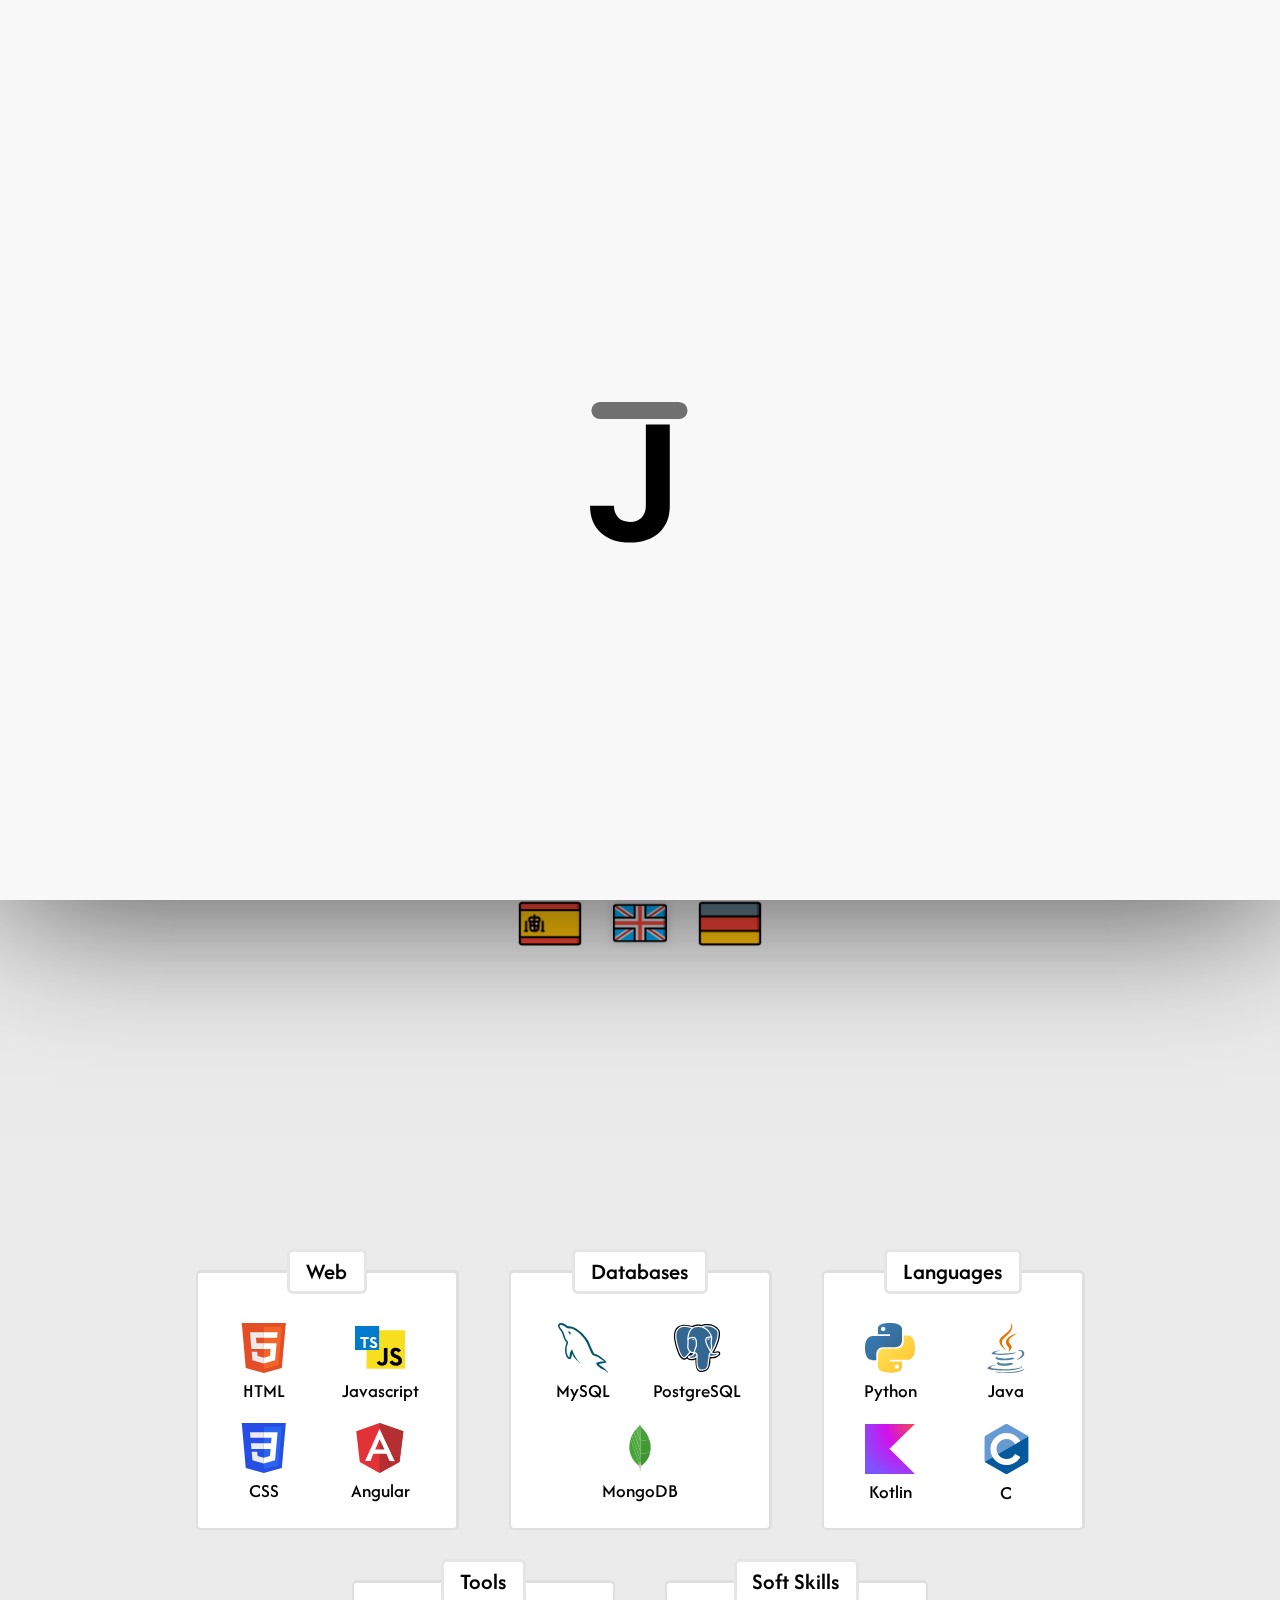
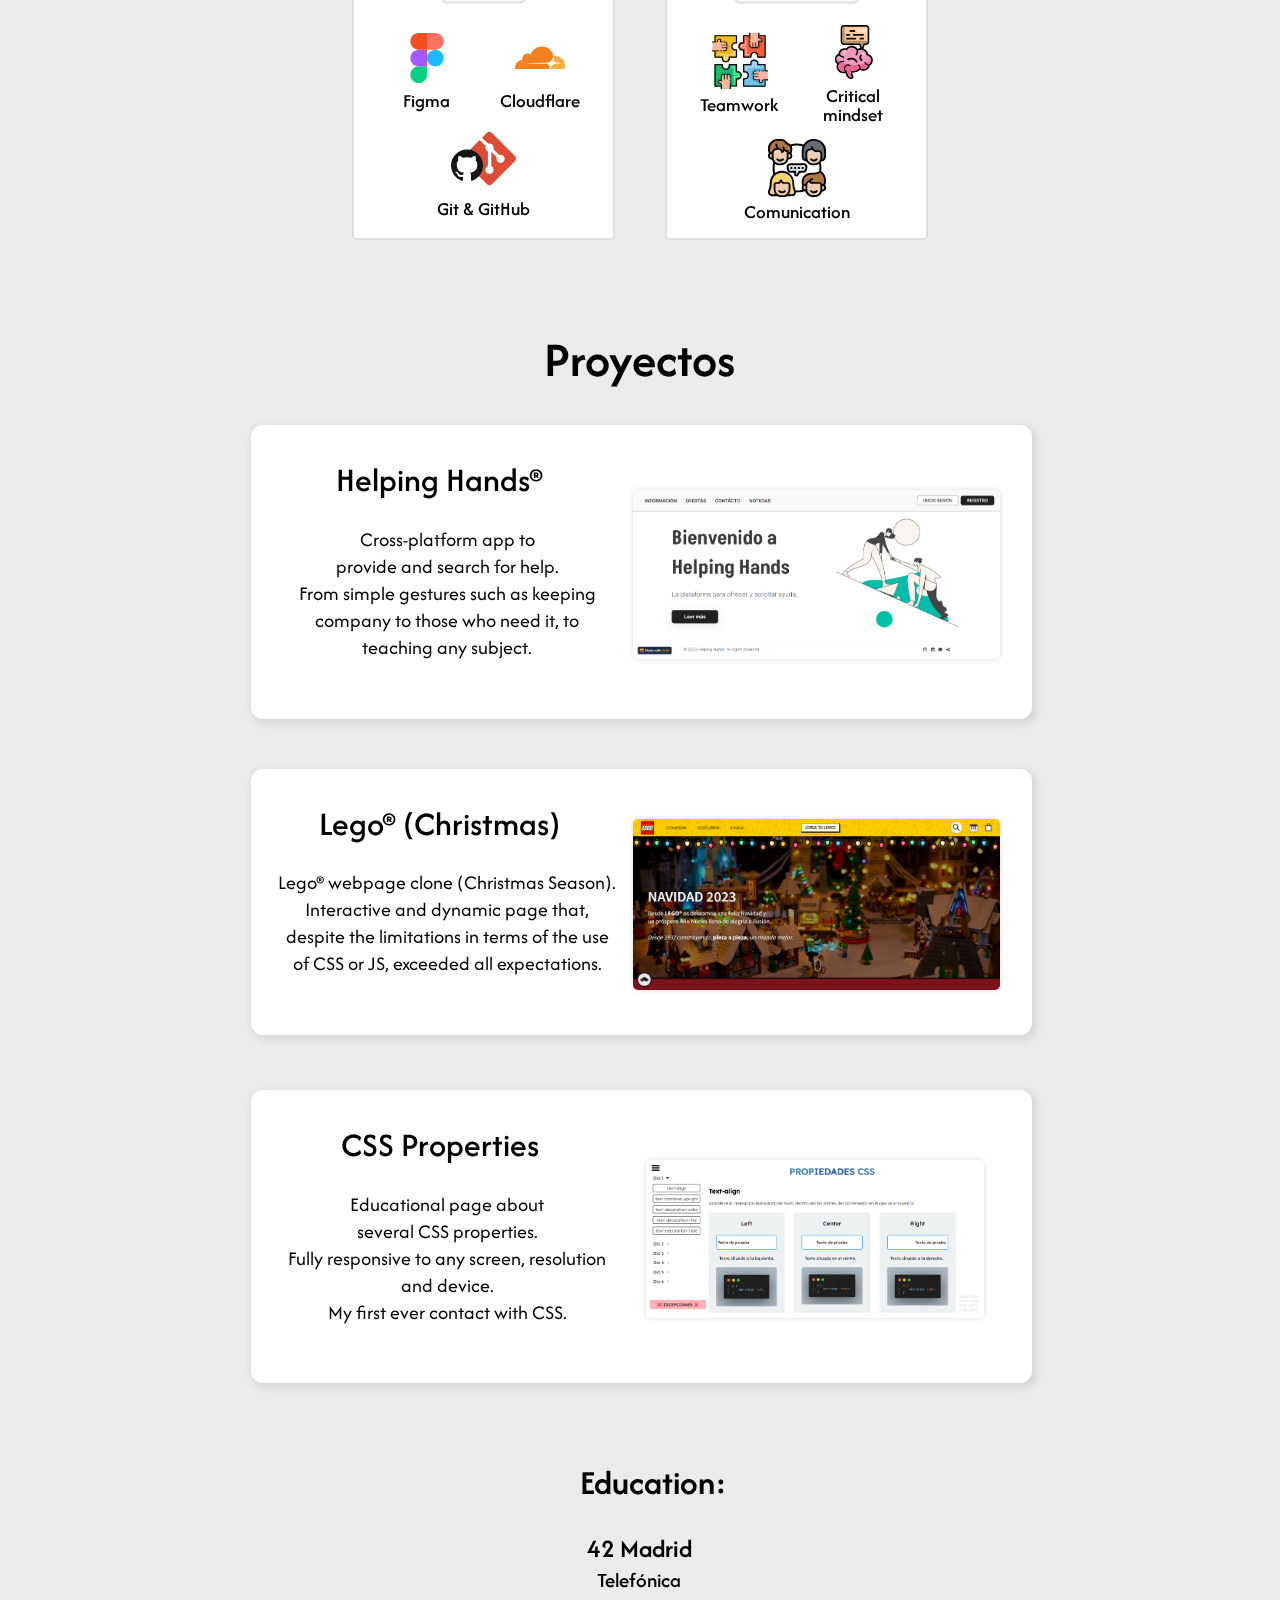
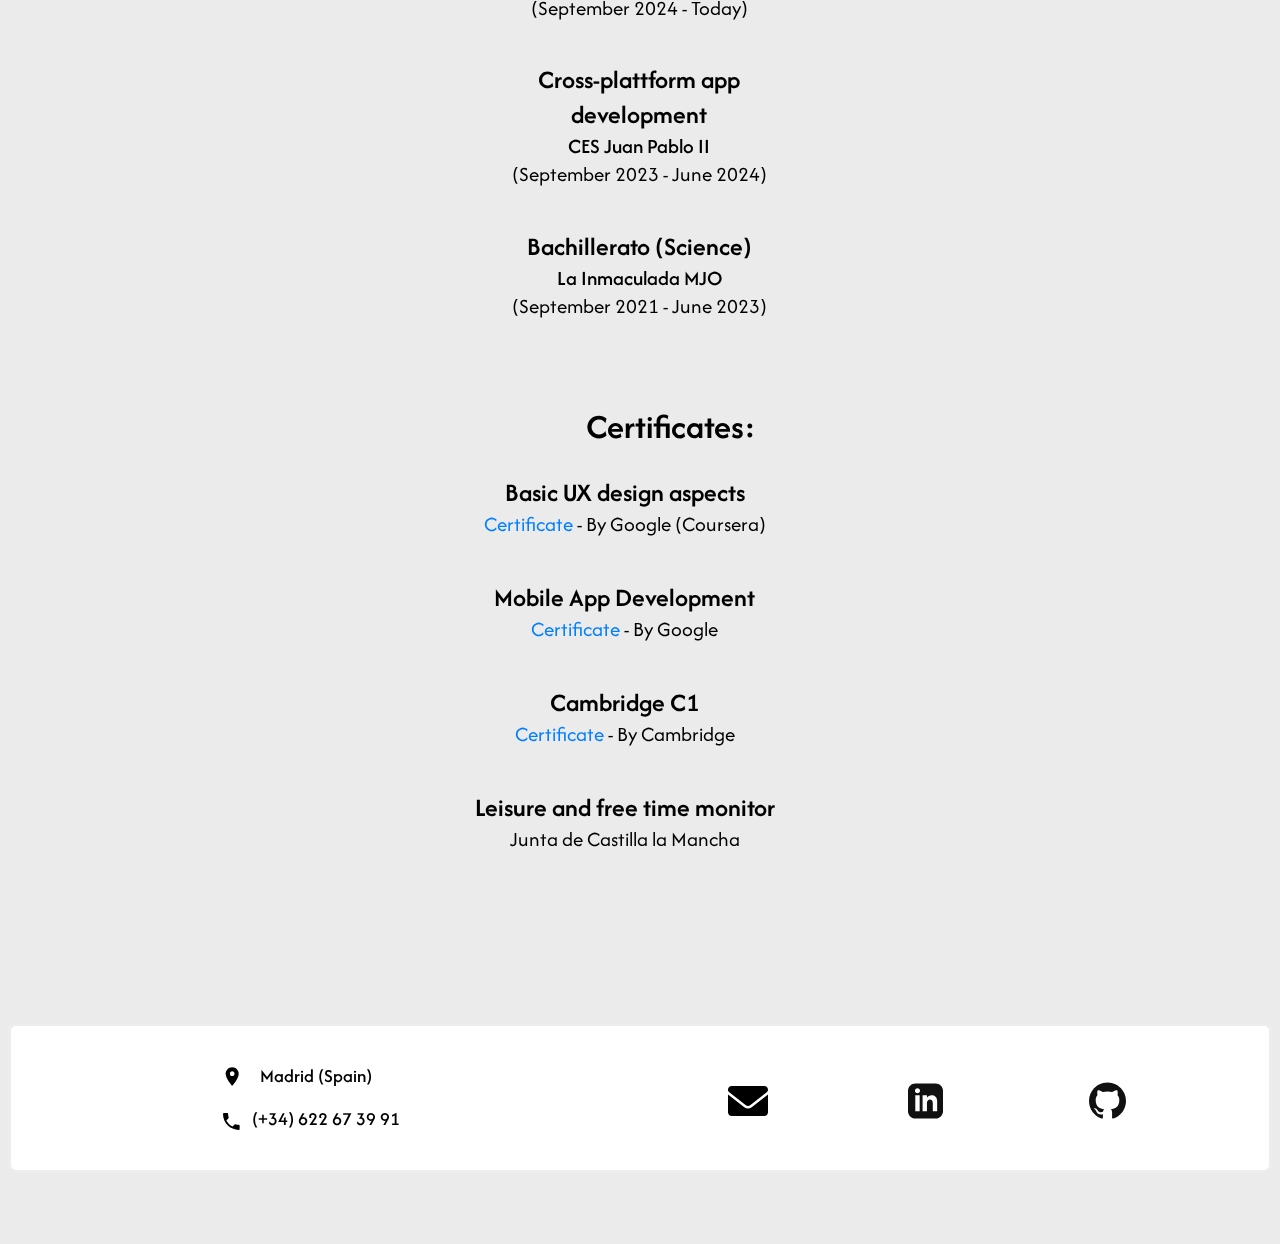
<file: index.html>
<!DOCTYPE html>
<html lang="en">

<head>
    <meta charset="UTF-8">
    <meta name="viewport" content="width=device-width, initial-scale=1.0">
    <link href="styles.css" rel="stylesheet" />
    <link href="index.css" rel="stylesheet" />
    <link href="assets\icons\favicon.svg" rel="icon">
    <title>Jorge | Portfolio</title>
</head>

<body id="body" class="scroll-container">

    <!-- JS Smooth scrolling -->
    <script src="SmoothScroll.js"></script>

    <!-- JS - Startup animation -->
    <script>

        //Make it play only the first time
        window.onload = function () {
            var hasVisited = sessionStorage.getItem('hasVisited');

            if (hasVisited != 'true') { // Show and play the animations

                // Modify multiple elements entry animation delay
                document.documentElement.style.setProperty('--initial-delay', '4.2s');

                // Make the icon move and shrink
                document.getElementById('icon').classList.add('expand-icon');
                setTimeout(() => {
                    document.getElementById('icon').classList.remove('expand-icon');
                }, 3000); // Wait for 3 seconds before adding the class

                // Header
                document.getElementById('header').classList.add('icon-show-hide');
                setTimeout(() => {
                    document.getElementById('header').classList.remove('icon-show-hide');
                }, 3300);

                // Hero text delay
                document.getElementById('typewriterContainer').style.setProperty('--typewriter-delay', '4.8s');

                // Make scrollbar appear after 3.3 seconds
                document.getElementById('body').classList.add('hide-scrollbar');
                setTimeout(() => {
                    document.getElementById('body').classList.remove('hide-scrollbar');
                }, 3300);

                // Set the hasVisited flag in local storage
                sessionStorage.setItem('hasVisited', 'true');
            } else {

                // Animation background
                document.getElementById('body').classList.add('hide-bg');
            }
        };

    </script>

    <!-- Page Icon -->
    <div class="icon" id="header">
        <svg class="iconsvg" id="icon">
            <use href="#logo"></use>
        </svg>
    </div>

    <!-- Theme Switch -->
    <div class="theme-switch">
        <div class="switch"></div>
    </div>

    <!-- JS - Switch Theme -->
    <script>
        const themeSwitch = document.querySelector('.theme-switch');
        const body = document.getElementById('body');

        function themeSwitchFunction() {
            if (body.classList.contains('dark-theme')) {
                body.classList.remove('dark-theme');
            } else {
                body.classList.add('dark-theme');
            }
        }

        themeSwitch.addEventListener('click', themeSwitchFunction);
    </script>

    <div class="background"></div>
    <div id="cursor-follower"></div>

    <!-- JS - Cursor follower -->
    <script>

        // POSITIONS
        var lastMouseX = 0;
        var lastMouseY = 0;

        // ELEMENTS
        var follower = document.getElementById('cursor-follower');

        // CHECK TOUCH SCREENS
        if (window.matchMedia("(pointer: coarse)").matches) {
            follower.style.display = 'none';
        }

        // EVENT LISTENERS AND FUNCTIONS
        document.addEventListener('mousemove', function (e) {
            lastMouseX = e.clientX; // Update the last known mouse X position
            lastMouseY = e.clientY; // Update the last known mouse Y position
            updateFollowerPosition(); // Update the follower position
        });
        window.addEventListener('scroll', function () {
            updateFollowerPosition(); // Update the follower position on scroll
        });

        function updateFollowerPosition() {
            // Dynamically get the width and height of the follower element
            var followerWidth = follower.offsetWidth;
            var followerHeight = follower.offsetHeight;

            // Calculate the scroll offset
            var scrollX = window.pageXOffset;
            var scrollY = window.pageYOffset;

            // Adjust position with the last known mouse position and scroll offset
            var leftPosition = lastMouseX + scrollX - followerWidth / 2;
            var topPosition = lastMouseY + scrollY - followerHeight / 2;

            // Update the position of the follower element
            follower.style.left = leftPosition + 'px';
            follower.style.top = topPosition + 'px';

            // Only make the follower visible if it's not already visible
            if (follower.style.visibility !== 'visible') {
                follower.style.visibility = 'visible';
            }
        }
    </script>

    <!-- Sidebar -->
    <nav class="dot-controls" id="dot-controls">
        <a tabindex="-1" href="#" class="dot" style="--content: 'Home';"></a>
        <a tabindex="-1" href="#about-me" class="dot" style="--content: 'About me';"></a>
        <a tabindex="-1" href="#skills" class="dot" style="--content: 'Skills';"></a>
        <a id="projectsDot" tabindex="-1" href="#projects" class="dot" style="--content: 'Projects';"></a>
        <a id="projectsSmallerDot" tabindex="-1" href="#projectsS" class="dot" style="--content: 'Projects'; display: none;"></a>
        <a tabindex="-1" href="#education" class="dot" style="--content: 'Education';"></a>
        <a tabindex="-1" href="#contact" class="dot" style="--content: 'Contact';"></a>
    </nav>

    <!-- JS - Sidebar -->
    <script>
        const controls = document.querySelector('.dot-controls');
        const dots = controls.querySelectorAll('.dot');
        const cls = {
            previous: 'previous',
            active: 'active',
            next: 'next'
        };
        let activeIndex = 0;

        const handleClassUpdates = el => {
            dots.forEach(dot => dot.classList.remove(...Object.values(cls)));

            el.classList.add(cls.active);

            if (el.previousElementSibling) {
                el.previousElementSibling.classList.add(cls.previous);
            }

            if (el.nextElementSibling) {
                el.nextElementSibling.classList.add(cls.next);
            }
        }

        const handleClick = event => {
            if (event.target.matches('.dot')) setActive(event.target);
        };

        const setActive = el => {
            let previousActiveIndex = activeIndex;
            let selectedIndex = [...dots].indexOf(el);

            if (selectedIndex === -1) selectedIndex = dots.length - 1;
            activeIndex = selectedIndex;
            animateDots(previousActiveIndex);
        }

        const animateDots = count => {
            handleClassUpdates(dots[count]);
            if (count === activeIndex) return;
            count < activeIndex ? count++ : count--;
            setTimeout(() => animateDots(count), 1000 / 30);
        }

        const init = active => setActive(dots[active - 1]);

        function getNumberFromHash() {
            switch (window.location.hash) {
                case '#about-me':
                    return 2;
                case '#skills':
                    return 3;
                case '#projects':
                    return 4;
                case '#projectsS':
                    return 4;
                case '#education':
                    return 5;
                case '#contact':
                    return 6;
                default:
                    return 1;
            }
        }
        init(getNumberFromHash());

        controls.addEventListener('click', handleClick);

        // Sidebar-header hiding logic

        var prevScrollpos = window.pageYOffset;
        window.onscroll = function () {
            var currentScrollPos = window.pageYOffset;
            if (prevScrollpos > (currentScrollPos)) {
                document.querySelector('.dot-controls').classList.remove('sidebar-hide');
            } else {
                document.querySelector('.dot-controls').classList.add('sidebar-hide');
            }
            prevScrollpos = currentScrollPos;
        }

        // AUTOMATIC DOT ACTIVATION ON SCROLL

        function observeVisibility(sectionId, callback) {
            const target = document.getElementById(sectionId);

            const options = {
                root: null, // observing changes to visibility in the viewport
                rootMargin: '0px',
                threshold: 0.8 // 80% visibility
            };

            const observer = new IntersectionObserver((entries, observer) => {
                entries.forEach(entry => {
                    // entry.isIntersecting is true when the target is visible
                    if (entry.isIntersecting && entry.intersectionRatio >= 0.1) {
                        callback(true, entry.target);
                    } else {
                        callback(false, entry.target);
                    }
                });
            }, options);

            observer.observe(target);
        }

        document.addEventListener('DOMContentLoaded', function () {
            observeVisibility('home', (isVisible, target) => {
                if (isVisible && !target.classList.contains('active')) {
                    history.replaceState(null, '', '#');
                    init(1);
                }
            });
            observeVisibility('about-me', (isVisible, target) => {
                if (isVisible && !target.classList.contains('active')) {
                    history.replaceState(null, '', '#about-me');
                    init(2);
                }
            });
            observeVisibility('skills', (isVisible, target) => {
                if (isVisible && !target.classList.contains('active')) {
                    history.replaceState(null, '', '#skills');
                    init(3);
                }
            });
            observeVisibility('projects', (isVisible, target) => {
                if (isVisible && !target.classList.contains('active')) {
                    history.replaceState(null, '', '#projects');
                    init(4);
                }
            });
            observeVisibility('projectsS', (isVisible, target) => {
                if (isVisible && !target.classList.contains('active')) {
                    history.replaceState(null, '', '#projectsS');
                    init(4);
                }
            });
            observeVisibility('education', (isVisible, target) => {
                if (isVisible && !target.classList.contains('active')) {
                    history.replaceState(null, '', '#education');
                    init(6);
                }
            });
            window.addEventListener('scroll', function () {
                // Checks if the user has scrolled to the end of the page
                if ((window.innerHeight + window.scrollY) >= document.body.offsetHeight) {
                    // Prevents multiple initializations
                    if (!window.initCalled) {
                        window.initCalled = true; // Set a flag to true to indicate init has been called
                        history.replaceState(null, '', '#contact');
                        init(7);
                    }
                } else {
                    if (window.location.hash == "#contact" && window.initCalled == true) {
                        history.replaceState(null, '', '#education');
                        init(6);
                    }
                    window.initCalled = false; // Reset the flag if the user scrolls up
                }
            });
        });

    </script>

    <!-- Hero and picture -->
    <div class="hero-picture" id="home">
        <!-- Hero -->
        <div class="heroContainer">
            <div class="hero">
                <h2>Hi <span class="hand">👋🏼</span></h2>
                <h1 id="name" style="font-weight: 700; color: #000;">I'm Jorge,</h1>
            </div>
            <div class="typewriterContainer" id="typewriterContainer">
                <div class="typewriter">
                    <h1 style="--steps: 9; --characters: 10"> developer</h1>
                    <h1 style="--steps: 12; --characters: 13"> web designer</h1>
                    <h1 id="especial" style="--steps: 10; --characters: 11"> programmer</h1>
                </div>
                <div class="typewriterSimpler">
                    <h1> developer</h1>
                    <h1> web designer</h1>
                    <h1 id="especial"> programmer</h1>
                </div>
            </div>
        </div>
        <!-- Picture and CV Button -->
        <div class="picture-cv" anchor="img">
            <img class="picture" id="img" alt="Profile Picture" src="assets/Perfil.png">
            <a class="btn" id="download-cv" href="extras\CV - Jorge López Puebla (EN).pdf" target="_blank">Download CV</a>
        </div>
    </div>

    <!-- Language Button -->
    <div class="languageButton">
        <a href="indexEs.html">
            <img alt="Spanish" src="assets/icons/spanish.png" title="Spanish">
        </a>
        <img alt="English" src="assets/icons/english.png">
        <a href="indexDe.html">
            <img alt="German" src="assets/icons/german.png" title="German">
        </a>
    </div>

    <!-- About me -->
    <div class="about-me" id="about-me">
        <span class="ab-text">
            Curious by nature, I took my first steps in the world of IT at only 11 years old. Since then, I have stood out for my commitment
            and dedication, always striving to exceed the expectations of the projects that I'm part of.
            <br><br style="margin-bottom: -10px;">
            I am determined to use my knowledge and abilities to contribute to the success of the company, providing innovative solutions
            while developing myself professionally and acquiring new skills.
        </span>
    </div>

    <!-- Skills -->
    <div class="skills" id="skills">
        <div class="skill">
            <h2>Web</h2>
            <div class="stack web"> <!-- HTML, JS, CSS, ANGULAR -->
                <span><img alt="HTML5" src="assets/icons/html5.svg">HTML</span>
                <span><img alt="JS & TS" src="assets/icons/js_ts.svg">Javascript</span>
                <span><img alt="CSS" src="assets/icons/css3.svg">CSS</span>
                <span><img alt="Angular" src="assets/icons/angular.svg">Angular</span>
            </div>
        </div>
        <div class="skill">
            <h2>Databases</h2> <!-- MongoDB, PostgreSQL, MySQL -->
            <div class="stack db" style="padding-inline: 7% !important;">
                <span><img alt="MySQL" src="assets/icons/mysql.svg">MySQL</span>
                <span><img alt="PostgresQL" src="assets/icons/postgresql.svg">PostgreSQL</span>
                <span><img alt="MongoDB" src="assets/icons/mongodb.svg">MongoDB</span>
            </div>
        </div>
        <div class="skill">
            <h2>Languages</h2> <!-- Python, Java, Kotlin, C -->
            <div class="stack languages">
                <span><img alt="Python" src="assets/icons/python.svg">Python</span>
                <span><img alt="Java" src="assets/icons/java.svg">Java</span>
                <span><img alt="Kotlin" src="assets/icons/kotlin.svg">Kotlin</span>
                <span><img class="imgspecial" alt="C" src="assets/icons/c.svg">C</span>
            </div>
        </div>
        <!-- Extra skills -->
        <div class="skill">
            <h2>Tools</h2> <!-- Figma, Github, Cloudflare -->
            <div class="stack tools" style="padding-inline: 7% !important;">
                <span><img alt="Figma" src="assets/icons/figma.svg">Figma</span>
                <span><img alt="Cloudflare" src="assets/icons/cloudflare.svg">Cloudflare</span>
                <span><img class="imgbigger" alt="Git & GitHub" src="assets/icons/git_github.svg">Git &
                    GitHub</span>
            </div>
        </div>
        <div class="skill">
            <h2>Soft Skills</h2>
            <div class="stack soft" style="line-height: 1; padding-inline: 7% !important; margin-top: 18% !important;">
                <span><img class="soft" alt="Teamwork" src="assets/icons/trabajo_equipo.svg">Teamwork</span>
                <span><img class="soft" alt="Critical mindset" src="assets/icons/pensamiento_critico.svg">Critical
                    mindset</span>
                <span><img class="soft" alt="Comunication" src="assets/icons/comunicacion.svg">Comunication</span>

            </div>
        </div>
    </div>

    <!-- JS - Skill Cards Border Effect-->
    <script>
        const skills = document.querySelectorAll(".skill");

        document.addEventListener('mousemove', function (event) {
            skills.forEach((skill) => {
                const rect = skill.getBoundingClientRect();
                const x = event.clientX - rect.left;
                const y = event.clientY - rect.top;

                skill.style.setProperty("--xPos", `${x}px`);
                skill.style.setProperty("--yPos", `${y}px`);
            });
        });

        window.addEventListener('scroll', () => {
            // Trigger mousemove event to update positions based on the last known mouse positions
            const mouseMoveEvent = new MouseEvent("mousemove", {
                clientX: lastMouseX,
                clientY: lastMouseY
            });
            document.dispatchEvent(mouseMoveEvent);
        });
    </script>

    <!-- Projects -->
    <div class="projectsContainerContainer" id="projects">
        <div class="projectsContainer">
            <div class="selector">
                <a class="selected" href="#a" title="Helping Hands">1</a>
                <br><br>
                <a href="#b" title="Lego Christmas">2</a>
                <br><br>
                <a href="#c" title="CSS Properties">3</a>
            </div>
            <div class="project shownProject" id="a">
                <div class="pictures-title">
                    <div class="pictures">
                        <a title="Helping Hands" href="https://app-helping-hands.vercel.app/" target="_hhands">
                            <img class="projectPicture" src="assets/Helping Hands.png" alt="Helping Hands">
                        </a>
                    </div>
                    <div class="title">
                        Helping Hands &reg;
                    </div>
                </div>
                <div class="projectStack">
                    <img alt="PostgreSQL" src="assets/icons/postgresql.svg">
                    <img alt="Kotlin" src="assets/icons/kotlin.svg">
                    <img class="bigger" alt="Git & GitHub" src="assets/icons/git_github.svg">
                </div>
                <div class="links">
                    <a href="https://app-helping-hands.vercel.app/" target="_hhands" title="Webpage">
                        <img alt="Webpage" src="assets/icons/link.png">
                    </a>
                </div>
                <div class="description">
                    <p><span>Cross-platform app to provide and search for help.</span>
                        <br><br class="br">
                        From simple gestures such as keeping company to those who need it, to teaching any subject.
                    </p>
                </div>
            </div>
            <div class="project" id="b">
                <div class="pictures-title">
                    <div class="pictures">
                        <a title="Helping Hands" href="https://lego-christmas.vercel.app/" target="_lego">
                            <img class="projectPicture" src="assets/Lego.png" alt="Lego Christmas">
                        </a>
                    </div>
                    <div class="title">
                        Lego&reg; (Christmas)
                    </div>
                </div>
                <div class="projectStack">
                    <img alt="HTML5" src="assets/icons/html5.svg">
                    <img class="bigger" alt="Git & Github" src="assets/icons/git_github.svg">
                </div>
                <div class="links">
                    <a href="https://lego-christmas.vercel.app/" target="_lego" title="Webpage">
                        <img alt="Webpage" src="assets/icons/link.png">
                    </a>
                </div>
                <div class="description">
                    <p><span>Lego&reg; webpage clone - Christmas Season.</span>
                        <br><br class="br">
                        Interactive and dynamic page that, despite the limitations in terms of the use of CSS or JS,
                        exceeded all expectations.
                    </p>
                </div>
            </div>
            <div class="project" id="c">
                <div class="pictures-title">
                    <div class="pictures">
                        <a title="CSS Properties" href="https://css-properties.pages.dev/" target="_css">
                            <img class="projectPicture special" src="assets/Propiedades CSS.png" alt="CSS Properties">
                        </a>
                    </div>
                    <div class="title">
                        CSS Properties
                    </div>
                </div>
                <div class="projectStack">
                    <img alt="HTML5" src="assets/icons/html5.svg">
                    <img alt="CSS3" src="assets/icons/css3.svg">
                    <img class="bigger" alt="Git & Github" src="assets/icons/git_github.svg">
                </div>
                <div class="links">
                    <a href="https://css-properties.pages.dev/" target="_css" title="Webpage">
                        <img alt="Webpage" src="assets/icons/link.png">
                    </a>
                </div>
                <div class="description">
                    <p><span>Educational page about several CSS properties.</span>
                        <br><br class="br">
                        Fully responsive to any screen, resolution and device.
                        <br> My first ever contact with CSS.
                    </p>
                </div>
            </div>
        </div>
    </div>
    <!-- Smaller -->
    <div class="projectsSmallerContainer" id="projectsS">
        <div class="cards" id="cards">
            <!-- Project 1 -->
            <div class="card" id="card1">
                <div class="cardContent">
                    <div>
                        <h2>Helping Hands&reg;</h2>
                        <p>Cross-platform app to provide and search for help.<br>
                            From simple gestures such as keeping company to those who need it, to teaching any subject.
                        </p>
                    </div>
                    <a href="https://app-helping-hands.vercel.app/" target="_hhands"><img src="assets/Helping Hands.png"></a>
                </div>
            </div>
            <!-- Project 2 -->
            <div class="card" id="card2">
                <div class="cardContent">
                    <div>
                        <h2>Lego&reg; (Christmas)</h2>
                        <p>Lego&reg; webpage clone (Christmas Season).
                            <br>
                            Interactive and dynamic page that, despite the limitations in terms of the use of CSS or JS,
                            exceeded all expectations.
                        </p>
                    </div>
                    <a href="https://lego-christmas.vercel.app/" target="_lego"><img src="assets/Lego.png" width="70%"></a>
                </div>
            </div>
            <!-- Project 3 -->
            <div class="card" id="card3">
                <div class="cardContent">
                    <div>
                        <h2>CSS Properties</h2>
                        <p>Educational page about several CSS properties.
                            <br>
                            Fully responsive to any screen, resolution and device.
                            <br> My first ever contact with CSS.
                        </p>
                    </div>
                    <a href="https://css-properties.pages.dev/" target="_css"><img src="assets/Propiedades CSS.png" width="70%"></a>
                </div>
            </div>
        </div>
    </div>

    <!-- JS - Selector buttons -->
    <script>

        const projectsContainer = document.querySelector('.projectsContainer');
        const selected = document.querySelector('.selected');
        var shownProject = document.querySelector('.shownProject');

        function calculateOffsetValue() {
            var offset;
            if (window.innerWidth > 1400) offset = 225;
            else {
                if (window.innerWidth > 1200) offset = 200;
                else {
                    if (window.innerWidth > 1100) offset = 185;
                    else {
                        offset = 170;
                    }
                }
            }
            return offset
        }

        function changeScroll() {
            projectsContainer.scrollTo({
                left: shownProject.offsetLeft - calculateOffsetValue(),
                behavior: 'smooth'
            });
        }

        document.addEventListener('DOMContentLoaded', () => {

            changeScroll();

            const projectsContainerContainer = document.querySelector('.projectsContainerContainer');
            const links = document.querySelectorAll('.selector a');

            // Distinguish between horizontal and vertical touch movements
            let touchStartX = 0;
            projectsContainerContainer.addEventListener('touchstart', function (e) {
                touchStartX = e.touches[0].clientX;
            }, { passive: false });
            projectsContainerContainer.addEventListener('touchmove', function (e) {
                const touchEndX = e.changedTouches[0].clientX;
                if (Math.abs(touchEndX - touchStartX) > Math.abs(e.changedTouches[0].clientY - e.touches[0].clientY)) {
                    // This is a horizontal movement
                    e.preventDefault();
                }
            }, { passive: false });
            // Disable mouse wheel horizontal scrolling within the div
            projectsContainerContainer.addEventListener('wheel', function (e) {
                if (Math.abs(e.deltaX) > Math.abs(e.deltaY)) {
                    // This is predominantly a horizontal scroll
                    e.preventDefault();
                }
            }, { passive: false });
            // Disable middle mouse button scrolling within the div
            projectsContainerContainer.addEventListener('mousedown', function (e) {
                if (e.button === 1) {
                    e.preventDefault();
                }
            }, { passive: false });

            links.forEach(link => {
                link.addEventListener('click', function (e) {
                    e.preventDefault(); // Prevent default anchor behavior

                    links.forEach(link => {
                        link.classList.remove('selected');
                    });

                    this.classList.add('selected');

                    const targetId = this.getAttribute('href').slice(1); // Get the target section ID
                    const targetElement = document.getElementById(targetId);

                    shownProject = targetElement;
                    changeScroll();

                });
            });
        });

        window.addEventListener('resize', () => {
            changeScroll();
        });

    </script>

    <!-- Studies -->
    <div class="studies" id="education">
        <section class="education">
            <div class="educationContainer">
                <h1 class="text">Education:</h1>
                <ul>
                    <li>
                        <span class="mt" style="font-weight: 600; font-size: 26px;">42 Madrid
                        </span><br>
                        <span style="font-weight: 500;">Telefónica</span> <br><span>(September 2024 -
                            Today)</span>
                    </li>
                    <li>
                        <span class="mt" style="font-weight: 600; font-size: 26px;">Cross-plattform app <br> development
                        </span><br>
                        <span style="font-weight: 500;">CES Juan Pablo II</span> <br><span>(September 2023 -
                            June 2024)</span>
                    </li>
                    <li>
                        <span class="mt" style="font-weight: 600; font-size: 26px;">Bachillerato
                            (Science)</span><br>
                        <span style="font-weight: 500;">La Inmaculada MJO</span> <br><span>(September 2021 - June
                            2023)</span>
                    </li>
                </ul>
            </div>
        </section>
        <section class="certificates">
            <div class="certificatesContainer">
                <h1 class="text">Certificates:</h1>
                <ul>
                    <li>
                        <span class="mt" style="font-weight: 600; font-size: 26px;">
                            Basic UX design aspects</span><br>
                        <a href="extras/Aspectos básicos del diseño UX.pdf" target="_blank">Certificate</a>
                        - By Google (Coursera)
                    </li>
                    <li>
                        <span class="mt" style="font-weight: 600; font-size: 26px;">
                            Mobile App Development</span><br>
                        <a href="extras/Desarrollo de Apps Móviles.pdf" target="_blank">Certificate</a>
                        - By Google
                    </li>
                    <li>
                        <span class="mt" style="font-weight: 600; font-size: 26px;">
                            Cambridge C1</span><br>
                        <a href="extras/Certificado Cambridge.jpg" target="_blank">Certificate</a>
                        - By Cambridge
                    </li>
                    <li>
                        <span class="mt" style="font-weight: 600; font-size: 26px;">
                            Leisure and free time monitor</span><br> Junta de Castilla la Mancha
                    </li>
                </ul>
            </div>
        </section>
    </div>

    <!-- Call to Action -->
    <button class="calltoaction" tabindex="-1">
        <a href="#contact" tabindex="-1"><span class="btnText">CONTACT ME !</span></a>
    </button>

    <br><br>

    <!-- Contact -->
    <div class="contactContainer" id="contact">

        <div class="contact contactInfo" style="margin-top: -2px;">
            <svg class="contactIcon">
                <use href="#location"></use>
            </svg>
            <span>Madrid (Spain)</span>
            <svg class="contactIcon" style="margin-top: -60px; margin-left: 5px;">
                <use href="#phone"></use>
            </svg>
            <span>(+34) 622 67 39 91</span>
        </div>

        <div class="contact socials">
            <svg>
                <use href="#mail"></use>
            </svg>
            <svg>
                <use href="#linkedin"></use>
            </svg>
            <svg>
                <use href="#github"></use>
            </svg>
        </div>

        <!-- Smaller Screen Version  -->
        <div class="contactSmall socialsSmall" style="display: none;">
            <svg class="SmallContactsvg">
                <use href="#mail"></use>
            </svg>
            <svg class="SmallContactsvg">
                <use href="#linkedin"></use>
            </svg>
            <svg class="SmallContactsvg">
                <use href="#github"></use>
            </svg>
        </div>
    </div>

    <br><br>

    <!-- JS - Skill Cards Border Effect-->
    <script>
        const contactContainer = document.getElementById("contact");

        document.addEventListener('mousemove', function (event) {
            const rect = contactContainer.getBoundingClientRect();
            const x = event.clientX - rect.left;
            const y = event.clientY - rect.top;

            contactContainer.style.setProperty("--xPos", `${x}px`);
            contactContainer.style.setProperty("--yPos", `${y}px`);
        });

        window.addEventListener('scroll', () => {
            // Trigger mousemove event to update positions based on the last known mouse positions
            const mouseMoveEvent = new MouseEvent("mousemove", {
                clientX: lastMouseX,
                clientY: lastMouseY
            });
            document.dispatchEvent(mouseMoveEvent);
        });
    </script>

    <br>

</body>

<!-- SVGs -->

<svg style="display:none;">
    <defs>
        <!-- Page logo -->
        <symbol id="logo" viewBox="0 0 500 500">
            <path
                d="M 249.588 438.879 C 222.287 438.879 200.625 431.46 184.6 416.623 C 168.575 401.786 160.563 381.785 160.563 356.62 L 213.978 356.62 C 213.978 367.541 217.183 376.265 223.593 382.793 C 230.002 389.322 238.667 392.586 249.588 392.586 C 260.509 392.586 269.174 389.44 275.583 383.149 C 281.993 376.858 285.198 368.253 285.198 357.332 L 285.198 175.365 L 338.613 175.365 L 338.613 357.332 C 338.613 382.497 330.66 402.379 314.754 416.979 C 298.849 431.579 277.127 438.879 249.588 438.879 Z"
                style="stroke-linecap: square; stroke-linejoin: bevel;"
                transform="matrix(1.0000000000000002, 0, 0, 1.0000000000000002, 0, 5.684341886080802e-14)" />
            <rect style="paint-order: fill; stroke-linecap: round; stroke-linejoin: round; fill-opacity: 0;" x="-200" y="124.819"
                width="214.659" height="38.258" rx="19.129" ry="19.129"
                transform="matrix(1.0000000000000002, 0, 0, 1.0000000000000002, 0, 5.684341886080802e-14)">
                <animateTransform type="translate" additive="sum" attributeName="transform" values="0 0;449 0" dur="1.04s" fill="freeze"
                    keyTimes="0; 1" calcMode="spline" keySplines="0.09 1 1 1" begin="0.39s" />
                <animate attributeName="fill-opacity" values="0;1" dur="0.48s" fill="freeze" keyTimes="0; 1" begin="0.57s" />
            </rect>
            <rect
                style="paint-order: fill; stroke-linecap: round; stroke-linejoin: round; stroke-width: 1.2544; stroke-opacity: 0; fill-opacity: 0;"
                x="539" y="83.471" width="151.524" height="31.282" rx="15.641" ry="15.641"
                transform="matrix(1.0000000000000002, 0, 0, 1.0000000000000002, 0, 5.684341886080802e-14)">
                <animateTransform type="translate" additive="sum" attributeName="transform" values="0 0;-285 0" dur="1.46s" fill="freeze"
                    keyTimes="0; 1" calcMode="spline" keySplines="0.42 0 0.58 1" begin="0.67s" />
                <animate attributeName="fill-opacity" values="0;1" begin="1.5s" dur="0.62s" fill="freeze" keyTimes="0; 1" />
            </rect>
            <rect
                style="paint-order: fill; stroke-linecap: round; stroke-linejoin: round; stroke-width: 1.2544; stroke-opacity: 0; fill-opacity: 0; transform-origin: 547.092px 98.963px;"
                x="528.151" y="80.173" width="37.881" height="37.58" rx="18.79" ry="18.79">
                <animateTransform type="translate" additive="sum" attributeName="transform" values="0 0;-115 0" begin="1.96s" dur="0.69s"
                    keyTimes="0; 1" fill="freeze" calcMode="spline" keySplines="0.42 0 0.58 1" />
                <animate attributeName="fill-opacity" values="0;1" begin="2.3s" dur="0.38s" fill="freeze" keyTimes="0; 1" />
            </rect>
        </symbol>
        <!-- Location -->
        <symbol id="location" viewBox="0 0 48 48" width="32">
            <path
                d="M24 4c-7.73 0-14 6.27-14 14 0 10.5 14 26 14 26s14-15.5 14-26c0-7.73-6.27-14-14-14zm0 19c-2.76 0-5-2.24-5-5s2.24-5 5-5 5 2.24 5 5-2.24 5-5 5z" />
            <path d="M0 0h48v48H0z" fill="none" />
        </symbol>
        <!-- Phone -->
        <symbol id="phone" viewBox="0 0 18 18" width="24">
            <g fill="none" fill-rule="evenodd" stroke="none" stroke-width="1">
                <g fill="#000000" transform="translate(-85.000000, -126.000000)">
                    <g transform="translate(85.000000, 126.000000)">
                        <path
                            d="M3.6,7.8 C5,10.6 7.4,12.9 10.2,14.4 L12.4,12.2 C12.7,11.9 13.1,11.8 13.4,12 C14.5,12.4 15.7,12.6 17,12.6 C17.6,12.6 18,13 18,13.6 L18,17 C18,17.6 17.6,18 17,18 C7.6,18 0,10.4 0,1 C0,0.4 0.4,0 1,0 L4.5,0 C5.1,0 5.5,0.4 5.5,1 C5.5,2.2 5.7,3.4 6.1,4.6 C6.2,4.9 6.1,5.3 5.9,5.6 L3.6,7.8 L3.6,7.8 Z" />
                    </g>
                </g>
            </g>
        </symbol>
        <!-- Mail -->
        <symbol id="mail" viewBox="59.476 77.133 340.524 255.393" width="40">
            <a tabindex="1" href="mailto:lopezpueblajorge@gmail.com" target="_blank">
                <rect x="60.476" y="110.597" width="339.524" height="173.842" style="stroke: rgba(0, 0, 0, 0); fill: rgba(255, 0, 0, 0);"
                    transform="matrix(0.9999999999999999, 0, 0, 0.9999999999999999, 0, 0)" />
                <path
                    d="M 229.738 268.678 C 218.744 268.678 207.75 265.072 198.373 257.764 L 59.476 149.76 L 59.476 300.602 C 59.476 318.227 73.769 332.526 91.4 332.526 L 368.076 332.526 C 385.707 332.526 400 318.233 400 300.602 L 400 149.76 L 261.13 257.837 C 251.752 265.086 240.712 268.678 229.738 268.678 Z M 70.31 131.204 L 211.441 241.01 C 222.209 249.39 237.293 249.39 248.061 241.01 L 389.192 131.204 C 395.411 125.884 400 117.703 400 109.057 C 400 91.426 385.701 77.133 368.076 77.133 L 91.4 77.133 C 73.769 77.133 59.476 91.426 59.476 109.057 C 59.476 117.703 63.473 125.884 70.31 131.204 Z"
                    style="" transform="matrix(0.9999999999999999, 0, 0, 0.9999999999999999, 0, 0)" />
            </a>
        </symbol>
        <!-- Linkedin -->
        <symbol id="linkedin" viewBox="212.564 159.622 24 24" width="35">
            <a tabindex="1" href="https://www.linkedin.com/in/jorge-lopez-puebla/" target="_blank">
                <path
                    d="M 231.564 159.622 L 217.564 159.622 C 214.803 159.622 212.564 161.861 212.564 164.622 L 212.564 178.622 C 212.564 181.383 214.803 183.622 217.564 183.622 L 231.564 183.622 C 234.326 183.622 236.564 181.383 236.564 178.622 L 236.564 164.622 C 236.564 161.861 234.326 159.622 231.564 159.622 Z M 220.564 178.622 L 217.564 178.622 L 217.564 167.622 L 220.564 167.622 L 220.564 178.622 Z M 219.064 166.354 C 218.098 166.354 217.314 165.564 217.314 164.59 C 217.314 163.616 218.098 162.826 219.064 162.826 C 220.03 162.826 220.814 163.616 220.814 164.59 C 220.814 165.564 220.031 166.354 219.064 166.354 Z M 232.564 178.622 L 229.564 178.622 L 229.564 173.018 C 229.564 169.65 225.564 169.905 225.564 173.018 L 225.564 178.622 L 222.564 178.622 L 222.564 167.622 L 225.564 167.622 L 225.564 169.387 C 226.96 166.801 232.564 166.61 232.564 171.863 L 232.564 178.622 Z"
                    fill="#111111" transform="matrix(1, 0, 0, 1, -2.842170943040401e-14, 0)" />
                <rect x="214.634" y="161.704" width="19.413" height="20.252" style="fill: rgba(255, 0, 0, 0); stroke: rgba(0, 0, 0, 0);"
                    transform="matrix(1, 0, 0, 1, -2.842170943040401e-14, 0)" />
            </a>
        </symbol>
        <!-- Github -->
        <symbol id="github" viewBox="212.484 123.326 100 99.875" width="37">
            <a tabindex="1" href="https://github.com/Jorge-lopz" target="_blank">
                <ellipse style="fill: rgba(0, 0, 0, 0); stroke: rgba(0, 0, 0, 0);" cx="262.895" cy="177.92" rx="45.316" ry="45.281"
                    transform="matrix(1, 0, 0, 1, 0, -1.4210854715202004e-14)" />
                <path
                    d="M 262.484 123.326 C 234.873 123.326 212.484 145.712 212.484 173.326 C 212.484 195.418 226.81 214.16 246.677 220.772 C 249.176 221.234 250.093 219.687 250.093 218.366 C 250.093 217.174 250.046 213.235 250.025 209.057 C 236.115 212.082 233.18 203.158 233.18 203.158 C 230.905 197.378 227.628 195.842 227.628 195.842 C 223.092 192.739 227.97 192.802 227.97 192.802 C 232.991 193.155 235.635 197.955 235.635 197.955 C 240.094 205.599 247.332 203.389 250.185 202.112 C 250.634 198.88 251.93 196.674 253.359 195.426 C 242.254 194.161 230.579 189.874 230.579 170.715 C 230.579 165.256 232.532 160.796 235.731 157.294 C 235.212 156.035 233.5 150.949 236.215 144.062 C 236.215 144.062 240.414 142.718 249.969 149.188 C 253.957 148.079 258.234 147.524 262.484 147.505 C 266.733 147.524 271.014 148.079 275.01 149.188 C 284.553 142.718 288.746 144.062 288.746 144.062 C 291.467 150.949 289.755 156.035 289.236 157.294 C 292.442 160.796 294.382 165.256 294.382 170.715 C 294.382 189.919 282.685 194.148 271.551 195.386 C 273.344 196.937 274.942 199.98 274.942 204.645 C 274.942 211.335 274.884 216.719 274.884 218.366 C 274.884 219.697 275.784 221.256 278.319 220.765 C 298.175 214.146 312.484 195.411 312.484 173.326 C 312.484 145.712 290.097 123.326 262.484 123.326 Z"
                    fill="#111111" transform="matrix(1, 0, 0, 1, 0, -1.4210854715202004e-14)" />
            </a>
        </symbol>
    </defs>
</svg>

</html>
</file>
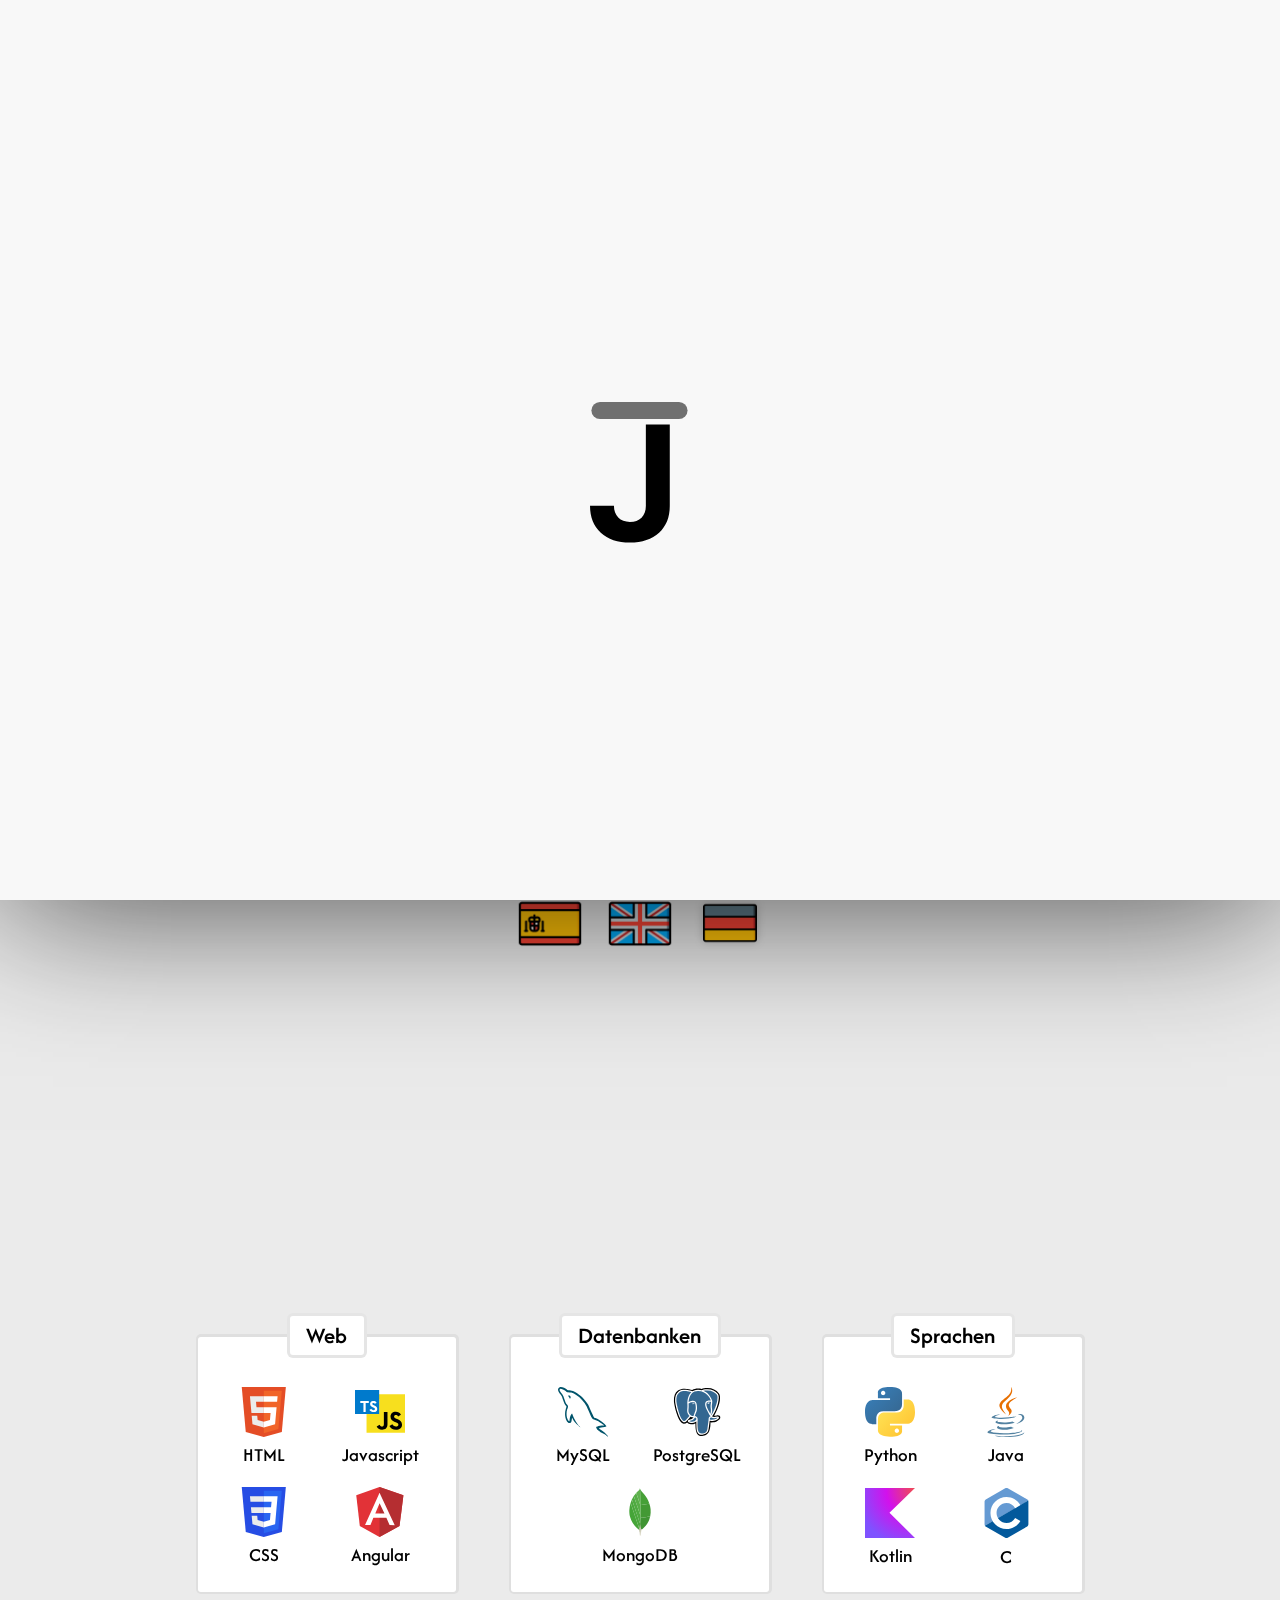
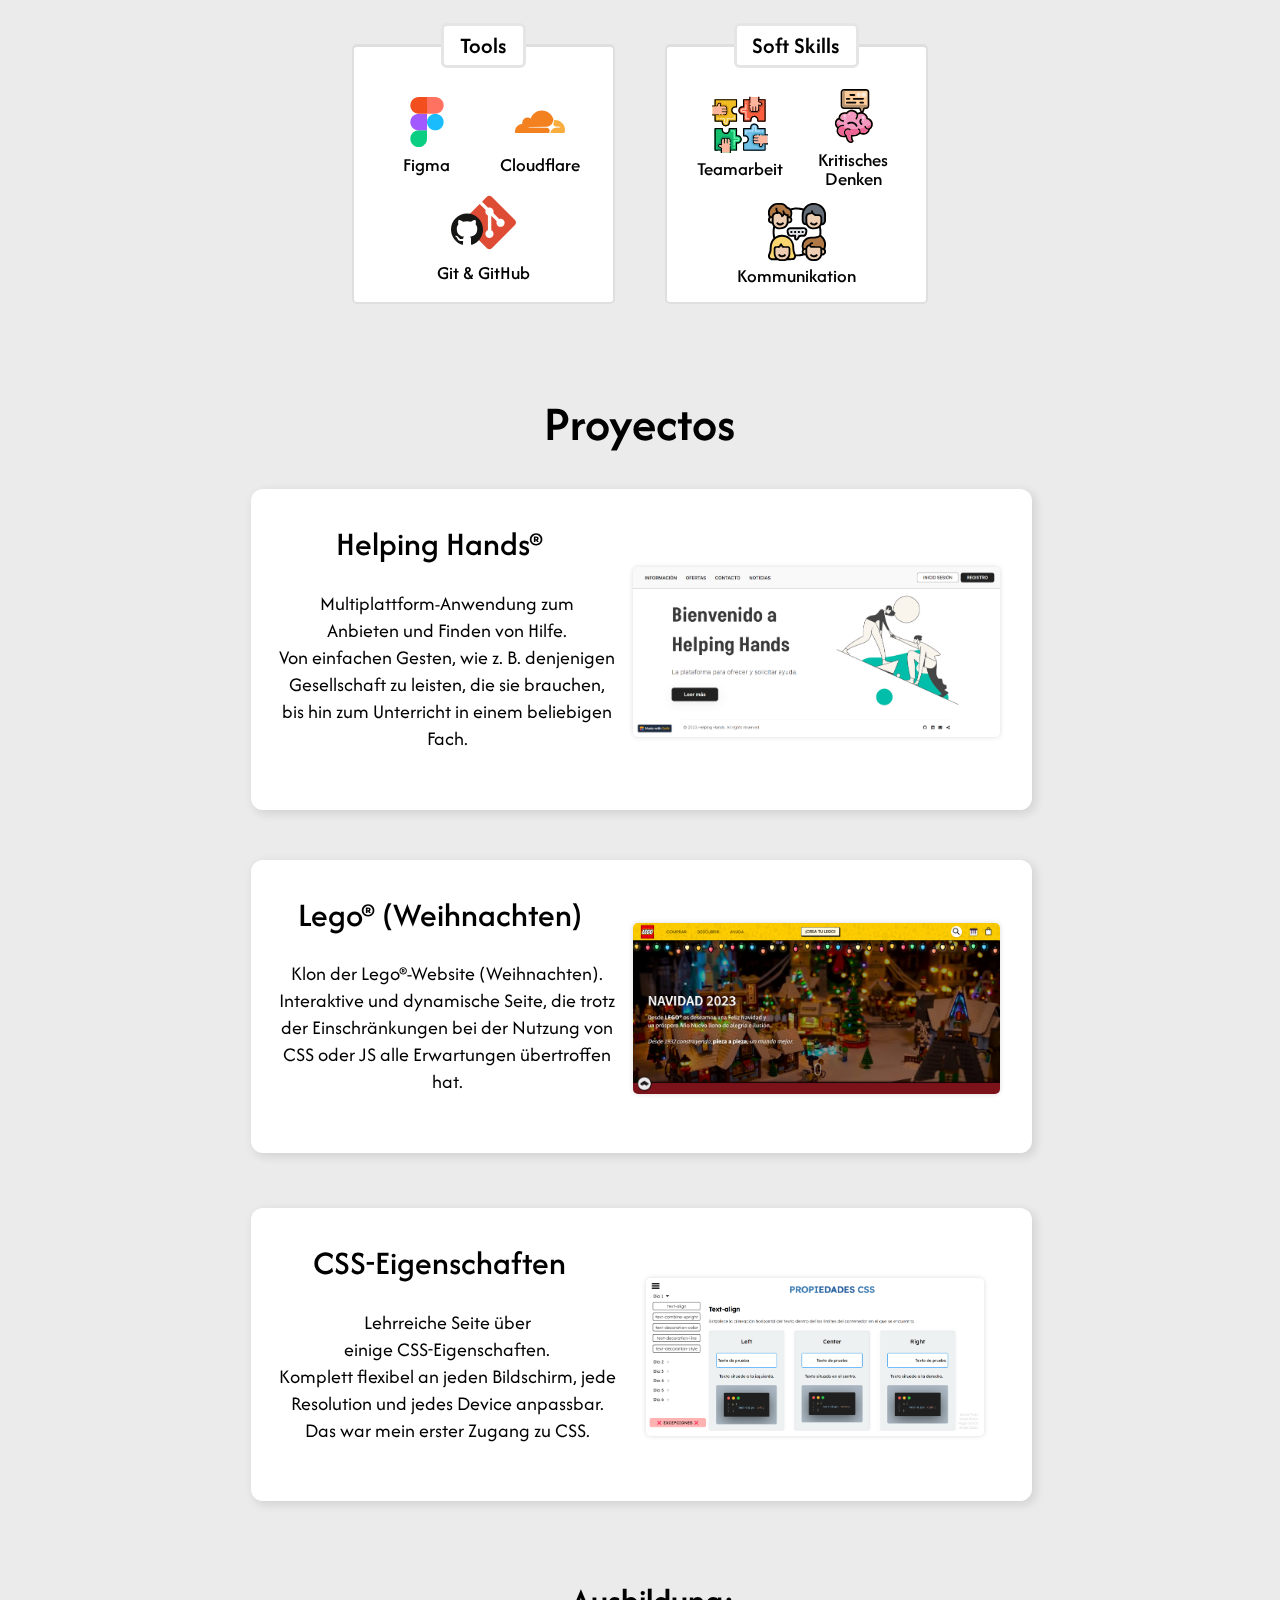
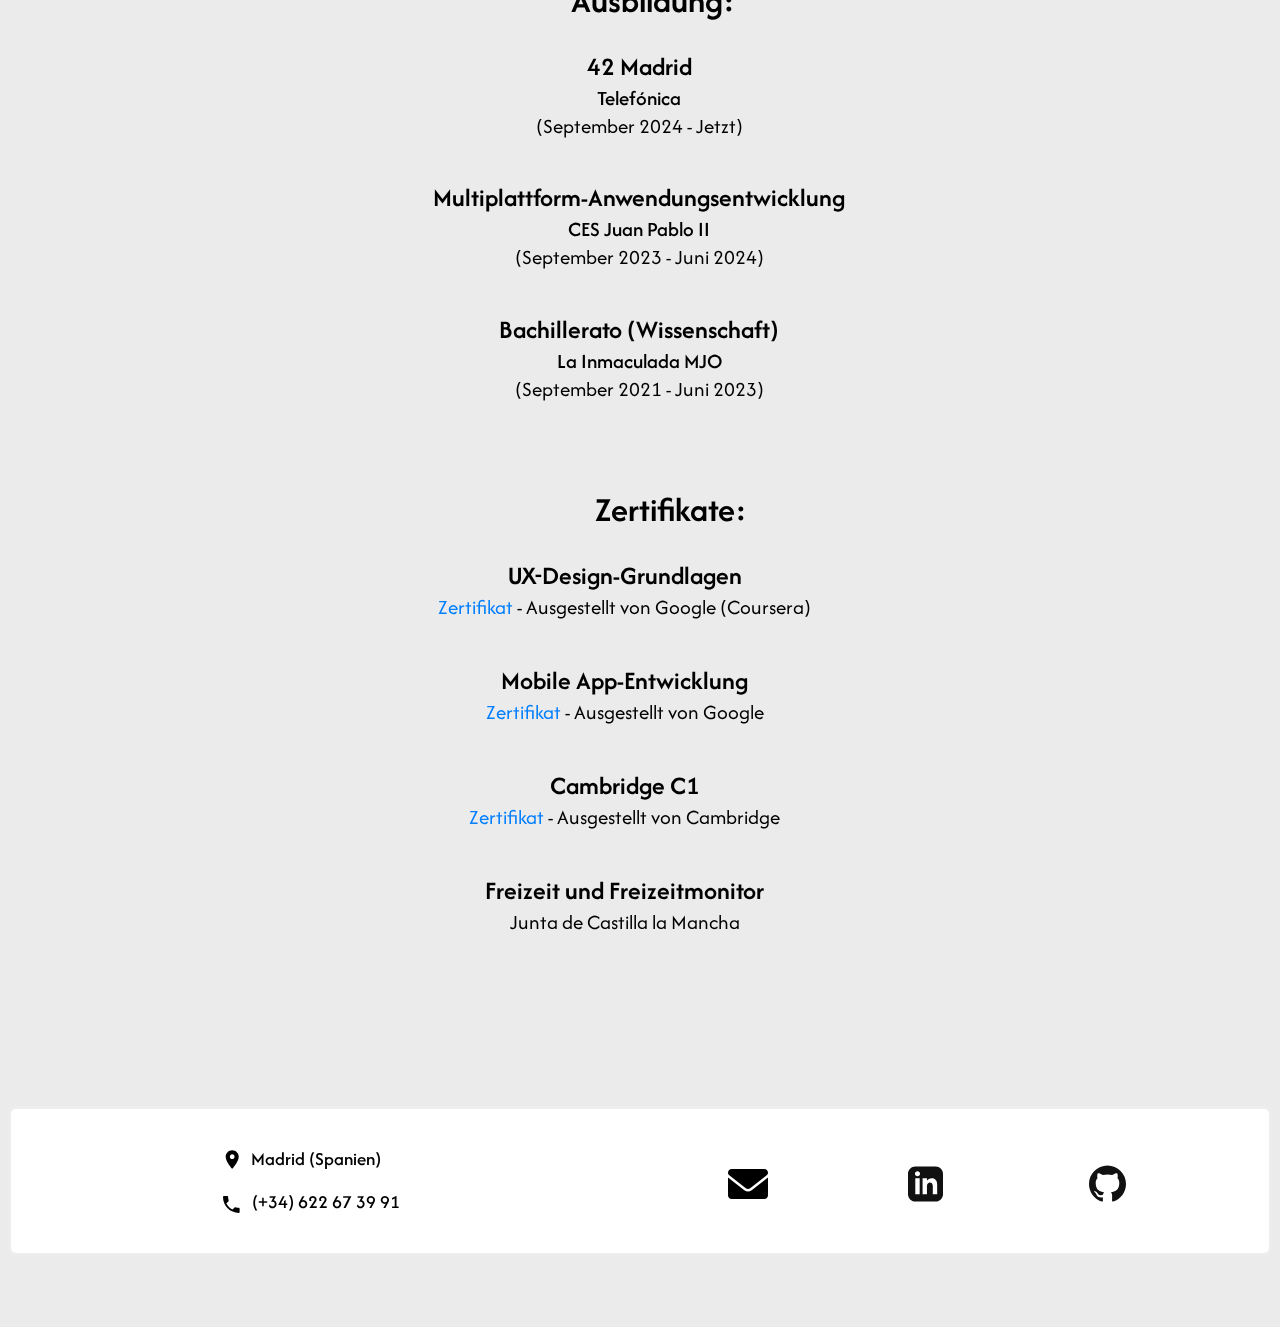
<file: indexDe.html>
<!DOCTYPE html>
<html lang="de">

<head>
    <meta charset="UTF-8">
    <meta name="viewport" content="width=device-width, initial-scale=1.0">
    <link href="styles.css" rel="stylesheet" />
    <link href="index.css" rel="stylesheet" />
    <link href="assets\icons\favicon.svg" rel="icon">
    <title>Jorge | Portfolio</title>
</head>

<body id="body" class="scroll-container">

    <!-- JS Smooth scrolling -->
    <script src="SmoothScroll.js"></script>

    <!-- JS - Startup animation -->
    <script>

        //Make it play only the first time
        window.onload = function () {
            var hasVisited = sessionStorage.getItem('hasVisited');

            if (hasVisited != 'true') { // Show and play the animations

                // Modify multiple elements entry animation delay
                document.documentElement.style.setProperty('--initial-delay', '4.2s');

                // Make the icon move and shrink
                document.getElementById('icon').classList.add('expand-icon');
                setTimeout(() => {
                    document.getElementById('icon').classList.remove('expand-icon');
                }, 3000); // Wait for 3 seconds before adding the class

                // Header
                document.getElementById('header').classList.add('icon-show-hide');
                setTimeout(() => {
                    document.getElementById('header').classList.remove('icon-show-hide');
                }, 3300);

                // Hero text delay
                document.getElementById('typewriterContainer').style.setProperty('--typewriter-delay', '4.8s');

                // Make scrollbar appear after 3.3 seconds
                document.getElementById('body').classList.add('hide-scrollbar');
                setTimeout(() => {
                    document.getElementById('body').classList.remove('hide-scrollbar');
                }, 3300);

                // Set the hasVisited flag in local storage
                sessionStorage.setItem('hasVisited', 'true');
            } else {

                // Animation background
                document.getElementById('body').classList.add('hide-bg');
            }
        };

    </script>

    <!-- Page Icon -->
    <div class="icon" id="header">
        <svg class="iconsvg" id="icon">
            <use href="#logo"></use>
        </svg>
    </div>

    <!-- Theme Switch -->
    <div class="theme-switch">
        <div class="switch"></div>
    </div>

    <!-- JS - Switch Theme -->
    <script>
        const themeSwitch = document.querySelector('.theme-switch');
        const body = document.getElementById('body');

        function themeSwitchFunction() {
            if (body.classList.contains('dark-theme')) {
                body.classList.remove('dark-theme');
            } else {
                body.classList.add('dark-theme');
            }
        }

        themeSwitch.addEventListener('click', themeSwitchFunction);
    </script>

    <div class="background"></div>
    <div id="cursor-follower"></div>

    <!-- JS - Cursor follower -->
    <script>

        // POSITIONS
        var lastMouseX = 0;
        var lastMouseY = 0;

        // ELEMENTS
        var follower = document.getElementById('cursor-follower');

        // CHECK TOUCH SCREENS
        if (window.matchMedia("(pointer: coarse)").matches) {
            follower.style.display = 'none';
        }

        // EVENT LISTENERS AND FUNCTIONS
        document.addEventListener('mousemove', function (e) {
            lastMouseX = e.clientX; // Update the last known mouse X position
            lastMouseY = e.clientY; // Update the last known mouse Y position
            updateFollowerPosition(); // Update the follower position
        });
        window.addEventListener('scroll', function () {
            updateFollowerPosition(); // Update the follower position on scroll
        });

        function updateFollowerPosition() {
            // Dynamically get the width and height of the follower element
            var followerWidth = follower.offsetWidth;
            var followerHeight = follower.offsetHeight;

            // Calculate the scroll offset
            var scrollX = window.pageXOffset;
            var scrollY = window.pageYOffset;

            // Adjust position with the last known mouse position and scroll offset
            var leftPosition = lastMouseX + scrollX - followerWidth / 2;
            var topPosition = lastMouseY + scrollY - followerHeight / 2;

            // Update the position of the follower element
            follower.style.left = leftPosition + 'px';
            follower.style.top = topPosition + 'px';

            // Only make the follower visible if it's not already visible
            if (follower.style.visibility !== 'visible') {
                follower.style.visibility = 'visible';
            }
        }
    </script>

    <!-- Sidebar -->
    <nav class="dot-controls" id="dot-controls">
        <a tabindex="-1" href="#" class="dot" style="--content: 'Home';"></a>
        <a tabindex="-1" href="#about-me" class="dot" style="--content: 'Über mich';"></a>
        <a tabindex="-1" href="#skills" class="dot" style="--content: 'Skills';"></a>
        <a id="projectsDot" tabindex="-1" href="#projects" class="dot" style="--content: 'Projekte';"></a>
        <a id="projectsSmallerDot" tabindex="-1" href="#projectsS" class="dot" style="--content: 'Projekte'; display: none;"></a>
        <a tabindex="-1" href="#education" class="dot" style="--content: 'Bildung';"></a>
        <a tabindex="-1" href="#contact" class="dot" style="--content: 'Kontakt';"></a>
    </nav>

    <!-- JS - Sidebar -->
    <script>
        const controls = document.querySelector('.dot-controls');
        const dots = controls.querySelectorAll('.dot');
        const cls = {
            previous: 'previous',
            active: 'active',
            next: 'next'
        };
        let activeIndex = 0;

        const handleClassUpdates = el => {
            dots.forEach(dot => dot.classList.remove(...Object.values(cls)));

            el.classList.add(cls.active);

            if (el.previousElementSibling) {
                el.previousElementSibling.classList.add(cls.previous);
            }

            if (el.nextElementSibling) {
                el.nextElementSibling.classList.add(cls.next);
            }
        }

        const handleClick = event => {
            if (event.target.matches('.dot')) setActive(event.target);
        };

        const setActive = el => {
            let previousActiveIndex = activeIndex;
            let selectedIndex = [...dots].indexOf(el);

            if (selectedIndex === -1) selectedIndex = dots.length - 1;
            activeIndex = selectedIndex;
            animateDots(previousActiveIndex);
        }

        const animateDots = count => {
            handleClassUpdates(dots[count]);
            if (count === activeIndex) return;
            count < activeIndex ? count++ : count--;
            setTimeout(() => animateDots(count), 1000 / 30);
        }

        const init = active => setActive(dots[active - 1]);

        function getNumberFromHash() {
            switch (window.location.hash) {
                case '#about-me':
                    return 2;
                case '#skills':
                    return 3;
                case '#projects':
                    return 4;
                case '#projectsS':
                    return 4;
                case '#education':
                    return 5;
                case '#contact':
                    return 6;
                default:
                    return 1;
            }
        }
        init(getNumberFromHash());

        controls.addEventListener('click', handleClick);

        // Sidebar-header hiding logic

        var prevScrollpos = window.pageYOffset;
        window.onscroll = function () {
            var currentScrollPos = window.pageYOffset;
            if (prevScrollpos > (currentScrollPos)) {
                document.querySelector('.dot-controls').classList.remove('sidebar-hide');
            } else {
                document.querySelector('.dot-controls').classList.add('sidebar-hide');
            }
            prevScrollpos = currentScrollPos;
        }

        // AUTOMATIC DOT ACTIVATION ON SCROLL

        function observeVisibility(sectionId, callback) {
            const target = document.getElementById(sectionId);

            const options = {
                root: null, // observing changes to visibility in the viewport
                rootMargin: '0px',
                threshold: 0.8 // 80% visibility
            };

            const observer = new IntersectionObserver((entries, observer) => {
                entries.forEach(entry => {
                    // entry.isIntersecting is true when the target is visible
                    if (entry.isIntersecting && entry.intersectionRatio >= 0.1) {
                        callback(true, entry.target);
                    } else {
                        callback(false, entry.target);
                    }
                });
            }, options);

            observer.observe(target);
        }

        document.addEventListener('DOMContentLoaded', function () {
            observeVisibility('home', (isVisible, target) => {
                if (isVisible && !target.classList.contains('active')) {
                    history.replaceState(null, '', '#');
                    init(1);
                }
            });
            observeVisibility('about-me', (isVisible, target) => {
                if (isVisible && !target.classList.contains('active')) {
                    history.replaceState(null, '', '#about-me');
                    init(2);
                }
            });
            observeVisibility('skills', (isVisible, target) => {
                if (isVisible && !target.classList.contains('active')) {
                    history.replaceState(null, '', '#skills');
                    init(3);
                }
            });
            observeVisibility('projects', (isVisible, target) => {
                if (isVisible && !target.classList.contains('active')) {
                    history.replaceState(null, '', '#projects');
                    init(4);
                }
            });
            observeVisibility('projectsS', (isVisible, target) => {
                if (isVisible && !target.classList.contains('active')) {
                    history.replaceState(null, '', '#projectsS');
                    init(4);
                }
            });
            observeVisibility('education', (isVisible, target) => {
                if (isVisible && !target.classList.contains('active')) {
                    history.replaceState(null, '', '#education');
                    init(6);
                }
            });
            window.addEventListener('scroll', function () {
                // Checks if the user has scrolled to the end of the page
                if ((window.innerHeight + window.scrollY) >= document.body.offsetHeight) {
                    // Prevents multiple initializations
                    if (!window.initCalled) {
                        window.initCalled = true; // Set a flag to true to indicate init has been called
                        history.replaceState(null, '', '#contact');
                        init(7);
                    }
                } else {
                    if (window.location.hash == "#contact" && window.initCalled == true) {
                        history.replaceState(null, '', '#education');
                        init(6);
                    }
                    window.initCalled = false; // Reset the flag if the user scrolls up
                }
            });
        });


    </script>

    <!-- Hero and picture -->
    <div class="hero-picture" id="home">
        <!-- Hero -->
        <div class="heroContainer">
            <div class="hero">
                <h2>Hallo <span class="hand">👋🏼</span></h2>
                <h1 id="name" style="font-weight: 700; color: #000;">Ich bin Jorge,</h1>
            </div>
            <div class="typewriterContainer" id="typewriterContainer">
                <div class="typewriter">
                    <h1 style="--steps: 10; --characters: 11"> entwickler</h1>
                    <h1 style="--steps: 11; --characters: 12"> webdesigner</h1>
                    <h1 id="especial" style="--steps: 13; --characters: 14"> programmierer</h1>
                </div>
                <div class="typewriterSimpler">
                    <h1> entwickler</h1>
                    <h1> webdesigner</h1>
                    <h1 id="especial"> programmierer</h1>
                </div>
            </div>
        </div>
        <!-- Picture and CV Button -->
        <div class="picture-cv" anchor="img">
            <img class="picture" id="img" alt="Profile Picture" src="assets/Perfil.png">
            <a class="btn" id="download-cv" href="extras\CV - Jorge López Puebla (DE).pdf" target="_blank">CV herunterladen</a>
        </div>
    </div>

    <!-- Language Button -->
    <div class="languageButton">
        <a href="indexEs.html">
            <img alt="Spanisch" src="assets/icons/spanish.png" title="Spanisch">
        </a>
        <a href="index.html">
            <img alt="Englisch" src="assets/icons/english.png" title="Englisch">
        </a>
        <img alt="Deutsch" src="assets/icons/german.png">
    </div>

    <!-- About me -->
    <div class="about-me" id="about-me">
        <span class="ab-text">
            Von Natur aus neugierig, machte ich meine ersten Schritte in der Welt der IT, als ich erst 11 Jahre alt war. Seitdem habe ich
            mich durch mein Engagement und meine Hingabe ausgezeichnet und bin immer auf der Suche danach, die Erwartungen der Projekte, an
            denen ich mitarbeite, zu übertreffen.
            <br><br style="margin-bottom: -10px;">
            Ich bin entschlossen, meine Fähigkeiten und Kenntnisse einzusetzen, um zum Erfolg des Unternehmens beizutragen, indem ich
            innovative Lösungen anbiete und mich gleichzeitig beruflich weiterentwickle und neue Kompetenzen erwerbe.
        </span>
    </div>

    <!-- Skills -->
    <div class="skills" id="skills">
        <div class="skill">
            <h2>Web</h2>
            <div class="stack web"> <!-- HTML, JS, CSS, ANGULAR -->
                <span><img alt="HTML5" src="assets/icons/html5.svg">HTML</span>
                <span><img alt="JS & TS" src="assets/icons/js_ts.svg">Javascript</span>
                <span><img alt="CSS" src="assets/icons/css3.svg">CSS</span>
                <span><img alt="Angular" src="assets/icons/angular.svg">Angular</span>
            </div>
        </div>
        <div class="skill">
            <h2>Datenbanken</h2> <!-- MongoDB, PostgreSQL, MySQL -->
            <div class="stack db" style="padding-inline: 7% !important;">
                <span><img alt="MySQL" src="assets/icons/mysql.svg">MySQL</span>
                <span><img alt="PostgresQL" src="assets/icons/postgresql.svg">PostgreSQL</span>
                <span><img alt="MongoDB" src="assets/icons/mongodb.svg">MongoDB</span>
            </div>
        </div>
        <div class="skill">
            <h2>Sprachen</h2> <!-- Python, Java, Kotlin, C -->
            <div class="stack languages">
                <span><img alt="Python" src="assets/icons/python.svg">Python</span>
                <span><img alt="Java" src="assets/icons/java.svg">Java</span>
                <span><img alt="Kotlin" src="assets/icons/kotlin.svg">Kotlin</span>
                <span><img class="imgspecial" alt="C" src="assets/icons/c.svg">C</span>
            </div>
        </div>
        <!-- Extra skills -->
        <div class="skill">
            <h2>Tools</h2> <!-- Figma, Github, Cloudflare -->
            <div class="stack tools" style="padding-inline: 7% !important;">
                <span><img alt="Figma" src="assets/icons/figma.svg">Figma</span>
                <span><img alt="Cloudflare" src="assets/icons/cloudflare.svg">Cloudflare</span>
                <span><img class="imgbigger" alt="Git & GitHub" src="assets/icons/git_github.svg">Git &
                    GitHub</span>
            </div>
        </div>
        <div class="skill">
            <h2>Soft Skills</h2>
            <div class="stack soft" style="line-height: 1; padding-inline: 7% !important; margin-top: 18% !important;">
                <span><img class="soft" alt="Teamarbeit" src="assets/icons/trabajo_equipo.svg">Teamarbeit</span>
                <span><img class="soft" alt="Kritisches
                    Denken" src="assets/icons/pensamiento_critico.svg">Kritisches
                    Denken</span>
                <span><img class="soft" alt="Kommunikation" src="assets/icons/comunicacion.svg">Kommunikation</span>

            </div>
        </div>
    </div>

    <!-- JS - Skill Cards Border Effect-->
    <script>
        const skills = document.querySelectorAll(".skill");

        document.addEventListener('mousemove', function (event) {
            skills.forEach((skill) => {
                const rect = skill.getBoundingClientRect();
                const x = event.clientX - rect.left;
                const y = event.clientY - rect.top;

                skill.style.setProperty("--xPos", `${x}px`);
                skill.style.setProperty("--yPos", `${y}px`);
            });
        });

        window.addEventListener('scroll', () => {
            // Trigger mousemove event to update positions based on the last known mouse positions
            const mouseMoveEvent = new MouseEvent("mousemove", {
                clientX: lastMouseX,
                clientY: lastMouseY
            });
            document.dispatchEvent(mouseMoveEvent);
        });
    </script>

    <!-- Projects -->
    <div class="projectsContainerContainer" id="projects">
        <div class="projectsContainer">
            <div class="selector">
                <a class="selected" href="#a" title="Helping Hands">1</a>
                <br><br>
                <a href="#b" title="Lego (Weihnachten)">2</a>
                <br><br>
                <a href="#c" title="CSS Eigenschaften">3</a>
            </div>
            <div class="project shownProject" id="a">
                <div class="pictures-title">
                    <div class="pictures">
                        <a title="Helping Hands" href="https://app-helping-hands.vercel.app/" target="_hhands">
                            <img class="projectPicture" src="assets/Helping Hands.png" alt="Helping Hands">
                        </a>
                    </div>
                    <div class="title">
                        Helping Hands &reg;
                    </div>
                </div>
                <div class="projectStack">
                    <img alt="PostgreSQL" src="assets/icons/postgresql.svg">
                    <img alt="Kotlin" src="assets/icons/kotlin.svg">
                    <img class="bigger" alt="Git und GitHub" src="assets/icons/git_github.svg">
                </div>
                <div class="links">
                    <a href="https://app-helping-hands.vercel.app/" target="_hhands" title="Webpage">
                        <img alt="Webpage" src="assets/icons/link.png">
                    </a>
                </div>
                <div class="description">
                    <p><span>Multiplattform-Anwendung zum Anbieten und Finden von Hilfe.</span>
                        <br><br class="br">
                        Von einfachen Gesten, wie z. B. denjenigen Gesellschaft zu leisten, die sie brauchen, bis hin
                        zum Unterricht in einem beliebigen Fach.
                    </p>
                </div>
            </div>
            <div class="project" id="b">
                <div class="pictures-title">
                    <div class="pictures">
                        <a title="Helping Hands" href="https://lego-christmas.vercel.app/" target="_lego">
                            <img class="projectPicture" src="assets/Lego.png" alt="Lego ()Weihnachten)">
                        </a>
                    </div>
                    <div class="title">
                        Lego&reg; (Weihnachten)
                    </div>
                </div>
                <div class="projectStack">
                    <img alt="HTML5" src="assets/icons/html5.svg">
                    <img class="bigger" alt="Git & Github" src="assets/icons/git_github.svg">
                </div>
                <div class="links">
                    <a href="https://lego-christmas.vercel.app/" target="_lego" title="Webpage">
                        <img alt="Webpage" src="assets/icons/link.png">
                    </a>
                </div>
                <div class="description">
                    <p><span>Klon der Lego&reg;-Website (Weihnachten).</span>
                        <br><br class="br">
                        Interaktive und dynamische Seite, die trotz der Einschränkungen bei der Nutzung von CSS oder JS
                        alle Erwartungen übertroffen hat.
                    </p>
                </div>
            </div>
            <div class="project" id="c">
                <div class="pictures-title">
                    <div class="pictures">
                        <a title="CSS Eigenschaften" href="https://css-properties.pages.dev/" target="_css">
                            <img class="projectPicture special" src="assets/Propiedades CSS.png" alt="CSS Eigenschaften">
                        </a>
                    </div>
                    <div class="title">
                        CSS-Eigenschaften
                    </div>
                </div>
                <div class="projectStack">
                    <img alt="HTML5" src="assets/icons/html5.svg">
                    <img alt="CSS3" src="assets/icons/css3.svg">
                    <img class="bigger" alt="Git & Github" src="assets/icons/git_github.svg">
                </div>
                <div class="links">
                    <a href="https://css-properties.pages.dev/" target="_css" title="Webpage">
                        <img alt="Webpage" src="assets/icons/link.png">
                    </a>
                </div>
                <div class="description">
                    <p><span>Lehrreiche Seite über einige CSS-Eigenschaften.</span>
                        <br><br class="br">
                        Komplett flexibel an jeden Bildschirm, jede Resolution und jedes Device anpassbar.
                        <br>Das war mein erster Zugang zu CSS.
                    </p>
                </div>
            </div>
        </div>
    </div>
    <!-- Smaller -->
    <div class="projectsSmallerContainer" id="projectsS">
        <div class="cards" id="cards">
            <!-- Project 1 -->
            <div class="card" id="card1">
                <div class="cardContent">
                    <div>
                        <h2>Helping Hands&reg;</h2> <!-- Title -->
                        <p>Multiplattform-Anwendung zum Anbieten und Finden von Hilfe.
                            <br>
                            Von einfachen Gesten, wie z. B. denjenigen Gesellschaft zu leisten, die sie brauchen, bis
                            hin
                            zum Unterricht in einem beliebigen Fach.
                        </p> <!-- Description -->
                    </div>
                    <a href="https://app-helping-hands.vercel.app/" target="_hhands"><img src="assets/Helping Hands.png"></a>
                </div>
            </div>
            <!-- Project 2 -->
            <div class="card" id="card2">
                <div class="cardContent">
                    <div>
                        <h2>Lego&reg; (Weihnachten)</h2>
                        <p>Klon der Lego&reg;-Website (Weihnachten).
                            <br>
                            Interaktive und dynamische Seite, die trotz der Einschränkungen bei der Nutzung von CSS oder
                            JS
                            alle Erwartungen übertroffen hat.
                        </p>
                    </div>
                    <a href="https://lego-christmas.vercel.app/" target="_lego"><img src="assets/Lego.png" width="70%"></a>
                </div>
            </div>
            <!-- Project 3 -->
            <div class="card" id="card3">
                <div class="cardContent">
                    <div>
                        <h2>CSS-Eigenschaften</h2>
                        <p>Lehrreiche Seite über einige CSS-Eigenschaften.
                            <br>
                            Komplett flexibel an jeden Bildschirm, jede Resolution und jedes Device anpassbar.
                            <br>Das war mein erster Zugang zu CSS.
                        </p>
                    </div>
                    <a href="https://css-properties.pages.dev/" target="_css"><img src="assets/Propiedades CSS.png" width="70%"></a>
                </div>
            </div>
        </div>
    </div>

    <!-- JS - Selector buttons -->
    <script>

        const projectsContainer = document.querySelector('.projectsContainer');
        const selected = document.querySelector('.selected');
        var shownProject = document.querySelector('.shownProject');

        function calculateOffsetValue() {
            var offset;
            if (window.innerWidth > 1400) offset = 225;
            else {
                if (window.innerWidth > 1200) offset = 200;
                else {
                    if (window.innerWidth > 1100) offset = 185;
                    else {
                        offset = 170;
                    }
                }
            }
            return offset
        }

        function changeScroll() {
            projectsContainer.scrollTo({
                left: shownProject.offsetLeft - calculateOffsetValue(),
                behavior: 'smooth'
            });
        }

        document.addEventListener('DOMContentLoaded', () => {

            changeScroll();

            const projectsContainerContainer = document.querySelector('.projectsContainerContainer');
            const links = document.querySelectorAll('.selector a');

            // Distinguish between horizontal and vertical touch movements
            let touchStartX = 0;
            projectsContainerContainer.addEventListener('touchstart', function (e) {
                touchStartX = e.touches[0].clientX;
            }, { passive: false });
            projectsContainerContainer.addEventListener('touchmove', function (e) {
                const touchEndX = e.changedTouches[0].clientX;
                if (Math.abs(touchEndX - touchStartX) > Math.abs(e.changedTouches[0].clientY - e.touches[0].clientY)) {
                    // This is a horizontal movement
                    e.preventDefault();
                }
            }, { passive: false });
            // Disable mouse wheel horizontal scrolling within the div
            projectsContainerContainer.addEventListener('wheel', function (e) {
                if (Math.abs(e.deltaX) > Math.abs(e.deltaY)) {
                    // This is predominantly a horizontal scroll
                    e.preventDefault();
                }
            }, { passive: false });
            // Disable middle mouse button scrolling within the div
            projectsContainerContainer.addEventListener('mousedown', function (e) {
                if (e.button === 1) {
                    e.preventDefault();
                }
            }, { passive: false });

            links.forEach(link => {
                link.addEventListener('click', function (e) {
                    e.preventDefault(); // Prevent default anchor behavior

                    links.forEach(link => {
                        link.classList.remove('selected');
                    });

                    this.classList.add('selected');

                    const targetId = this.getAttribute('href').slice(1); // Get the target section ID
                    const targetElement = document.getElementById(targetId);

                    shownProject = targetElement;
                    changeScroll();

                });
            });
        });

        window.addEventListener('resize', () => {
            changeScroll();
        });

    </script>

    <!-- Studies -->
    <div class="studies" id="education">
        <section class="education">
            <div class="educationContainer">
                <h1 class="text">Ausbildung:</h1>
                <ul>
                    <li>
                        <span class="mt" style="font-weight: 600; font-size: 26px;">42 Madrid
                        </span><br>
                        <span style="font-weight: 500;">Telefónica</span> <br><span>(September 2024 -
                            Jetzt)</span>
                    </li>
                    <li>
                        <span class="mt" style="font-weight: 600; font-size: 26px;">Multiplattform-Anwendungsentwicklung</span><br>
                        <span style="font-weight: 500;">CES Juan Pablo II</span> <br><span>(September 2023 -
                            Juni 2024)</span>
                    </li>
                    <li>
                        <span class="mt" style="font-weight: 600; font-size: 26px;">Bachillerato
                            (Wissenschaft)</span><br>
                        <span style="font-weight: 500;">La Inmaculada MJO</span> <br><span>(September 2021 - Juni
                            2023)</span>
                    </li>
                </ul>
            </div>
        </section>
        <section class="certificates">
            <div class="certificatesContainer">
                <h1 class="text">Zertifikate:</h1>
                <ul>
                    <li>
                        <span class="mt" style="font-weight: 600; font-size: 26px;">
                            UX-Design-Grundlagen</span><br>
                        <a href="extras/Aspectos básicos del diseño UX.pdf" target="_blank">Zertifikat</a>
                        - Ausgestellt von Google (Coursera)
                    </li>
                    <li>
                        <span class="mt" style="font-weight: 600; font-size: 26px;">
                            Mobile App-Entwicklung</span><br>
                        <a href="extras/Desarrollo de Apps Móviles.pdf" target="_blank">Zertifikat</a>
                        - Ausgestellt von Google
                    </li>
                    <li>
                        <span class="mt" style="font-weight: 600; font-size: 26px;">
                            Cambridge C1</span><br>
                        <a href="extras/Certificado Cambridge.jpg" target="_blank">Zertifikat</a>
                        - Ausgestellt von Cambridge
                    </li>
                    <li>
                        <span class="mt" style="font-weight: 600; font-size: 26px;">
                            Freizeit und Freizeitmonitor</span><br> Junta de Castilla la Mancha
                    </li>
                </ul>
            </div>
        </section>
    </div>

    <!-- Call to Action -->
    <button class="calltoaction" tabindex="-1">
        <a href="#contact" tabindex="-1"><span class="btnText">KONTAKT MIR !</span></a>
    </button>

    <br><br>

    <!-- Contact -->
    <div class="contactContainer" id="contact">

        <div class="contact contactInfo" style="margin-top: -2px;">
            <svg class="contactIcon">
                <use href="#location"></use>
            </svg>
            <span>Madrid (Spanien)</span>
            <svg class="contactIcon" style="margin-top: -60px; margin-left: 5px;">
                <use href="#phone"></use>
            </svg>
            <span>(+34) 622 67 39 91</span>
        </div>

        <div class="contact socials">
            <svg>
                <use href="#mail"></use>
            </svg>
            <svg>
                <use href="#linkedin"></use>
            </svg>
            <svg>
                <use href="#github"></use>
            </svg>
        </div>

        <!-- Smaller Screen Version  -->
        <div class="contactSmall socialsSmall" style="display: none;">
            <svg class="SmallContactsvg">
                <use href="#mail"></use>
            </svg>
            <svg class="SmallContactsvg">
                <use href="#linkedin"></use>
            </svg>
            <svg class="SmallContactsvg">
                <use href="#github"></use>
            </svg>
        </div>
    </div>

    <br><br>

    <!-- JS - Skill Cards Border Effect-->
    <script>
        const contactContainer = document.getElementById("contact");

        document.addEventListener('mousemove', function (event) {
            const rect = contactContainer.getBoundingClientRect();
            const x = event.clientX - rect.left;
            const y = event.clientY - rect.top;

            contactContainer.style.setProperty("--xPos", `${x}px`);
            contactContainer.style.setProperty("--yPos", `${y}px`);
        });

        window.addEventListener('scroll', () => {
            // Trigger mousemove event to update positions based on the last known mouse positions
            const mouseMoveEvent = new MouseEvent("mousemove", {
                clientX: lastMouseX,
                clientY: lastMouseY
            });
            document.dispatchEvent(mouseMoveEvent);
        });
    </script>

    <br>

</body>

<!-- SVGs -->

<svg style="display:none;">
    <defs>
        <!-- Page logo -->
        <symbol id="logo" viewBox="0 0 500 500">
            <path
                d="M 249.588 438.879 C 222.287 438.879 200.625 431.46 184.6 416.623 C 168.575 401.786 160.563 381.785 160.563 356.62 L 213.978 356.62 C 213.978 367.541 217.183 376.265 223.593 382.793 C 230.002 389.322 238.667 392.586 249.588 392.586 C 260.509 392.586 269.174 389.44 275.583 383.149 C 281.993 376.858 285.198 368.253 285.198 357.332 L 285.198 175.365 L 338.613 175.365 L 338.613 357.332 C 338.613 382.497 330.66 402.379 314.754 416.979 C 298.849 431.579 277.127 438.879 249.588 438.879 Z"
                style="stroke-linecap: square; stroke-linejoin: bevel;"
                transform="matrix(1.0000000000000002, 0, 0, 1.0000000000000002, 0, 5.684341886080802e-14)" />
            <rect style="paint-order: fill; stroke-linecap: round; stroke-linejoin: round; fill-opacity: 0;" x="-200" y="124.819"
                width="214.659" height="38.258" rx="19.129" ry="19.129"
                transform="matrix(1.0000000000000002, 0, 0, 1.0000000000000002, 0, 5.684341886080802e-14)">
                <animateTransform type="translate" additive="sum" attributeName="transform" values="0 0;449 0" dur="1.04s" fill="freeze"
                    keyTimes="0; 1" calcMode="spline" keySplines="0.09 1 1 1" begin="0.39s" />
                <animate attributeName="fill-opacity" values="0;1" dur="0.48s" fill="freeze" keyTimes="0; 1" begin="0.57s" />
            </rect>
            <rect
                style="paint-order: fill; stroke-linecap: round; stroke-linejoin: round; stroke-width: 1.2544; stroke-opacity: 0; fill-opacity: 0;"
                x="539" y="83.471" width="151.524" height="31.282" rx="15.641" ry="15.641"
                transform="matrix(1.0000000000000002, 0, 0, 1.0000000000000002, 0, 5.684341886080802e-14)">
                <animateTransform type="translate" additive="sum" attributeName="transform" values="0 0;-285 0" dur="1.46s" fill="freeze"
                    keyTimes="0; 1" calcMode="spline" keySplines="0.42 0 0.58 1" begin="0.67s" />
                <animate attributeName="fill-opacity" values="0;1" begin="1.5s" dur="0.62s" fill="freeze" keyTimes="0; 1" />
            </rect>
            <rect
                style="paint-order: fill; stroke-linecap: round; stroke-linejoin: round; stroke-width: 1.2544; stroke-opacity: 0; fill-opacity: 0; transform-origin: 547.092px 98.963px;"
                x="528.151" y="80.173" width="37.881" height="37.58" rx="18.79" ry="18.79">
                <animateTransform type="translate" additive="sum" attributeName="transform" values="0 0;-115 0" begin="1.96s" dur="0.69s"
                    keyTimes="0; 1" fill="freeze" calcMode="spline" keySplines="0.42 0 0.58 1" />
                <animate attributeName="fill-opacity" values="0;1" begin="2.3s" dur="0.38s" fill="freeze" keyTimes="0; 1" />
            </rect>
        </symbol>
        <!-- Location -->
        <symbol id="location" viewBox="0 0 48 48" width="32">
            <path
                d="M24 4c-7.73 0-14 6.27-14 14 0 10.5 14 26 14 26s14-15.5 14-26c0-7.73-6.27-14-14-14zm0 19c-2.76 0-5-2.24-5-5s2.24-5 5-5 5 2.24 5 5-2.24 5-5 5z" />
            <path d="M0 0h48v48H0z" fill="none" />
        </symbol>
        <!-- Phone -->
        <symbol id="phone" viewBox="0 0 18 18" width="24">
            <g fill="none" fill-rule="evenodd" stroke="none" stroke-width="1">
                <g fill="#000000" transform="translate(-85.000000, -126.000000)">
                    <g transform="translate(85.000000, 126.000000)">
                        <path
                            d="M3.6,7.8 C5,10.6 7.4,12.9 10.2,14.4 L12.4,12.2 C12.7,11.9 13.1,11.8 13.4,12 C14.5,12.4 15.7,12.6 17,12.6 C17.6,12.6 18,13 18,13.6 L18,17 C18,17.6 17.6,18 17,18 C7.6,18 0,10.4 0,1 C0,0.4 0.4,0 1,0 L4.5,0 C5.1,0 5.5,0.4 5.5,1 C5.5,2.2 5.7,3.4 6.1,4.6 C6.2,4.9 6.1,5.3 5.9,5.6 L3.6,7.8 L3.6,7.8 Z" />
                    </g>
                </g>
            </g>
        </symbol>
        <!-- Mail -->
        <symbol id="mail" viewBox="59.476 77.133 340.524 255.393" width="40">
            <a tabindex="1" href="mailto:lopezpueblajorge@gmail.com" target="_blank">
                <rect x="60.476" y="110.597" width="339.524" height="173.842" style="stroke: rgba(0, 0, 0, 0); fill: rgba(255, 0, 0, 0);"
                    transform="matrix(0.9999999999999999, 0, 0, 0.9999999999999999, 0, 0)" />
                <path
                    d="M 229.738 268.678 C 218.744 268.678 207.75 265.072 198.373 257.764 L 59.476 149.76 L 59.476 300.602 C 59.476 318.227 73.769 332.526 91.4 332.526 L 368.076 332.526 C 385.707 332.526 400 318.233 400 300.602 L 400 149.76 L 261.13 257.837 C 251.752 265.086 240.712 268.678 229.738 268.678 Z M 70.31 131.204 L 211.441 241.01 C 222.209 249.39 237.293 249.39 248.061 241.01 L 389.192 131.204 C 395.411 125.884 400 117.703 400 109.057 C 400 91.426 385.701 77.133 368.076 77.133 L 91.4 77.133 C 73.769 77.133 59.476 91.426 59.476 109.057 C 59.476 117.703 63.473 125.884 70.31 131.204 Z"
                    style="" transform="matrix(0.9999999999999999, 0, 0, 0.9999999999999999, 0, 0)" />
            </a>
        </symbol>
        <!-- Linkedin -->
        <symbol id="linkedin" viewBox="212.564 159.622 24 24" width="35">
            <a tabindex="1" href="https://www.linkedin.com/in/jorge-lopez-puebla/" target="_blank">
                <path
                    d="M 231.564 159.622 L 217.564 159.622 C 214.803 159.622 212.564 161.861 212.564 164.622 L 212.564 178.622 C 212.564 181.383 214.803 183.622 217.564 183.622 L 231.564 183.622 C 234.326 183.622 236.564 181.383 236.564 178.622 L 236.564 164.622 C 236.564 161.861 234.326 159.622 231.564 159.622 Z M 220.564 178.622 L 217.564 178.622 L 217.564 167.622 L 220.564 167.622 L 220.564 178.622 Z M 219.064 166.354 C 218.098 166.354 217.314 165.564 217.314 164.59 C 217.314 163.616 218.098 162.826 219.064 162.826 C 220.03 162.826 220.814 163.616 220.814 164.59 C 220.814 165.564 220.031 166.354 219.064 166.354 Z M 232.564 178.622 L 229.564 178.622 L 229.564 173.018 C 229.564 169.65 225.564 169.905 225.564 173.018 L 225.564 178.622 L 222.564 178.622 L 222.564 167.622 L 225.564 167.622 L 225.564 169.387 C 226.96 166.801 232.564 166.61 232.564 171.863 L 232.564 178.622 Z"
                    fill="#111111" transform="matrix(1, 0, 0, 1, -2.842170943040401e-14, 0)" />
                <rect x="214.634" y="161.704" width="19.413" height="20.252" style="fill: rgba(255, 0, 0, 0); stroke: rgba(0, 0, 0, 0);"
                    transform="matrix(1, 0, 0, 1, -2.842170943040401e-14, 0)" />
            </a>
        </symbol>
        <!-- Github -->
        <symbol id="github" viewBox="212.484 123.326 100 99.875" width="37">
            <a tabindex="1" href="https://github.com/Jorge-lopz" target="_blank">
                <ellipse style="fill: rgba(0, 0, 0, 0); stroke: rgba(0, 0, 0, 0);" cx="262.895" cy="177.92" rx="45.316" ry="45.281"
                    transform="matrix(1, 0, 0, 1, 0, -1.4210854715202004e-14)" />
                <path
                    d="M 262.484 123.326 C 234.873 123.326 212.484 145.712 212.484 173.326 C 212.484 195.418 226.81 214.16 246.677 220.772 C 249.176 221.234 250.093 219.687 250.093 218.366 C 250.093 217.174 250.046 213.235 250.025 209.057 C 236.115 212.082 233.18 203.158 233.18 203.158 C 230.905 197.378 227.628 195.842 227.628 195.842 C 223.092 192.739 227.97 192.802 227.97 192.802 C 232.991 193.155 235.635 197.955 235.635 197.955 C 240.094 205.599 247.332 203.389 250.185 202.112 C 250.634 198.88 251.93 196.674 253.359 195.426 C 242.254 194.161 230.579 189.874 230.579 170.715 C 230.579 165.256 232.532 160.796 235.731 157.294 C 235.212 156.035 233.5 150.949 236.215 144.062 C 236.215 144.062 240.414 142.718 249.969 149.188 C 253.957 148.079 258.234 147.524 262.484 147.505 C 266.733 147.524 271.014 148.079 275.01 149.188 C 284.553 142.718 288.746 144.062 288.746 144.062 C 291.467 150.949 289.755 156.035 289.236 157.294 C 292.442 160.796 294.382 165.256 294.382 170.715 C 294.382 189.919 282.685 194.148 271.551 195.386 C 273.344 196.937 274.942 199.98 274.942 204.645 C 274.942 211.335 274.884 216.719 274.884 218.366 C 274.884 219.697 275.784 221.256 278.319 220.765 C 298.175 214.146 312.484 195.411 312.484 173.326 C 312.484 145.712 290.097 123.326 262.484 123.326 Z"
                    fill="#111111" transform="matrix(1, 0, 0, 1, 0, -1.4210854715202004e-14)" />
            </a>
        </symbol>
    </defs>
</svg>

</html>
</file>
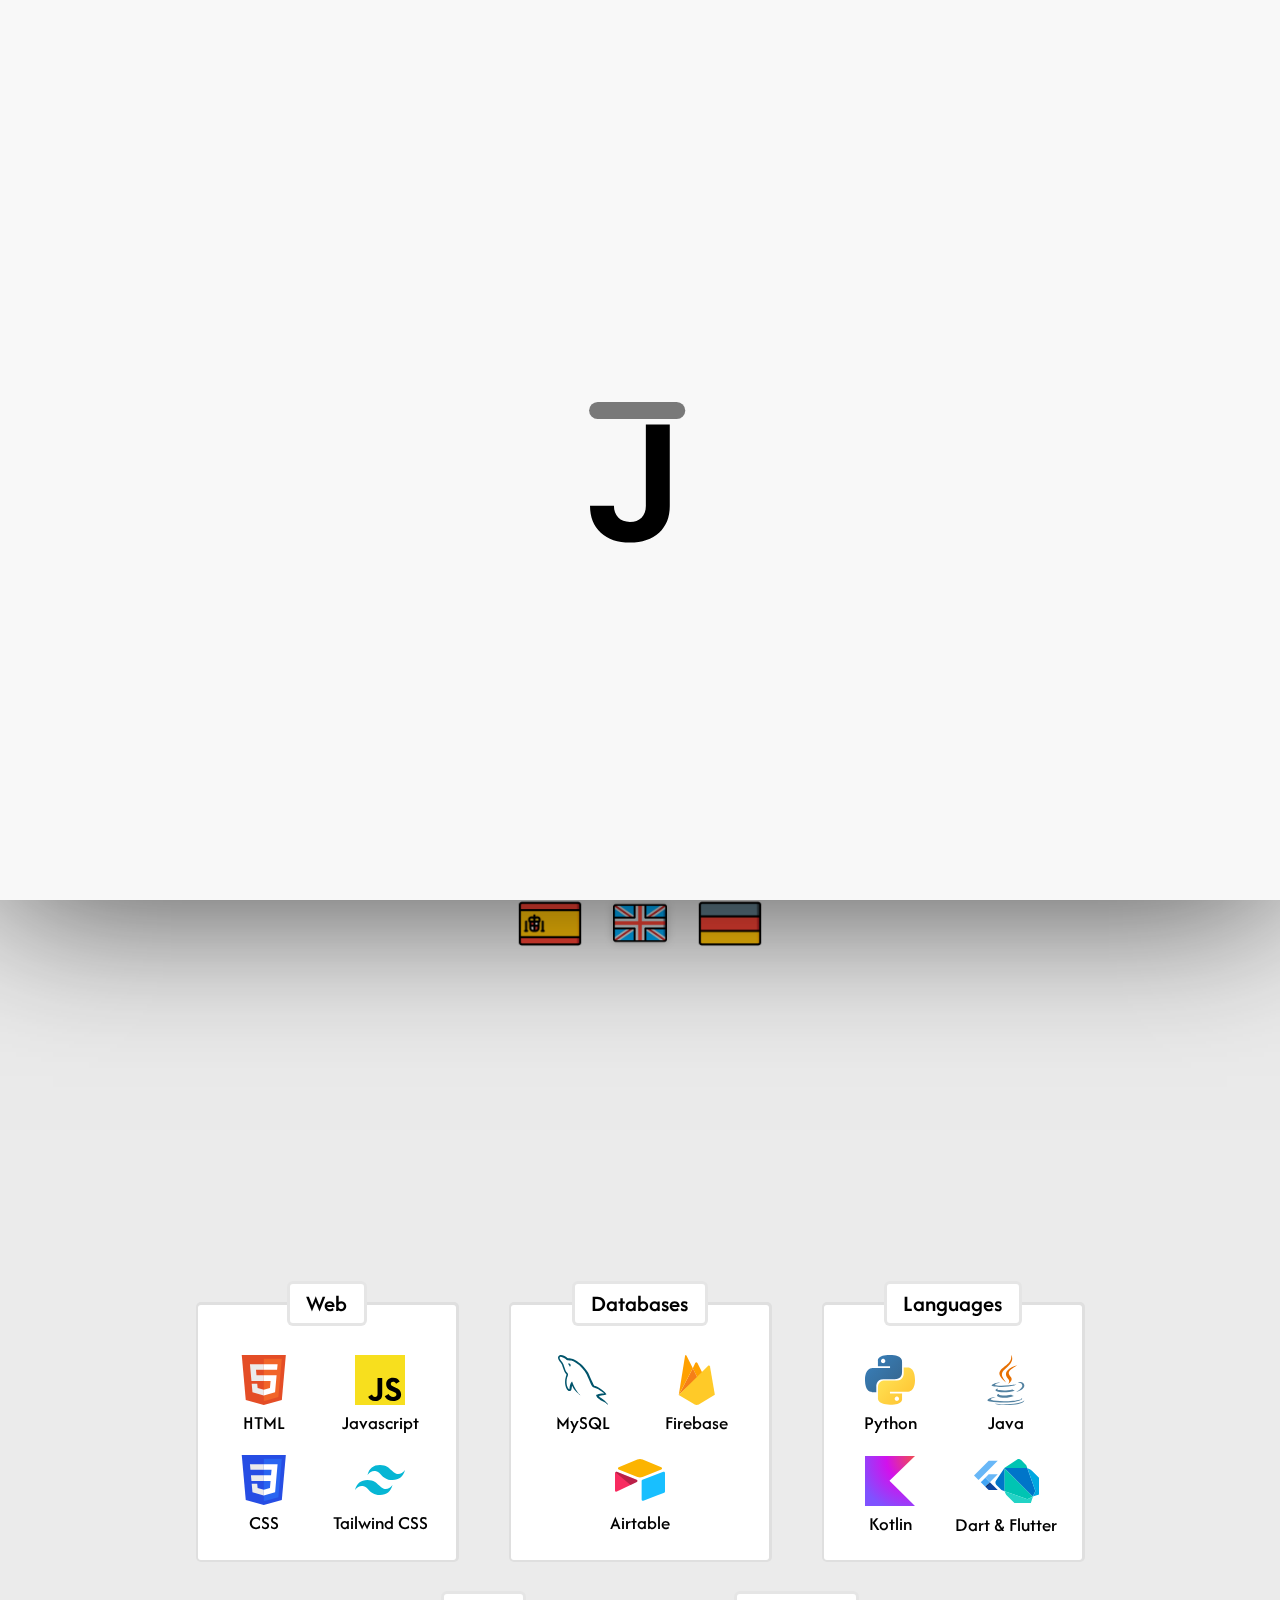
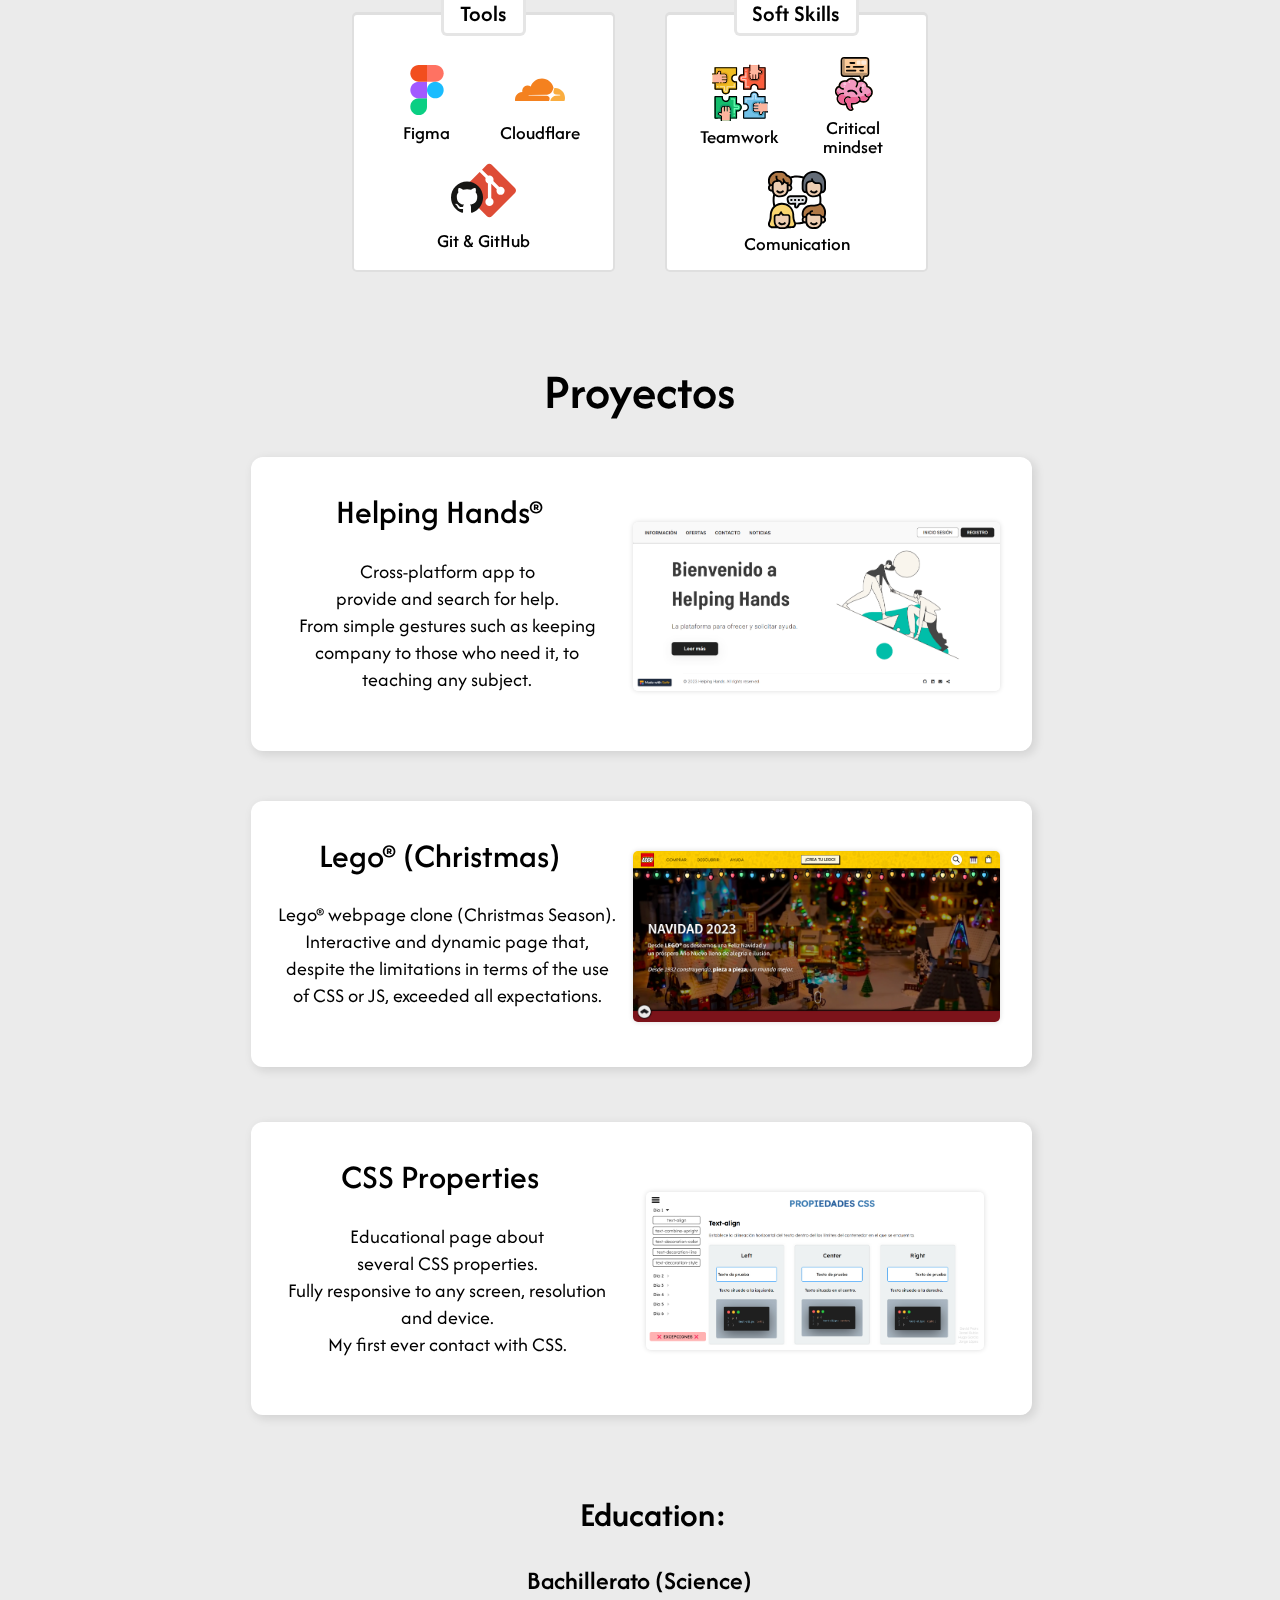
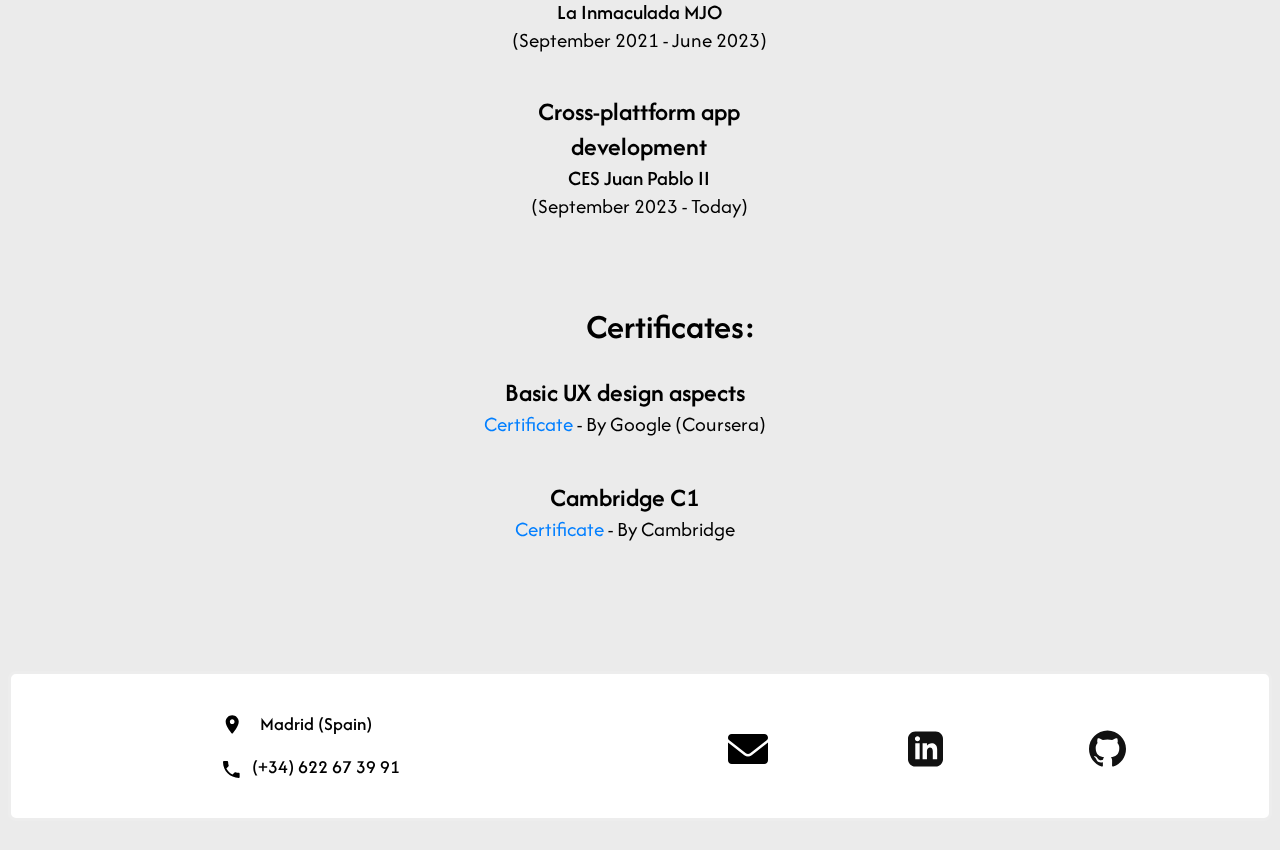
<file: indexEn.html>
<!DOCTYPE html>
<html lang="en">

<head>
    <meta charset="UTF-8">
    <meta name="viewport" content="width=device-width, initial-scale=1.0">
    <link href="styles.css" rel="stylesheet" />
    <link href="index.css" rel="stylesheet" />
    <link href="assets\icons\favicon.svg" rel="icon">
    <title>Jorge | Portfolio</title>
</head>

<body id="body" class="scroll-container">

    <!-- JS Smooth scrolling -->
    <script src="SmoothScroll.js"></script>

    <!-- JS - Startup animation -->
    <script>

        //Make it play only the first time
        window.onload = function () {
            var hasVisited = sessionStorage.getItem('hasVisited');

            if (hasVisited != 'true') { // Show and play the animations

                // Modify multiple elements entry animation delay
                document.documentElement.style.setProperty('--initial-delay', '4.2s');

                // Make the icon move and shrink
                document.getElementById('icon').classList.add('expand-icon');
                setTimeout(() => {
                    document.getElementById('icon').classList.remove('expand-icon');
                }, 3000); // Wait for 3 seconds before adding the class

                // Header
                document.getElementById('header').classList.add('icon-show-hide');
                setTimeout(() => {
                    document.getElementById('header').classList.remove('icon-show-hide');
                }, 3300);

                // Hero text delay
                document.getElementById('typewriterContainer').style.setProperty('--typewriter-delay', '4.8s');

                // Make scrollbar appear after 3.3 seconds
                document.getElementById('body').classList.add('hide-scrollbar');
                setTimeout(() => {
                    document.getElementById('body').classList.remove('hide-scrollbar');
                }, 3300);

                // Set the hasVisited flag in local storage
                sessionStorage.setItem('hasVisited', 'true');
            } else {

                // Animation background
                document.getElementById('body').classList.add('hide-bg');
            }
        };

    </script>

    <!-- Page Icon -->
    <div class="icon" id="header">
        <svg class="iconsvg" id="icon">
            <use href="#logo"></use>
        </svg>
    </div>

    <!-- Theme Switch -->
    <div class="theme-switch">
        <div class="switch"></div>
    </div>

    <!-- JS - Switch Theme -->
    <script>
        const themeSwitch = document.querySelector('.theme-switch');
        const body = document.getElementById('body');

        function themeSwitchFunction() {
            if (body.classList.contains('dark-theme')) {
                body.classList.remove('dark-theme');
            } else {
                body.classList.add('dark-theme');
            }
        }

        themeSwitch.addEventListener('click', themeSwitchFunction);
    </script>

    <div class="background"></div>
    <div id="cursor-follower"></div>

    <!-- JS - Cursor follower -->
    <script>

        // POSITIONS
        var lastMouseX = 0;
        var lastMouseY = 0;

        // ELEMENTS
        var follower = document.getElementById('cursor-follower');

        // CHECK TOUCH SCREENS
        if (window.matchMedia("(pointer: coarse)").matches) {
            follower.style.display = 'none';
        }

        // EVENT LISTENERS AND FUNCTIONS
        document.addEventListener('mousemove', function (e) {
            lastMouseX = e.clientX; // Update the last known mouse X position
            lastMouseY = e.clientY; // Update the last known mouse Y position
            updateFollowerPosition(); // Update the follower position
        });
        window.addEventListener('scroll', function () {
            updateFollowerPosition(); // Update the follower position on scroll
        });

        function updateFollowerPosition() {
            // Dynamically get the width and height of the follower element
            var followerWidth = follower.offsetWidth;
            var followerHeight = follower.offsetHeight;

            // Calculate the scroll offset
            var scrollX = window.pageXOffset;
            var scrollY = window.pageYOffset;

            // Adjust position with the last known mouse position and scroll offset
            var leftPosition = lastMouseX + scrollX - followerWidth / 2;
            var topPosition = lastMouseY + scrollY - followerHeight / 2;

            // Update the position of the follower element
            follower.style.left = leftPosition + 'px';
            follower.style.top = topPosition + 'px';

            // Only make the follower visible if it's not already visible
            if (follower.style.visibility !== 'visible') {
                follower.style.visibility = 'visible';
            }
        }
    </script>

    <!-- Sidebar -->
    <nav class="dot-controls" id="dot-controls">
        <a tabindex="-1" href="#" class="dot" style="--content: 'Home';"></a>
        <a tabindex="-1" href="#about-me" class="dot" style="--content: 'About me';"></a>
        <a tabindex="-1" href="#skills" class="dot" style="--content: 'Skills';"></a>
        <a id="projectsDot" tabindex="-1" href="#projects" class="dot" style="--content: 'Projects';"></a>
        <a id="projectsSmallerDot" tabindex="-1" href="#projectsS" class="dot"
            style="--content: 'Projects'; display: none;"></a>
        <a tabindex="-1" href="#education" class="dot" style="--content: 'Education';"></a>
        <a tabindex="-1" href="#contact" class="dot" style="--content: 'Contact';"></a>
    </nav>

    <!-- JS - Sidebar -->
    <script>
        const controls = document.querySelector('.dot-controls');
        const dots = controls.querySelectorAll('.dot');
        const cls = {
            previous: 'previous',
            active: 'active',
            next: 'next'
        };
        let activeIndex = 0;

        const handleClassUpdates = el => {
            dots.forEach(dot => dot.classList.remove(...Object.values(cls)));

            el.classList.add(cls.active);

            if (el.previousElementSibling) {
                el.previousElementSibling.classList.add(cls.previous);
            }

            if (el.nextElementSibling) {
                el.nextElementSibling.classList.add(cls.next);
            }
        }

        const handleClick = event => {
            if (event.target.matches('.dot')) setActive(event.target);
        };

        const setActive = el => {
            let previousActiveIndex = activeIndex;
            let selectedIndex = [...dots].indexOf(el);

            if (selectedIndex === -1) selectedIndex = dots.length - 1;
            activeIndex = selectedIndex;
            animateDots(previousActiveIndex);
        }

        const animateDots = count => {
            handleClassUpdates(dots[count]);
            if (count === activeIndex) return;
            count < activeIndex ? count++ : count--;
            setTimeout(() => animateDots(count), 1000 / 30);
        }

        const init = active => setActive(dots[active - 1]);

        function getNumberFromHash() {
            switch (window.location.hash) {
                case '#about-me':
                    return 2;
                case '#skills':
                    return 3;
                case '#projects':
                    return 4;
                case '#projectsS':
                    return 4;
                case '#education':
                    return 5;
                case '#contact':
                    return 6;
                default:
                    return 1;
            }
        }
        init(getNumberFromHash());

        controls.addEventListener('click', handleClick);

        // Sidebar-header hiding logic

        var prevScrollpos = window.pageYOffset;
        window.onscroll = function () {
            var currentScrollPos = window.pageYOffset;
            if (prevScrollpos > (currentScrollPos)) {
                document.querySelector('.dot-controls').classList.remove('sidebar-hide');
            } else {
                document.querySelector('.dot-controls').classList.add('sidebar-hide');
            }
            prevScrollpos = currentScrollPos;
        }

    </script>

    <!-- Hero and picture -->
    <div class="hero-picture">
        <!-- Hero -->
        <div class="heroContainer">
            <div class="hero">
                <h2>Hi <span class="hand">👋🏼</span></h2>
                <h1 id="name" style="font-weight: 700; color: #000;">I'm Jorge,</h1>
            </div>
            <div class="typewriterContainer" id="typewriterContainer">
                <div class="typewriter">
                    <h1 style="--steps: 9; --characters: 10"> developer</h1>
                    <h1 style="--steps: 12; --characters: 13"> web designer</h1>
                    <h1 id="especial" style="--steps: 10; --characters: 11"> programmer</h1>
                </div>
                <div class="typewriterSimpler">
                    <h1> developer</h1>
                    <h1> web designer</h1>
                    <h1 id="especial"> programmer</h1>
                </div>
            </div>
        </div>
        <!-- Picture and CV Button -->
        <div class="picture-cv" anchor="img">
            <img class="picture" id="img" alt="Profile Picture" src="assets/Perfil.png">
            <a class="btn" id="download-cv" href="extras\CV - Jorge López.pdf" target="_blank">Download CV</a>
        </div>
    </div>

    <!-- Language Button -->
    <div class="languageButton">
        <a href="index.html">
            <img alt="Spanish" src="assets/icons/spanish.png" title="Spanish">
        </a>
        <img alt="English" src="assets/icons/english.png">
        <a href="indexDe.html">
            <img alt="German" src="assets/icons/german.png" title="German">
        </a>
    </div>

    <!-- About me -->
    <div class="about-me" id="about-me">
        <span class="ab-text">
            Naturally curious, I took my first steps in the world of IT when I was just 11 years old.
            Since then, it has always been clear to me that I wanted to dedicate my life to technology.
            <br><br style="margin-bottom: -10px;">
            Committed and passionate, my approach is not just to meet expectations, but to exceed them,
            providing creative and efficient solutions. Team work and innovation are the core of my work, driving each
            project to success.
        </span>
    </div>

    <!-- Skills -->
    <div class="skills" id="skills"> <!-- Add div glowing border mouse effect -->
        <div class="skill">
            <h2>Web</h2>
            <div class="stack web">
                <span><img alt="HTML5" src="assets/icons/html5.svg">HTML</span>
                <span><img alt="JS" src="assets/icons/js.svg">Javascript</span>
                <span><img alt="CSS" src="assets/icons/css3.svg">CSS</span>
                <span><img alt="TailwindCSS" src="assets/icons/tailwindcss.svg">Tailwind CSS</span>
            </div>
        </div>
        <div class="skill">
            <h2>Databases</h2> <!-- Firebase, Airtable, MySQL -->
            <div class="stack db" style="padding-inline: 7% !important;">
                <span><img alt="MySQL" src="assets/icons/mysql.svg">MySQL</span>
                <span><img alt="Firebase" src="assets/icons/firebase.svg">Firebase</span>
                <span><img alt="Airtable" src="assets/icons/airtable.svg">Airtable</span>
            </div>
        </div>
        <div class="skill">
            <h2>Languages</h2> <!-- Python, Java, Kotlin, Flutter, Dart -->
            <div class="stack languages">
                <span><img alt="Python" src="assets/icons/python.svg">Python</span>
                <span><img alt="Java" src="assets/icons/java.svg">Java</span>
                <span><img alt="Kotlin" src="assets/icons/kotlin.svg">Kotlin</span>
                <span><img class="imgspecial" alt="Dart & Flutter" src="assets/icons/dart_flutter.svg">Dart &
                    Flutter</span>
            </div>
        </div>
        <!-- Extra skills -->
        <div class="skill">
            <h2>Tools</h2> <!-- Figma, Github, Cloudflare -->
            <div class="stack tools" style="padding-inline: 7% !important;">
                <span><img alt="Figma" src="assets/icons/figma.svg">Figma</span>
                <span><img alt="Cloudflare" src="assets/icons/cloudflare.svg">Cloudflare</span>
                <span><img class="imgbigger" alt="Git & GitHub" src="assets/icons/git_github.svg">Git &
                    GitHub</span>
            </div>
        </div>
        <div class="skill">
            <h2>Soft Skills</h2>
            <div class="stack soft" style="line-height: 1; padding-inline: 7% !important; margin-top: 18% !important;">
                <span><img class="soft" alt="Teamwork" src="assets/icons/trabajo_equipo.svg">Teamwork</span>
                <span><img class="soft" alt="Critical mindset" src="assets/icons/pensamiento_critico.svg">Critical
                    mindset</span>
                <span><img class="soft" alt="Comunication" src="assets/icons/comunicacion.svg">Comunication</span>

            </div>
        </div>
    </div>

    <!-- JS - Skill Cards Border Effect-->
    <script>
        const skills = document.querySelectorAll(".skill");

        document.addEventListener('mousemove', function (event) {
            skills.forEach((skill) => {
                const rect = skill.getBoundingClientRect();
                const x = event.clientX - rect.left;
                const y = event.clientY - rect.top;

                skill.style.setProperty("--xPos", `${x}px`);
                skill.style.setProperty("--yPos", `${y}px`);
            });
        });

        window.addEventListener('scroll', () => {
            // Trigger mousemove event to update positions based on the last known mouse positions
            const mouseMoveEvent = new MouseEvent("mousemove", {
                clientX: lastMouseX,
                clientY: lastMouseY
            });
            document.dispatchEvent(mouseMoveEvent);
        });
    </script>

    <!-- Projects -->
    <div class="projectsContainerContainer" id="projects">
        <div class="projectsContainer">
            <div class="selector">
                <a class="selected" href="#a" title="Helping Hands">1</a>
                <br><br>
                <a href="#b" title="Lego Christmas">2</a>
                <br><br>
                <a href="#c" title="CSS Properties">3</a>
            </div>
            <div class="project shownProject" id="a">
                <div class="pictures-title">
                    <div class="pictures">
                        <a title="Helping Hands" href="https://helping-hands.softr.app/" target="_hhands">
                            <img class="projectPicture" src="assets/Helping Hands.png" alt="Helping Hands">
                        </a>
                    </div>
                    <div class="title">
                        Helping Hands &reg;
                    </div>
                </div>
                <div class="projectStack">
                    <img class="bigger" alt="Dart & Flutter" src="assets/icons/dart_flutter.svg">
                    <img alt="Python" src="assets/icons/python.svg">
                    <img alt="Airtable" src="assets/icons/airtable.svg">
                </div>
                <div class="links">
                    <a href="https://helping-hands.softr.app/" target="_hhands" title="Webpage">
                        <img alt="Webpage" src="assets/icons/link.png">
                    </a>
                </div>
                <div class="description">
                    <p><span>Cross-platform app to provide and search for help.</span>
                        <br><br class="br">
                        From simple gestures such as keeping company to those who need it, to teaching any subject.
                    </p>
                </div>
            </div>
            <div class="project" id="b">
                <div class="pictures-title">
                    <div class="pictures">
                        <a title="Helping Hands" href="https://lego-christmas.pages.dev/" target="_lego">
                            <img class="projectPicture" src="assets/Lego.png" alt="Lego Christmas">
                        </a>
                    </div>
                    <div class="title">
                        Lego&reg; (Christmas)
                    </div>
                </div>
                <div class="projectStack">
                    <img alt="HTML5" src="assets/icons/html5.svg">
                    <img class="bigger" alt="Git & Github" src="assets/icons/git_github.svg">
                </div>
                <div class="links">
                    <a href="https://lego-christmas.pages.dev/" target="_lego" title="Webpage">
                        <img alt="Webpage" src="assets/icons/link.png">
                    </a>
                </div>
                <div class="description">
                    <p><span>Lego&reg; webpage clone - Christmas Season.</span>
                        <br><br class="br">
                        Interactive and dynamic page that, despite the limitations in terms of the use of CSS or JS,
                        exceeded all expectations.
                    </p>
                </div>
            </div>
            <div class="project" id="c">
                <div class="pictures-title">
                    <div class="pictures">
                        <a title="CSS Properties" href="https://css-properties.pages.dev/" target="_css">
                            <img class="projectPicture special" src="assets/Propiedades CSS.png" alt="CSS Properties">
                        </a>
                    </div>
                    <div class="title">
                        CSS Properties
                    </div>
                </div>
                <div class="projectStack">
                    <img alt="HTML5" src="assets/icons/html5.svg">
                    <img alt="CSS3" src="assets/icons/css3.svg">
                    <img class="bigger" alt="Git & Github" src="assets/icons/git_github.svg">
                </div>
                <div class="links">
                    <a href="https://css-properties.pages.dev/" target="_css" title="Webpage">
                        <img alt="Webpage" src="assets/icons/link.png">
                    </a>
                </div>
                <div class="description">
                    <p><span>Educational page about several CSS properties.</span>
                        <br><br class="br">
                        Fully responsive to any screen, resolution and device.
                        <br> My first ever contact with CSS.
                    </p>
                </div>
            </div>
        </div>
    </div>
    <!-- Smaller -->
    <div class="projectsSmallerContainer" id="projectsS">
        <div class="cards" id="cards">
            <!-- Project 1 -->
            <div class="card" id="card1">
                <div class="cardContent">
                    <div>
                        <h2>Helping Hands&reg;</h2>
                        <p>Cross-platform app to provide and search for help.<br>
                            From simple gestures such as keeping company to those who need it, to teaching any subject.
                        </p>
                    </div>
                    <a href="https://helping-hands.softr.app/" target="_hhands"><img src="assets/Helping Hands.png"></a>
                </div>
            </div>
            <!-- Project 2 -->
            <div class="card" id="card2">
                <div class="cardContent">
                    <div>
                        <h2>Lego&reg; (Christmas)</h2>
                        <p>Lego&reg; webpage clone (Christmas Season).
                            <br>
                            Interactive and dynamic page that, despite the limitations in terms of the use of CSS or JS,
                            exceeded all expectations.
                        </p>
                    </div>
                    <a href="https://lego-christmas.pages.dev/" target="_lego"><img src="assets/Lego.png"
                            width="70%"></a>
                </div>
            </div>
            <!-- Project 3 -->
            <div class="card" id="card3">
                <div class="cardContent">
                    <div>
                        <h2>CSS Properties</h2>
                        <p>Educational page about several CSS properties.
                            <br>
                            Fully responsive to any screen, resolution and device.
                            <br> My first ever contact with CSS.
                        </p>
                    </div>
                    <a href="https://css-properties.pages.dev/" target="_css"><img src="assets/Propiedades CSS.png"
                            width="70%"></a>
                </div>
            </div>
        </div>
    </div>

    <!-- JS - Selector buttons -->
    <script>

        const projectsContainer = document.querySelector('.projectsContainer');
        const selected = document.querySelector('.selected');
        var shownProject = document.querySelector('.shownProject');

        function calculateOffsetValue() {
            var offset;
            if (window.innerWidth > 1400) offset = 225;
            else {
                if (window.innerWidth > 1200) offset = 200;
                else {
                    if (window.innerWidth > 1100) offset = 185;
                    else {
                        offset = 170;
                    }
                }
            }
            return offset
        }

        function changeScroll() {
            projectsContainer.scrollTo({
                left: shownProject.offsetLeft - calculateOffsetValue(),
                behavior: 'smooth'
            });
        }

        document.addEventListener('DOMContentLoaded', () => {

            changeScroll();

            const projectsContainerContainer = document.querySelector('.projectsContainerContainer');
            const links = document.querySelectorAll('.selector a');

            // Distinguish between horizontal and vertical touch movements
            let touchStartX = 0;
            projectsContainerContainer.addEventListener('touchstart', function (e) {
                touchStartX = e.touches[0].clientX;
            }, { passive: false });
            projectsContainerContainer.addEventListener('touchmove', function (e) {
                const touchEndX = e.changedTouches[0].clientX;
                if (Math.abs(touchEndX - touchStartX) > Math.abs(e.changedTouches[0].clientY - e.touches[0].clientY)) {
                    // This is a horizontal movement
                    e.preventDefault();
                }
            }, { passive: false });
            // Disable mouse wheel horizontal scrolling within the div
            projectsContainerContainer.addEventListener('wheel', function (e) {
                if (Math.abs(e.deltaX) > Math.abs(e.deltaY)) {
                    // This is predominantly a horizontal scroll
                    e.preventDefault();
                }
            }, { passive: false });
            // Disable middle mouse button scrolling within the div
            projectsContainerContainer.addEventListener('mousedown', function (e) {
                if (e.button === 1) {
                    e.preventDefault();
                }
            }, { passive: false });

            links.forEach(link => {
                link.addEventListener('click', function (e) {
                    e.preventDefault(); // Prevent default anchor behavior

                    links.forEach(link => {
                        link.classList.remove('selected');
                    });

                    this.classList.add('selected');

                    const targetId = this.getAttribute('href').slice(1); // Get the target section ID
                    const targetElement = document.getElementById(targetId);

                    shownProject = targetElement;
                    changeScroll();

                });
            });
        });

        window.addEventListener('resize', () => {
            changeScroll();
        });

    </script>

    <!-- Studies -->
    <div class="studies" id="education">
        <section class="education">
            <div class="educationContainer">
                <h1 class="text">Education:</h1>
                <ul>
                    <li>
                        <span class="mt" style="font-weight: 600; font-size: 26px;">Bachillerato
                            (Science)</span><br>
                        <span style="font-weight: 500;">La Inmaculada MJO</span> <br><span>(September 2021 - June
                            2023)</span>
                    </li>
                    <li>
                        <span class="mt" style="font-weight: 600; font-size: 26px;">Cross-plattform app <br> development
                        </span><br>
                        <span style="font-weight: 500;">CES Juan Pablo II</span> <br><span>(September 2023 -
                            Today)</span>
                    </li>
                </ul>
            </div>
        </section>
        <section class="certificates">
            <div class="certificatesContainer">
                <h1 class="text">Certificates:</h1>
                <ul>
                    <li>
                        <span class="mt" style="font-weight: 600; font-size: 26px;">
                            Basic UX design aspects</span><br>
                        <a href="extras/Aspectos básicos del diseño UX.pdf" target="_blank">Certificate</a>
                        - By Google (Coursera)
                    </li>
                    <li>
                        <span class="mt" style="font-weight: 600; font-size: 26px;">
                            Cambridge C1</span><br>
                        <a href="extras/Certificado Cambridge.jpg" target="_blank">Certificate</a>
                        - By Cambridge
                    </li>
                </ul>
            </div>
        </section>
    </div>

    <!-- Call to Action -->
    <button class="calltoaction" tabindex="-1">
        <a href="contact.html" tabindex="-1"><span class="btnText">CONTACT ME !</span></a>
    </button>

    <!-- Contact -->
    <div class="contactContainer" id="contact">

        <div class="contact contactInfo" style="margin-top: -2px;">
            <svg class="contactIcon">
                <use href="#location"></use>
            </svg>
            <span>Madrid (Spain)</span>
            <svg class="contactIcon" style="margin-top: -60px; margin-left: 5px;">
                <use href="#phone"></use>
            </svg>
            <span>(+34) 622 67 39 91</span>
        </div>

        <div class="contact socials">
            <svg>
                <use href="#mail"></use>
            </svg>
            <svg>
                <use href="#linkedin"></use>
            </svg>
            <svg>
                <use href="#github"></use>
            </svg>
        </div>

        <!-- Smaller Screen Version  -->
        <div class="contactSmall socialsSmall" style="display: none;">
            <svg class="SmallContactsvg">
                <use href="#mail"></use>
            </svg>
            <svg class="SmallContactsvg">
                <use href="#linkedin"></use>
            </svg>
            <svg class="SmallContactsvg">
                <use href="#github"></use>
            </svg>
        </div>
    </div>

    <!-- JS - Skill Cards Border Effect-->
    <script>
        const contactContainer = document.getElementById("contact");

        document.addEventListener('mousemove', function (event) {
            const rect = contactContainer.getBoundingClientRect();
            const x = event.clientX - rect.left;
            const y = event.clientY - rect.top;

            contactContainer.style.setProperty("--xPos", `${x}px`);
            contactContainer.style.setProperty("--yPos", `${y}px`);
        });

        window.addEventListener('scroll', () => {
            // Trigger mousemove event to update positions based on the last known mouse positions
            const mouseMoveEvent = new MouseEvent("mousemove", {
                clientX: lastMouseX,
                clientY: lastMouseY
            });
            document.dispatchEvent(mouseMoveEvent);
        });
    </script>

    <br>

</body>

<!-- SVGs -->

<svg style="display:none;">
    <defs>
        <!-- Page logo -->
        <symbol id="logo" viewBox="0 0 500 500">
            <path
                d="M 249.588 438.879 C 222.287 438.879 200.625 431.46 184.6 416.623 C 168.575 401.786 160.563 381.785 160.563 356.62 L 213.978 356.62 C 213.978 367.541 217.183 376.265 223.593 382.793 C 230.002 389.322 238.667 392.586 249.588 392.586 C 260.509 392.586 269.174 389.44 275.583 383.149 C 281.993 376.858 285.198 368.253 285.198 357.332 L 285.198 175.365 L 338.613 175.365 L 338.613 357.332 C 338.613 382.497 330.66 402.379 314.754 416.979 C 298.849 431.579 277.127 438.879 249.588 438.879 Z"
                style="stroke-linecap: square; stroke-linejoin: bevel;"
                transform="matrix(1.0000000000000002, 0, 0, 1.0000000000000002, 0, 5.684341886080802e-14)" />
            <rect style="paint-order: fill; stroke-linecap: round; stroke-linejoin: round; fill-opacity: 0;" x="-200"
                y="124.819" width="214.659" height="38.258" rx="19.129" ry="19.129"
                transform="matrix(1.0000000000000002, 0, 0, 1.0000000000000002, 0, 5.684341886080802e-14)">
                <animateTransform type="translate" additive="sum" attributeName="transform" values="0 0;449 0"
                    dur="1.04s" fill="freeze" keyTimes="0; 1" calcMode="spline" keySplines="0.09 1 1 1" begin="0.39s" />
                <animate attributeName="fill-opacity" values="0;1" dur="0.48s" fill="freeze" keyTimes="0; 1"
                    begin="0.57s" />
            </rect>
            <rect
                style="paint-order: fill; stroke-linecap: round; stroke-linejoin: round; stroke-width: 1.2544; stroke-opacity: 0; fill-opacity: 0;"
                x="539" y="83.471" width="151.524" height="31.282" rx="15.641" ry="15.641"
                transform="matrix(1.0000000000000002, 0, 0, 1.0000000000000002, 0, 5.684341886080802e-14)">
                <animateTransform type="translate" additive="sum" attributeName="transform" values="0 0;-285 0"
                    dur="1.46s" fill="freeze" keyTimes="0; 1" calcMode="spline" keySplines="0.42 0 0.58 1"
                    begin="0.67s" />
                <animate attributeName="fill-opacity" values="0;1" begin="1.5s" dur="0.62s" fill="freeze"
                    keyTimes="0; 1" />
            </rect>
            <rect
                style="paint-order: fill; stroke-linecap: round; stroke-linejoin: round; stroke-width: 1.2544; stroke-opacity: 0; fill-opacity: 0; transform-origin: 547.092px 98.963px;"
                x="528.151" y="80.173" width="37.881" height="37.58" rx="18.79" ry="18.79">
                <animateTransform type="translate" additive="sum" attributeName="transform" values="0 0;-115 0"
                    begin="1.96s" dur="0.69s" keyTimes="0; 1" fill="freeze" calcMode="spline"
                    keySplines="0.42 0 0.58 1" />
                <animate attributeName="fill-opacity" values="0;1" begin="2.3s" dur="0.38s" fill="freeze"
                    keyTimes="0; 1" />
            </rect>
        </symbol>
        <!-- Location -->
        <symbol id="location" viewBox="0 0 48 48" width="32">
            <path
                d="M24 4c-7.73 0-14 6.27-14 14 0 10.5 14 26 14 26s14-15.5 14-26c0-7.73-6.27-14-14-14zm0 19c-2.76 0-5-2.24-5-5s2.24-5 5-5 5 2.24 5 5-2.24 5-5 5z" />
            <path d="M0 0h48v48H0z" fill="none" />
        </symbol>
        <!-- Phone -->
        <symbol id="phone" viewBox="0 0 18 18" width="24">
            <g fill="none" fill-rule="evenodd" stroke="none" stroke-width="1">
                <g fill="#000000" transform="translate(-85.000000, -126.000000)">
                    <g transform="translate(85.000000, 126.000000)">
                        <path
                            d="M3.6,7.8 C5,10.6 7.4,12.9 10.2,14.4 L12.4,12.2 C12.7,11.9 13.1,11.8 13.4,12 C14.5,12.4 15.7,12.6 17,12.6 C17.6,12.6 18,13 18,13.6 L18,17 C18,17.6 17.6,18 17,18 C7.6,18 0,10.4 0,1 C0,0.4 0.4,0 1,0 L4.5,0 C5.1,0 5.5,0.4 5.5,1 C5.5,2.2 5.7,3.4 6.1,4.6 C6.2,4.9 6.1,5.3 5.9,5.6 L3.6,7.8 L3.6,7.8 Z" />
                    </g>
                </g>
            </g>
        </symbol>
        <!-- Mail -->
        <symbol id="mail" viewBox="59.476 77.133 340.524 255.393" width="40">
            <a tabindex="1" href="mailto:lopezpueblajorge@gmail.com" target="_blank">
                <rect x="60.476" y="110.597" width="339.524" height="173.842"
                    style="stroke: rgba(0, 0, 0, 0); fill: rgba(255, 0, 0, 0);"
                    transform="matrix(0.9999999999999999, 0, 0, 0.9999999999999999, 0, 0)" />
                <path
                    d="M 229.738 268.678 C 218.744 268.678 207.75 265.072 198.373 257.764 L 59.476 149.76 L 59.476 300.602 C 59.476 318.227 73.769 332.526 91.4 332.526 L 368.076 332.526 C 385.707 332.526 400 318.233 400 300.602 L 400 149.76 L 261.13 257.837 C 251.752 265.086 240.712 268.678 229.738 268.678 Z M 70.31 131.204 L 211.441 241.01 C 222.209 249.39 237.293 249.39 248.061 241.01 L 389.192 131.204 C 395.411 125.884 400 117.703 400 109.057 C 400 91.426 385.701 77.133 368.076 77.133 L 91.4 77.133 C 73.769 77.133 59.476 91.426 59.476 109.057 C 59.476 117.703 63.473 125.884 70.31 131.204 Z"
                    style="" transform="matrix(0.9999999999999999, 0, 0, 0.9999999999999999, 0, 0)" />
            </a>
        </symbol>
        <!-- Linkedin -->
        <symbol id="linkedin" viewBox="212.564 159.622 24 24" width="35">
            <a tabindex="1" href="https://www.linkedin.com/in/jorge-lopez-puebla/" target="_blank">
                <path
                    d="M 231.564 159.622 L 217.564 159.622 C 214.803 159.622 212.564 161.861 212.564 164.622 L 212.564 178.622 C 212.564 181.383 214.803 183.622 217.564 183.622 L 231.564 183.622 C 234.326 183.622 236.564 181.383 236.564 178.622 L 236.564 164.622 C 236.564 161.861 234.326 159.622 231.564 159.622 Z M 220.564 178.622 L 217.564 178.622 L 217.564 167.622 L 220.564 167.622 L 220.564 178.622 Z M 219.064 166.354 C 218.098 166.354 217.314 165.564 217.314 164.59 C 217.314 163.616 218.098 162.826 219.064 162.826 C 220.03 162.826 220.814 163.616 220.814 164.59 C 220.814 165.564 220.031 166.354 219.064 166.354 Z M 232.564 178.622 L 229.564 178.622 L 229.564 173.018 C 229.564 169.65 225.564 169.905 225.564 173.018 L 225.564 178.622 L 222.564 178.622 L 222.564 167.622 L 225.564 167.622 L 225.564 169.387 C 226.96 166.801 232.564 166.61 232.564 171.863 L 232.564 178.622 Z"
                    fill="#111111" transform="matrix(1, 0, 0, 1, -2.842170943040401e-14, 0)" />
                <rect x="214.634" y="161.704" width="19.413" height="20.252"
                    style="fill: rgba(255, 0, 0, 0); stroke: rgba(0, 0, 0, 0);"
                    transform="matrix(1, 0, 0, 1, -2.842170943040401e-14, 0)" />
            </a>
        </symbol>
        <!-- Github -->
        <symbol id="github" viewBox="212.484 123.326 100 99.875" width="37">
            <a tabindex="1" href="https://github.com/Jorge-lopz" target="_blank">
                <ellipse style="fill: rgba(0, 0, 0, 0); stroke: rgba(0, 0, 0, 0);" cx="262.895" cy="177.92" rx="45.316"
                    ry="45.281" transform="matrix(1, 0, 0, 1, 0, -1.4210854715202004e-14)" />
                <path
                    d="M 262.484 123.326 C 234.873 123.326 212.484 145.712 212.484 173.326 C 212.484 195.418 226.81 214.16 246.677 220.772 C 249.176 221.234 250.093 219.687 250.093 218.366 C 250.093 217.174 250.046 213.235 250.025 209.057 C 236.115 212.082 233.18 203.158 233.18 203.158 C 230.905 197.378 227.628 195.842 227.628 195.842 C 223.092 192.739 227.97 192.802 227.97 192.802 C 232.991 193.155 235.635 197.955 235.635 197.955 C 240.094 205.599 247.332 203.389 250.185 202.112 C 250.634 198.88 251.93 196.674 253.359 195.426 C 242.254 194.161 230.579 189.874 230.579 170.715 C 230.579 165.256 232.532 160.796 235.731 157.294 C 235.212 156.035 233.5 150.949 236.215 144.062 C 236.215 144.062 240.414 142.718 249.969 149.188 C 253.957 148.079 258.234 147.524 262.484 147.505 C 266.733 147.524 271.014 148.079 275.01 149.188 C 284.553 142.718 288.746 144.062 288.746 144.062 C 291.467 150.949 289.755 156.035 289.236 157.294 C 292.442 160.796 294.382 165.256 294.382 170.715 C 294.382 189.919 282.685 194.148 271.551 195.386 C 273.344 196.937 274.942 199.98 274.942 204.645 C 274.942 211.335 274.884 216.719 274.884 218.366 C 274.884 219.697 275.784 221.256 278.319 220.765 C 298.175 214.146 312.484 195.411 312.484 173.326 C 312.484 145.712 290.097 123.326 262.484 123.326 Z"
                    fill="#111111" transform="matrix(1, 0, 0, 1, 0, -1.4210854715202004e-14)" />
            </a>
        </symbol>
    </defs>
</svg>

</html>
</file>
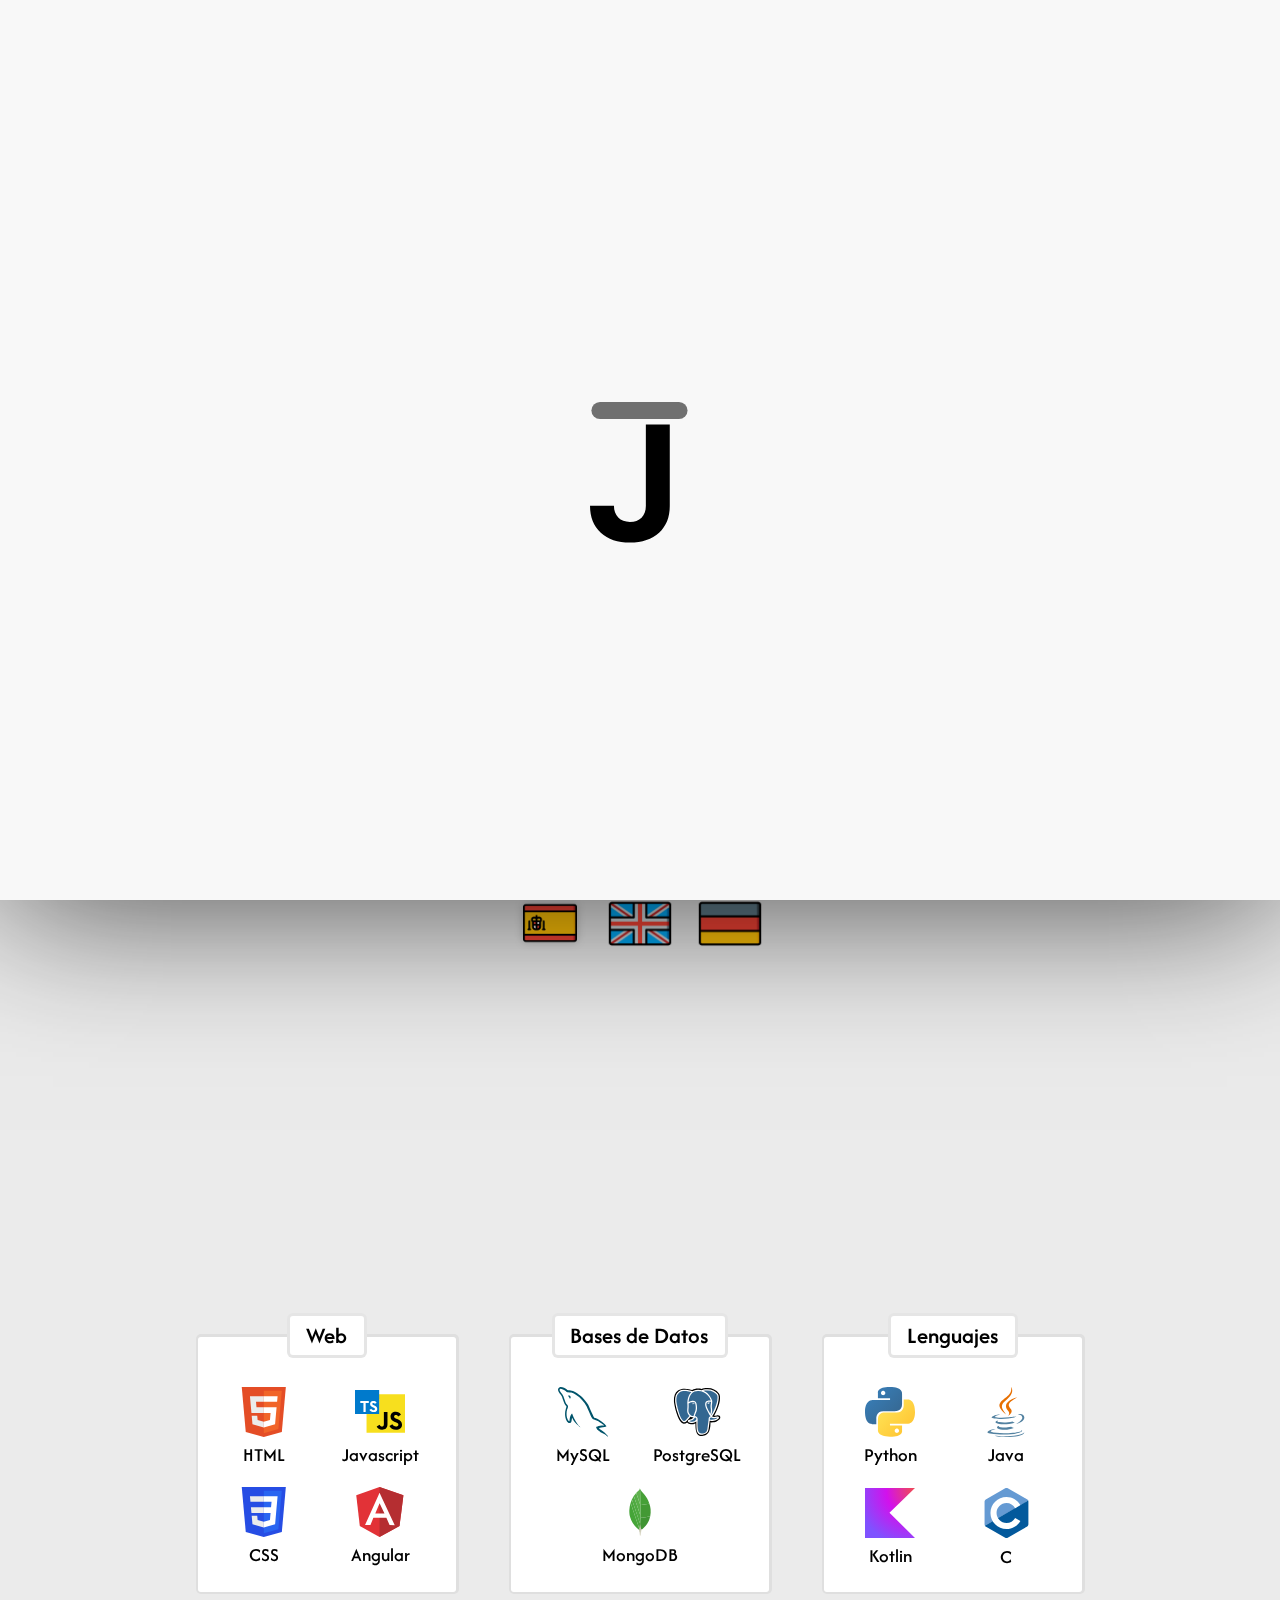
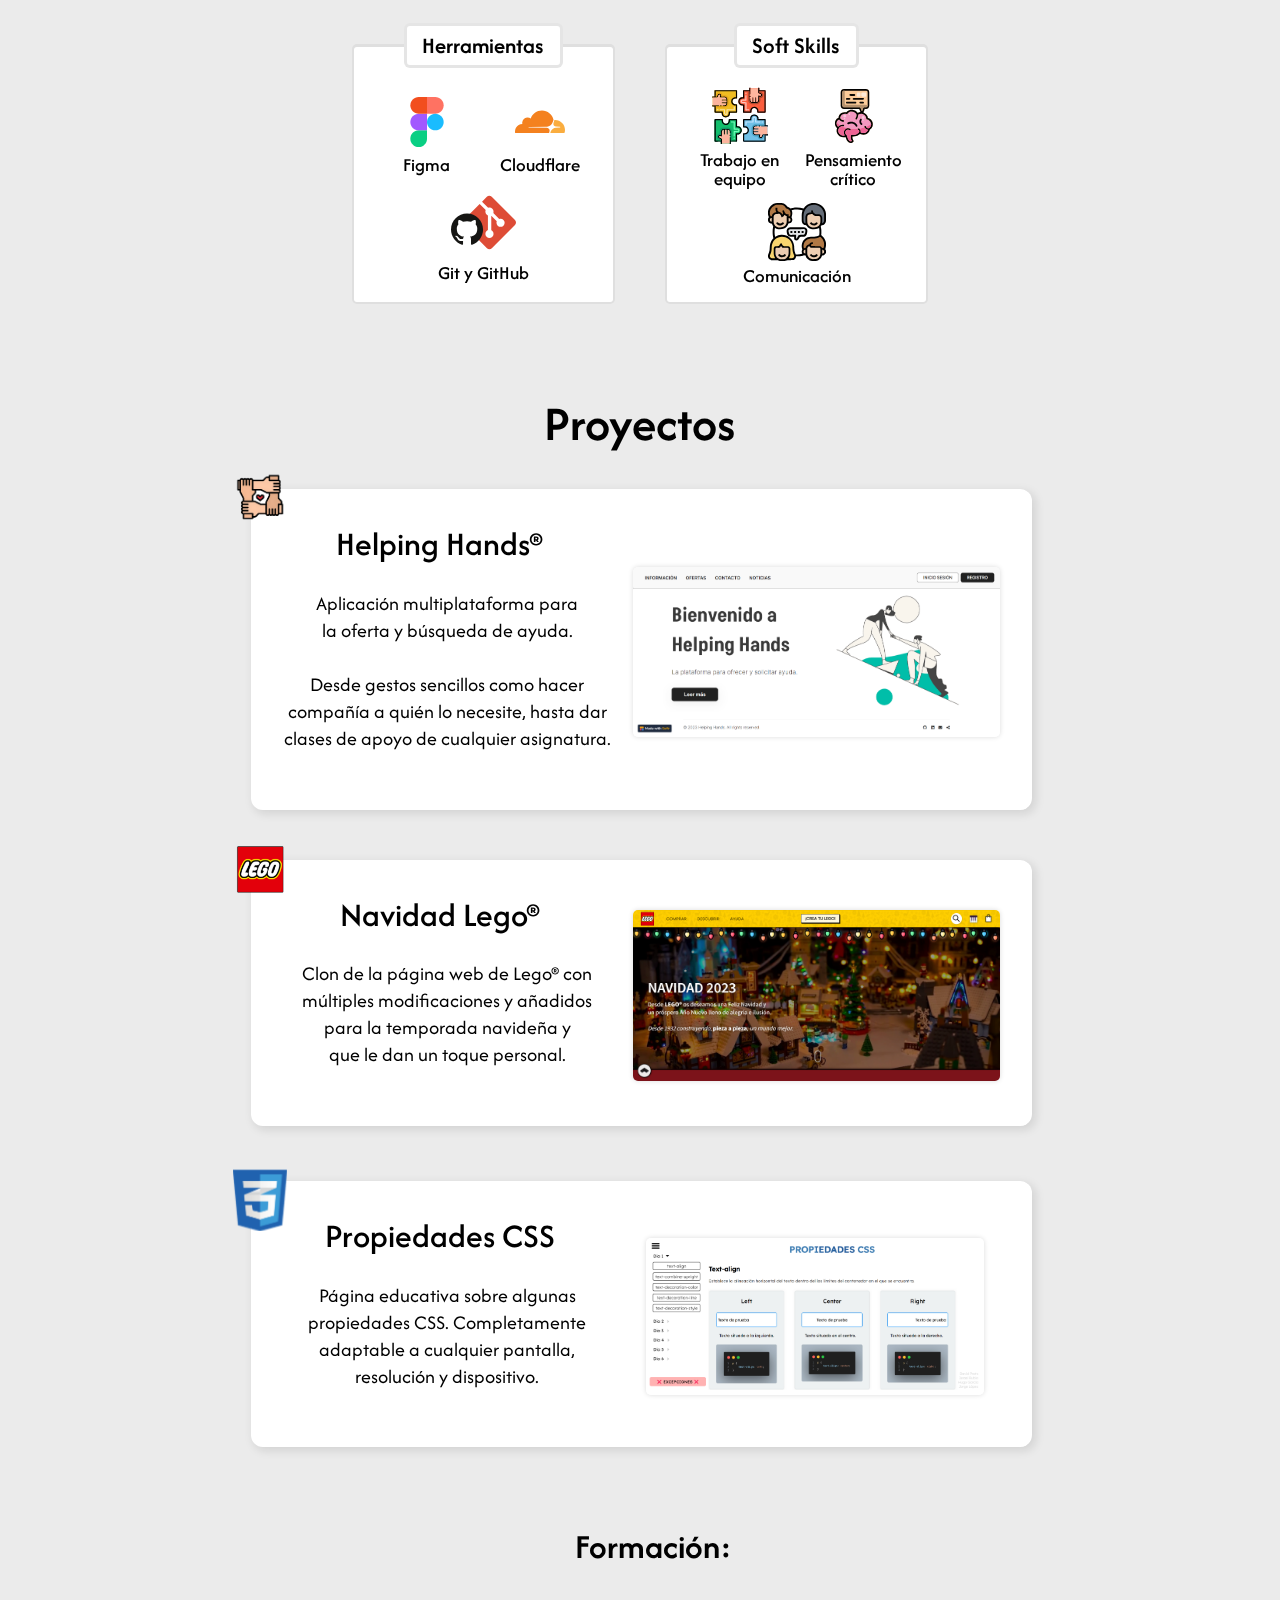
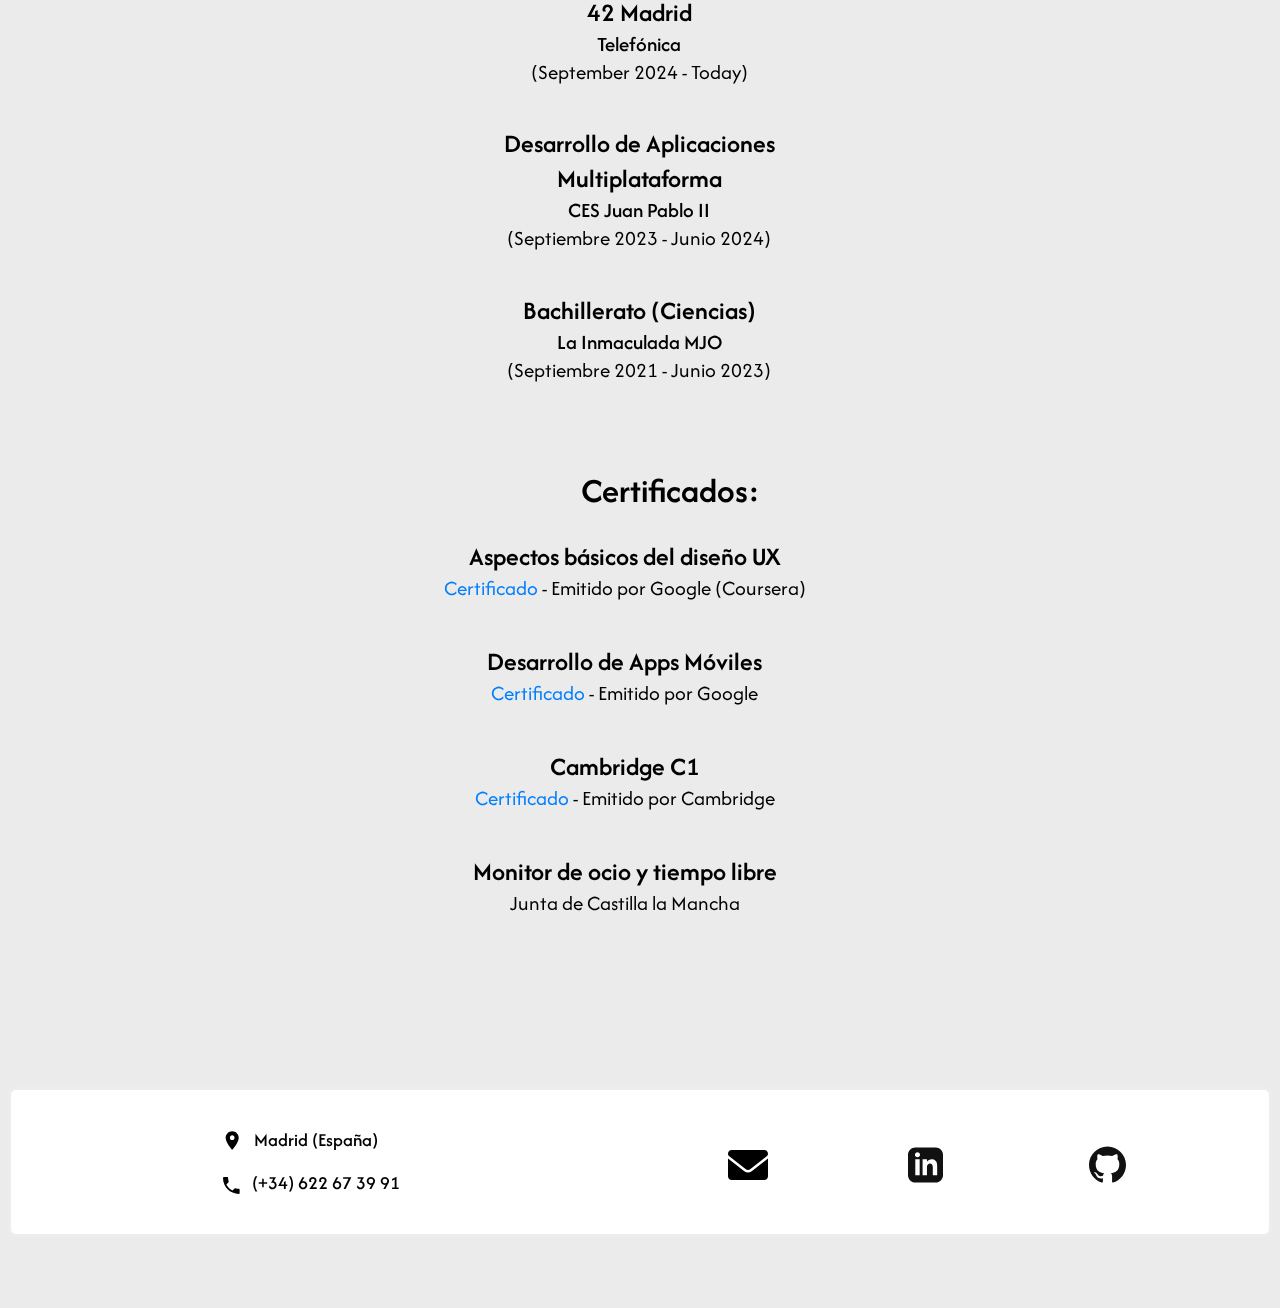
<file: indexEs.html>
<!DOCTYPE html>
<html lang="es">

<head>
    <meta charset="UTF-8">
    <meta name="viewport" content="width=device-width, initial-scale=1.0">
    <link href="styles.css" rel="stylesheet" />
    <link href="index.css" rel="stylesheet" />
    <link href="assets\icons\favicon.svg" rel="icon">
    <title>Jorge | Portfolio</title>
</head>

<body id="body" class="scroll-container">

    <!-- JS Smooth scrolling -->
    <script src="SmoothScroll.js"></script>

    <!-- JS - Startup animation -->
    <script>

        //Make it play only the first time
        window.onload = function () {
            var hasVisited = sessionStorage.getItem('hasVisited');

            if (hasVisited != 'true') { // Show and play the animations

                // Modify multiple elements entry animation delay
                document.documentElement.style.setProperty('--initial-delay', '4.2s');

                // Make the icon move and shrink
                document.getElementById('icon').classList.add('expand-icon');
                setTimeout(() => {
                    document.getElementById('icon').classList.remove('expand-icon');
                }, 3000); // Wait for 3 seconds before adding the class

                // Header
                document.getElementById('header').classList.add('icon-show-hide');
                setTimeout(() => {
                    document.getElementById('header').classList.remove('icon-show-hide');
                }, 3300);

                // Hero text delay
                document.getElementById('typewriterContainer').style.setProperty('--typewriter-delay', '4.8s');

                // Make scrollbar appear after 3.3 seconds
                document.getElementById('body').classList.add('hide-scrollbar');
                setTimeout(() => {
                    document.getElementById('body').classList.remove('hide-scrollbar');
                }, 3300);

                // Set the hasVisited flag in local storage
                sessionStorage.setItem('hasVisited', 'true');
            } else {

                // Animation background
                document.getElementById('body').classList.add('hide-bg');
            }
        };

    </script>

    <!-- Page Icon -->
    <div class="icon" id="header">
        <svg class="iconsvg" id="icon">
            <use href="#logo"></use>
        </svg>
    </div>

    <!-- Theme Switch -->
    <div class="theme-switch">
        <div class="switch"></div>
    </div>

    <!-- JS - Switch Theme -->
    <script>
        const themeSwitch = document.querySelector('.theme-switch');
        const body = document.getElementById('body');

        function themeSwitchFunction() {
            if (body.classList.contains('dark-theme')) {
                body.classList.remove('dark-theme');
            } else {
                body.classList.add('dark-theme');
            }
        }

        themeSwitch.addEventListener('click', themeSwitchFunction);
    </script>

    <div class="background"></div>
    <div id="cursor-follower"></div>

    <!-- JS - Cursor follower -->
    <script>

        // POSITIONS
        var lastMouseX = 0;
        var lastMouseY = 0;

        // ELEMENTS
        var follower = document.getElementById('cursor-follower');

        // CHECK TOUCH SCREENS
        if (window.matchMedia("(pointer: coarse)").matches) {
            follower.style.display = 'none';
        }

        // EVENT LISTENERS AND FUNCTIONS
        document.addEventListener('mousemove', function (e) {
            lastMouseX = e.clientX; // Update the last known mouse X position
            lastMouseY = e.clientY; // Update the last known mouse Y position
            updateFollowerPosition(); // Update the follower position
        });
        window.addEventListener('scroll', function () {
            updateFollowerPosition(); // Update the follower position on scroll
        });

        function updateFollowerPosition() {
            // Dynamically get the width and height of the follower element
            var followerWidth = follower.offsetWidth;
            var followerHeight = follower.offsetHeight;

            // Calculate the scroll offset
            var scrollX = window.pageXOffset;
            var scrollY = window.pageYOffset;

            // Adjust position with the last known mouse position and scroll offset
            var leftPosition = lastMouseX + scrollX - followerWidth / 2;
            var topPosition = lastMouseY + scrollY - followerHeight / 2;

            // Update the position of the follower element
            follower.style.left = leftPosition + 'px';
            follower.style.top = topPosition + 'px';

            // Only make the follower visible if it's not already visible
            if (follower.style.visibility !== 'visible') {
                follower.style.visibility = 'visible';
            }
        }
    </script>

    <!-- Sidebar -->
    <nav class="dot-controls" id="dot-controls">
        <a tabindex="-1" href="#" class="dot" style="--content: 'Inicio';"></a>
        <a tabindex="-1" href="#about-me" class="dot" style="--content: 'Sobre mí';"></a>
        <a tabindex="-1" href="#skills" class="dot" style="--content: 'Habilidades';"></a>
        <a id="projectsDot" tabindex="-1" href="#projects" class="dot" style="--content: 'Proyectos';"></a>
        <a id="projectsSmallerDot" tabindex="-1" href="#projectsS" class="dot" style="--content: 'Proyectos'; display: none;"></a>
        <a tabindex="-1" href="#education" class="dot" style="--content: 'Educación';"></a>
        <a tabindex="-1" href="#contact" class="dot" style="--content: 'Contacto';"></a>
    </nav>

    <!-- JS - Sidebar -->
    <script>
        const controls = document.querySelector('.dot-controls');
        const dots = controls.querySelectorAll('.dot');
        const cls = {
            previous: 'previous',
            active: 'active',
            next: 'next'
        };
        let activeIndex = 0;

        const handleClassUpdates = el => {
            dots.forEach(dot => dot.classList.remove(...Object.values(cls)));

            el.classList.add(cls.active);

            if (el.previousElementSibling) {
                el.previousElementSibling.classList.add(cls.previous);
            }

            if (el.nextElementSibling) {
                el.nextElementSibling.classList.add(cls.next);
            }
        }

        const handleClick = event => {
            if (event.target.matches('.dot')) setActive(event.target);
        };

        const setActive = el => {
            let previousActiveIndex = activeIndex;
            let selectedIndex = [...dots].indexOf(el);

            if (selectedIndex === -1) selectedIndex = dots.length - 1;
            activeIndex = selectedIndex;
            animateDots(previousActiveIndex);
        }

        const animateDots = count => {
            handleClassUpdates(dots[count]);
            if (count === activeIndex) return;
            count < activeIndex ? count++ : count--;
            setTimeout(() => animateDots(count), 1000 / 30);
        }

        const init = active => setActive(dots[active - 1]);

        function getNumberFromHash() {
            switch (window.location.hash) {
                case '#about-me':
                    return 2;
                case '#skills':
                    return 3;
                case '#projects':
                    return 4;
                case '#projectsS':
                    return 4;
                case '#education':
                    return 5;
                case '#contact':
                    return 6;
                default:
                    return 1;
            }
        }
        init(getNumberFromHash());

        controls.addEventListener('click', handleClick);

        // Sidebar-header hiding logic

        var prevScrollpos = window.pageYOffset;
        window.onscroll = function () {
            var currentScrollPos = window.pageYOffset;
            if (prevScrollpos > (currentScrollPos)) {
                document.querySelector('.dot-controls').classList.remove('sidebar-hide');
            } else {
                document.querySelector('.dot-controls').classList.add('sidebar-hide');
            }
            prevScrollpos = currentScrollPos;
        }

        // AUTOMATIC DOT ACTIVATION ON SCROLL

        function observeVisibility(sectionId, callback) {
            const target = document.getElementById(sectionId);

            const options = {
                root: null, // observing changes to visibility in the viewport
                rootMargin: '0px',
                threshold: 0.8 // 80% visibility
            };

            const observer = new IntersectionObserver((entries, observer) => {
                entries.forEach(entry => {
                    // entry.isIntersecting is true when the target is visible
                    if (entry.isIntersecting && entry.intersectionRatio >= 0.1) {
                        callback(true, entry.target);
                    } else {
                        callback(false, entry.target);
                    }
                });
            }, options);

            observer.observe(target);
        }

        document.addEventListener('DOMContentLoaded', function () {
            observeVisibility('home', (isVisible, target) => {
                if (isVisible && !target.classList.contains('active')) {
                    history.replaceState(null, '', '#');
                    init(1);
                }
            });
            observeVisibility('about-me', (isVisible, target) => {
                if (isVisible && !target.classList.contains('active')) {
                    history.replaceState(null, '', '#about-me');
                    init(2);
                }
            });
            observeVisibility('skills', (isVisible, target) => {
                if (isVisible && !target.classList.contains('active')) {
                    history.replaceState(null, '', '#skills');
                    init(3);
                }
            });
            observeVisibility('projects', (isVisible, target) => {
                if (isVisible && !target.classList.contains('active')) {
                    history.replaceState(null, '', '#projects');
                    init(4);
                }
            });
            observeVisibility('projectsS', (isVisible, target) => {
                if (isVisible && !target.classList.contains('active')) {
                    history.replaceState(null, '', '#projectsS');
                    init(4);
                }
            });
            observeVisibility('education', (isVisible, target) => {
                if (isVisible && !target.classList.contains('active')) {
                    history.replaceState(null, '', '#education');
                    init(6);
                }
            });
            window.addEventListener('scroll', function () {
                // Checks if the user has scrolled to the end of the page
                if ((window.innerHeight + window.scrollY) >= document.body.offsetHeight) {
                    // Prevents multiple initializations
                    if (!window.initCalled) {
                        window.initCalled = true; // Set a flag to true to indicate init has been called
                        history.replaceState(null, '', '#contact');
                        init(7);
                    }
                } else {
                    if (window.location.hash == "#contact" && window.initCalled == true) {
                        history.replaceState(null, '', '#education');
                        init(6);
                    }
                    window.initCalled = false; // Reset the flag if the user scrolls up
                }
            });
        });

    </script>

    <!-- Hero and picture -->
    <div class="hero-picture" id="home">
        <!-- Hero -->
        <div class="heroContainer">
            <div class="hero">
                <h2>Hola <span class="hand">👋🏼</span></h2>
                <h1 id="name" style="font-weight: 700; color: #000;">Soy Jorge,</h1>
            </div>
            <div class="typewriterContainer" id="typewriterContainer">
                <div class="typewriter">
                    <h1 style="--steps: 13; --characters: 14"> desarrollador</h1>
                    <h1 style="--steps: 13; --characters: 14"> diseñador web</h1>
                    <h1 id="especial" style="--steps: 11; --characters: 12"> programador</h1>
                </div>
                <div class="typewriterSimpler">
                    <h1> desarrollador</h1>
                    <h1> diseñador web</h1>
                    <h1 id="especial"> programador</h1>
                </div>
            </div>
        </div>
        <!-- Picture and CV Button -->
        <div class="picture-cv" anchor="img">
            <img class="picture" id="img" alt="Profile Picture" src="assets/Perfil.png">
            <a class="btn" id="download-cv" href="extras\CV - Jorge López Puebla (ES).pdf" target="_blank">Descargar CV</a>
        </div>
    </div>

    <!-- Language Button -->
    <div class="languageButton">
        <img alt="Español" src="assets/icons/spanish.png">
        <a href="index.html">
            <img alt="Inglés" src="assets/icons/english.png" title="Inglés">
        </a>
        <a href="indexDe.html">
            <img alt="Alemán" src="assets/icons/german.png" title="Alemán">
        </a>
    </div>

    <!-- About me -->
    <div class="about-me" id="about-me">
        <span class="ab-text">
            Curioso por naturaleza, di mis primeros pasos en el mundo de la programación cuando tenía 11 años. Desde entonces, he destacado
            por mi compromiso y dedicación, siempre buscando superar las expectativas de los proyectos de los que formo parte.
            <br><br style="margin-bottom: -10px;">
            Estoy decidido a aprovechar mis habilidades y conocimientos para contribuir al éxito de la empresa, aportando soluciones
            innovadoras al mismo tiempo que me desarrollo profesionalmente y adquiero nuevas competencias.
        </span>
    </div>

    <!-- Skills -->
    <div class="skills" id="skills">
        <div class="skill">
            <h2>Web</h2>
            <div class="stack web"> <!-- HTML, JS, CSS, ANGULAR -->
                <span><img alt="HTML5" src="assets/icons/html5.svg">HTML</span>
                <span><img alt="JS y TS" src="assets/icons/js_ts.svg">Javascript</span>
                <span><img alt="CSS" src="assets/icons/css3.svg">CSS</span>
                <span><img alt="Angular" src="assets/icons/angular.svg">Angular</span>
            </div>
        </div>
        <div class="skill">
            <h2>Bases de Datos</h2> <!-- MongoDB, PostgreSQL, MySQL -->
            <div class="stack db" style="padding-inline: 7% !important;">
                <span><img alt="MySQL" src="assets/icons/mysql.svg">MySQL</span>
                <span><img alt="PostgresQL" src="assets/icons/postgresql.svg">PostgreSQL</span>
                <span><img alt="MongoDB" src="assets/icons/mongodb.svg">MongoDB</span>
            </div>
        </div>
        <div class="skill">
            <h2>Lenguajes</h2> <!-- Python, Java, Kotlin, C -->
            <div class="stack languages">
                <span><img alt="Python" src="assets/icons/python.svg">Python</span>
                <span><img alt="Java" src="assets/icons/java.svg">Java</span>
                <span><img alt="Kotlin" src="assets/icons/kotlin.svg">Kotlin</span>
                <span><img class="imgspecial" alt="C" src="assets/icons/c.svg">C</span>
            </div>
        </div>
        <!-- Extra skills -->
        <div class="skill">
            <h2>Herramientas</h2> <!-- Figma, Github, Cloudflare -->
            <div class="stack tools" style="padding-inline: 7% !important;">
                <span><img alt="Figma" src="assets/icons/figma.svg">Figma</span>
                <span><img alt="Cloudflare" src="assets/icons/cloudflare.svg">Cloudflare</span>
                <span><img class="imgbigger" alt="Git y GitHub" src="assets/icons/git_github.svg">Git y
                    GitHub</span>
            </div>
        </div>
        <div class="skill">
            <h2>Soft Skills</h2>
            <div class="stack soft" style="line-height: 1; padding-inline: 7% !important; margin-top: 18% !important;">
                <span><img class="soft" alt="Trabajo en equipo" src="assets/icons/trabajo_equipo.svg">Trabajo en
                    equipo</span>
                <span><img class="soft" alt="Pensamiento crítico" src="assets/icons/pensamiento_critico.svg">Pensamiento
                    crítico</span>
                <span><img class="soft" alt="Comunicación" src="assets/icons/comunicacion.svg">Comunicación</span>

            </div>
        </div>
    </div>

    <!-- JS - Skill Cards Border Effect-->
    <script>
        const skills = document.querySelectorAll(".skill");

        document.addEventListener('mousemove', function (event) {
            skills.forEach((skill) => {
                const rect = skill.getBoundingClientRect();
                const x = event.clientX - rect.left;
                const y = event.clientY - rect.top;

                skill.style.setProperty("--xPos", `${x}px`);
                skill.style.setProperty("--yPos", `${y}px`);
            });
        });

        window.addEventListener('scroll', () => {
            // Trigger mousemove event to update positions based on the last known mouse positions
            const mouseMoveEvent = new MouseEvent("mousemove", {
                clientX: lastMouseX,
                clientY: lastMouseY
            });
            document.dispatchEvent(mouseMoveEvent);
        });
    </script>

    <!-- Projects -->
    <div class="projectsContainerContainer" id="projects">
        <div class="projectsContainer">
            <div class="selector">
                <a class="selected" href="#a" title="Helping Hands">1</a>
                <br><br>
                <a href="#b" title="Navidad Lego">2</a>
                <br><br>
                <a href="#c" title="Propiedades CSS">3</a>
            </div>
            <div class="project shownProject" id="a">
                <div class="pictures-title">
                    <div class="pictures">
                        <a title="Helping Hands" href="https://app-helping-hands.vercel.app/" target="_hhands">
                            <img class="projectPicture" src="assets/Helping Hands.png" alt="Helping Hands">
                        </a>
                    </div>
                    <div class="title">
                        Helping Hands &reg;
                    </div>
                </div>
                <div class="projectStack">
                    <img alt="PostgreSQL" src="assets/icons/postgresql.svg">
                    <img alt="Kotlin" src="assets/icons/kotlin.svg">
                    <img class="bigger" alt="Git y GitHub" src="assets/icons/git_github.svg">
                </div>
                <div class="links">
                    <a href="https://app-helping-hands.vercel.app/" target="_hhands" title="Página web">
                        <img alt="Página web" src="assets/icons/link.png">
                    </a>
                </div>
                <div class="description">
                    <p><span>Aplicación multiplataforma para la oferta y búsqueda de ayuda.</span>
                        <br><br class="br">
                        Desde gestos sencillos como hacer compañía a quién lo necesite, hasta dar
                        clases de apoyo de cualquier asignatura.
                    </p>
                </div>
            </div>
            <div class="project" id="b">
                <div class="pictures-title">
                    <div class="pictures">
                        <a title="Helping Hands" href="https://lego-christmas.vercel.app/" target="_lego">
                            <img class="projectPicture" src="assets/Lego.png" alt="Lego Navidad">
                        </a>
                    </div>
                    <div class="title">
                        Lego&reg; (Navidad)
                    </div>
                </div>
                <div class="projectStack">
                    <img alt="HTML5" src="assets/icons/html5.svg">
                    <img class="bigger" alt="Git y Github" src="assets/icons/git_github.svg">
                </div>
                <div class="links">
                    <a href="https://lego-christmas.vercel.app/" target="_lego" title="Página web">
                        <img alt="Página web" src="assets/icons/link.png">
                    </a>
                </div>
                <div class="description">
                    <p><span>Clon de la página web de Lego&reg; (Navidad).</span>
                        <br><br class="br">
                        Página interactiva y dinámica que, a pesar de las limitaciones en cuanto al uso de CSS o JS,
                        superó cualquier expectativa.
                    </p>
                </div>
            </div>
            <div class="project" id="c">
                <div class="pictures-title">
                    <div class="pictures">
                        <a title="Propiedades CSS" href="https://css-properties.pages.dev/" target="_css">
                            <img class="projectPicture special" src="assets/Propiedades CSS.png" alt="Propiedades CSS">
                        </a>
                    </div>
                    <div class="title">
                        Propiedades CSS
                    </div>
                </div>
                <div class="projectStack">
                    <img alt="HTML5" src="assets/icons/html5.svg">
                    <img alt="CSS3" src="assets/icons/css3.svg">
                    <img class="bigger" alt="Git y Github" src="assets/icons/git_github.svg">
                </div>
                <div class="links">
                    <a href="https://css-properties.pages.dev/" target="_css" title="Página web">
                        <img alt="Página web" src="assets/icons/link.png">
                    </a>
                </div>
                <div class="description">
                    <p><span>Página educativa sobre algunas propiedades CSS.</span>
                        <br><br class="br">
                        Completamente adaptable a cualquier pantalla, resolución y dispositivo.
                        <br>
                        Mi primer acercamiento a CSS.
                    </p>
                </div>
            </div>
        </div>
    </div>
    <!-- Smaller -->
    <div class="projectsSmallerContainer" id="projectsS">
        <div class="cards" id="cards">
            <!-- Project 1 -->
            <div class="card" id="card1">
                <!-- Adds an icon to the top left corner of the project card-->
                <img class="icon" src="assets/Helping Hands Icon.png" anchor="card1">
                <div class="cardContent">
                    <div>
                        <h2>Helping Hands&reg;</h2> <!-- Title -->
                        <p>Aplicación multiplataforma para la oferta y búsqueda de ayuda. <br><br>
                            Desde gestos sencillos como hacer compañía a quién lo necesite, hasta dar
                            clases de apoyo de cualquier asignatura.</p> <!-- Description -->
                    </div>
                    <a href="https://app-helping-hands.vercel.app/" target="_hhands"><img src="assets/Helping Hands.png"></a>
                </div>
            </div>
            <!-- Project 2 -->
            <div class="card" id="card2">
                <img class="icon" src="assets/Lego Icon.png" anchor="card2">
                <div class="cardContent">
                    <div>
                        <h2>Navidad Lego&reg;</h2>
                        <p>Clon de la página web de Lego&reg; con múltiples modificaciones y añadidos para la
                            temporada navideña y que le dan un toque personal.
                        </p>
                    </div>
                    <a href="https://lego-christmas.vercel.app/" target="_lego"><img src="assets/Lego.png" width="70%"></a>
                </div>
            </div>
            <!-- Project 3 -->
            <div class="card" id="card3">
                <img class="icon" src="assets/Propiedades CSS Icon.png" anchor="card3">
                <div class="cardContent">
                    <div>
                        <h2>Propiedades CSS</h2>
                        <p>Página educativa sobre algunas propiedades CSS.
                            Completamente adaptable a cualquier pantalla, resolución y dispositivo.
                        </p>
                    </div>
                    <a href="https://css-properties.pages.dev/" target="_css"><img src="assets/Propiedades CSS.png" width="70%"></a>
                </div>
            </div>
        </div>
    </div>

    <!-- JS - Selector buttons -->
    <script>

        const projectsContainer = document.querySelector('.projectsContainer');
        const selected = document.querySelector('.selected');
        var shownProject = document.querySelector('.shownProject');

        function calculateOffsetValue() {
            var offset;
            if (window.innerWidth > 1400) offset = 225;
            else {
                if (window.innerWidth > 1200) offset = 200;
                else {
                    if (window.innerWidth > 1100) offset = 185;
                    else {
                        offset = 170;
                    }
                }
            }
            return offset
        }

        function changeScroll() {
            projectsContainer.scrollTo({
                left: shownProject.offsetLeft - calculateOffsetValue(),
                behavior: 'smooth'
            });
        }

        document.addEventListener('DOMContentLoaded', () => {

            changeScroll();

            const projectsContainerContainer = document.querySelector('.projectsContainerContainer');
            const links = document.querySelectorAll('.selector a');

            // Distinguish between horizontal and vertical touch movements
            let touchStartX = 0;
            projectsContainerContainer.addEventListener('touchstart', function (e) {
                touchStartX = e.touches[0].clientX;
            }, { passive: false });
            projectsContainerContainer.addEventListener('touchmove', function (e) {
                const touchEndX = e.changedTouches[0].clientX;
                if (Math.abs(touchEndX - touchStartX) > Math.abs(e.changedTouches[0].clientY - e.touches[0].clientY)) {
                    // This is a horizontal movement
                    e.preventDefault();
                }
            }, { passive: false });
            // Disable mouse wheel horizontal scrolling within the div
            projectsContainerContainer.addEventListener('wheel', function (e) {
                if (Math.abs(e.deltaX) > Math.abs(e.deltaY)) {
                    // This is predominantly a horizontal scroll
                    e.preventDefault();
                }
            }, { passive: false });
            // Disable middle mouse button scrolling within the div
            projectsContainerContainer.addEventListener('mousedown', function (e) {
                if (e.button === 1) {
                    e.preventDefault();
                }
            }, { passive: false });

            links.forEach(link => {
                link.addEventListener('click', function (e) {
                    e.preventDefault(); // Prevent default anchor behavior

                    links.forEach(link => {
                        link.classList.remove('selected');
                    });

                    this.classList.add('selected');

                    const targetId = this.getAttribute('href').slice(1); // Get the target section ID
                    const targetElement = document.getElementById(targetId);

                    shownProject = targetElement;
                    changeScroll();

                });
            });
        });

        window.addEventListener('resize', () => {
            changeScroll();
        });

    </script>

    <!-- Studies -->
    <div class="studies" id="education">
        <section class="education">
            <div class="educationContainer">
                <h1 class="text">Formación:</h1>
                <ul>
                    <li>
                        <span class="mt" style="font-weight: 600; font-size: 26px;">42 Madrid
                        </span><br>
                        <span style="font-weight: 500;">Telefónica</span> <br><span>(September 2024 -
                            Today)</span>
                    </li>
                    <li>
                        <span class="mt" style="font-weight: 600; font-size: 26px;">Desarrollo de
                            Aplicaciones
                            <br>Multiplataforma</span><br>
                        <span style="font-weight: 500;">CES Juan Pablo II</span> <br><span>(Septiembre 2023 -
                            Junio 2024)</span>
                    </li>
                    <li>
                        <span class="mt" style="font-weight: 600; font-size: 26px;">Bachillerato
                            (Ciencias)</span><br>
                        <span style="font-weight: 500;">La Inmaculada MJO</span> <br><span>(Septiembre 2021 - Junio
                            2023)</span>
                    </li>
                </ul>
            </div>
        </section>
        <section class="certificates">
            <div class="certificatesContainer">
                <h1 class="text">Certificados:</h1>
                <ul>
                    <li>
                        <span class="mt" style="font-weight: 600; font-size: 26px;">
                            Aspectos básicos del diseño UX</span><br>
                        <a href="extras/Aspectos básicos del diseño UX.pdf" target="_blank">Certificado</a>
                        - Emitido por Google (Coursera)
                    </li>
                    <li>
                        <span class="mt" style="font-weight: 600; font-size: 26px;">
                            Desarrollo de Apps Móviles</span><br>
                        <a href="extras/Desarrollo de Apps Móviles.pdf" target="_blank">Certificado</a>
                        - Emitido por Google
                    </li>
                    <li>
                        <span class="mt" style="font-weight: 600; font-size: 26px;">
                            Cambridge C1</span><br>
                        <a href="extras/Certificado Cambridge.jpg" target="_blank">Certificado</a>
                        - Emitido por Cambridge
                    </li>
                    <li>
                        <span class="mt" style="font-weight: 600; font-size: 26px;">
                            Monitor de ocio y tiempo libre</span><br> Junta de Castilla la Mancha
                    </li>
                </ul>
            </div>
        </section>
    </div>

    <!-- Call to Action -->
    <button class="calltoaction" tabindex="-1">
        <a href="#contact" tabindex="-1"><span class="btnText">CONTÁCTAME !</span></a>
    </button>

    <br><br>

    <!-- Contact -->
    <div class="contactContainer" id="contact">

        <div class="contact contactInfo" style="margin-top: -2px;">
            <svg class="contactIcon">
                <use href="#location"></use>
            </svg>
            <span>Madrid (España)</span>
            <svg class="contactIcon" style="margin-top: -60px; margin-left: 5px;">
                <use href="#phone"></use>
            </svg>
            <span>(+34) 622 67 39 91</span>
        </div>

        <div class="contact socials">
            <svg>
                <use href="#mail"></use>
            </svg>
            <svg>
                <use href="#linkedin"></use>
            </svg>
            <svg>
                <use href="#github"></use>
            </svg>
        </div>

        <!-- Smaller Screen Version  -->
        <div class="contactSmall socialsSmall" style="display: none;">
            <svg class="SmallContactsvg">
                <use href="#mail"></use>
            </svg>
            <svg class="SmallContactsvg">
                <use href="#linkedin"></use>
            </svg>
            <svg class="SmallContactsvg">
                <use href="#github"></use>
            </svg>
        </div>
    </div>

    <br><br>

    <!-- JS - Skill Cards Border Effect-->
    <script>
        const contactContainer = document.getElementById("contact");

        document.addEventListener('mousemove', function (event) {
            const rect = contactContainer.getBoundingClientRect();
            const x = event.clientX - rect.left;
            const y = event.clientY - rect.top;

            contactContainer.style.setProperty("--xPos", `${x}px`);
            contactContainer.style.setProperty("--yPos", `${y}px`);
        });

        window.addEventListener('scroll', () => {
            // Trigger mousemove event to update positions based on the last known mouse positions
            const mouseMoveEvent = new MouseEvent("mousemove", {
                clientX: lastMouseX,
                clientY: lastMouseY
            });
            document.dispatchEvent(mouseMoveEvent);
        });
    </script>

    <br>

</body>

<!-- SVGs -->

<svg style="display:none;">
    <defs>
        <!-- Page logo -->
        <symbol id="logo" viewBox="0 0 500 500">
            <path
                d="M 249.588 438.879 C 222.287 438.879 200.625 431.46 184.6 416.623 C 168.575 401.786 160.563 381.785 160.563 356.62 L 213.978 356.62 C 213.978 367.541 217.183 376.265 223.593 382.793 C 230.002 389.322 238.667 392.586 249.588 392.586 C 260.509 392.586 269.174 389.44 275.583 383.149 C 281.993 376.858 285.198 368.253 285.198 357.332 L 285.198 175.365 L 338.613 175.365 L 338.613 357.332 C 338.613 382.497 330.66 402.379 314.754 416.979 C 298.849 431.579 277.127 438.879 249.588 438.879 Z"
                style="stroke-linecap: square; stroke-linejoin: bevel;"
                transform="matrix(1.0000000000000002, 0, 0, 1.0000000000000002, 0, 5.684341886080802e-14)" />
            <rect style="paint-order: fill; stroke-linecap: round; stroke-linejoin: round; fill-opacity: 0;" x="-200" y="124.819"
                width="214.659" height="38.258" rx="19.129" ry="19.129"
                transform="matrix(1.0000000000000002, 0, 0, 1.0000000000000002, 0, 5.684341886080802e-14)">
                <animateTransform type="translate" additive="sum" attributeName="transform" values="0 0;449 0" dur="1.04s" fill="freeze"
                    keyTimes="0; 1" calcMode="spline" keySplines="0.09 1 1 1" begin="0.39s" />
                <animate attributeName="fill-opacity" values="0;1" dur="0.48s" fill="freeze" keyTimes="0; 1" begin="0.57s" />
            </rect>
            <rect
                style="paint-order: fill; stroke-linecap: round; stroke-linejoin: round; stroke-width: 1.2544; stroke-opacity: 0; fill-opacity: 0;"
                x="539" y="83.471" width="151.524" height="31.282" rx="15.641" ry="15.641"
                transform="matrix(1.0000000000000002, 0, 0, 1.0000000000000002, 0, 5.684341886080802e-14)">
                <animateTransform type="translate" additive="sum" attributeName="transform" values="0 0;-285 0" dur="1.46s" fill="freeze"
                    keyTimes="0; 1" calcMode="spline" keySplines="0.42 0 0.58 1" begin="0.67s" />
                <animate attributeName="fill-opacity" values="0;1" begin="1.5s" dur="0.62s" fill="freeze" keyTimes="0; 1" />
            </rect>
            <rect
                style="paint-order: fill; stroke-linecap: round; stroke-linejoin: round; stroke-width: 1.2544; stroke-opacity: 0; fill-opacity: 0; transform-origin: 547.092px 98.963px;"
                x="528.151" y="80.173" width="37.881" height="37.58" rx="18.79" ry="18.79">
                <animateTransform type="translate" additive="sum" attributeName="transform" values="0 0;-115 0" begin="1.96s" dur="0.69s"
                    keyTimes="0; 1" fill="freeze" calcMode="spline" keySplines="0.42 0 0.58 1" />
                <animate attributeName="fill-opacity" values="0;1" begin="2.3s" dur="0.38s" fill="freeze" keyTimes="0; 1" />
            </rect>
        </symbol>
        <!-- Location -->
        <symbol id="location" viewBox="0 0 48 48" width="32">
            <path
                d="M24 4c-7.73 0-14 6.27-14 14 0 10.5 14 26 14 26s14-15.5 14-26c0-7.73-6.27-14-14-14zm0 19c-2.76 0-5-2.24-5-5s2.24-5 5-5 5 2.24 5 5-2.24 5-5 5z" />
            <path d="M0 0h48v48H0z" fill="none" />
        </symbol>
        <!-- Phone -->
        <symbol id="phone" viewBox="0 0 18 18" width="24">
            <g fill="none" fill-rule="evenodd" stroke="none" stroke-width="1">
                <g fill="#000000" transform="translate(-85.000000, -126.000000)">
                    <g transform="translate(85.000000, 126.000000)">
                        <path
                            d="M3.6,7.8 C5,10.6 7.4,12.9 10.2,14.4 L12.4,12.2 C12.7,11.9 13.1,11.8 13.4,12 C14.5,12.4 15.7,12.6 17,12.6 C17.6,12.6 18,13 18,13.6 L18,17 C18,17.6 17.6,18 17,18 C7.6,18 0,10.4 0,1 C0,0.4 0.4,0 1,0 L4.5,0 C5.1,0 5.5,0.4 5.5,1 C5.5,2.2 5.7,3.4 6.1,4.6 C6.2,4.9 6.1,5.3 5.9,5.6 L3.6,7.8 L3.6,7.8 Z" />
                    </g>
                </g>
            </g>
        </symbol>
        <!-- Mail -->
        <symbol id="mail" viewBox="59.476 77.133 340.524 255.393" width="40">
            <a tabindex="1" href="mailto:lopezpueblajorge@gmail.com" target="_blank">
                <rect x="60.476" y="110.597" width="339.524" height="173.842" style="stroke: rgba(0, 0, 0, 0); fill: rgba(255, 0, 0, 0);"
                    transform="matrix(0.9999999999999999, 0, 0, 0.9999999999999999, 0, 0)" />
                <path
                    d="M 229.738 268.678 C 218.744 268.678 207.75 265.072 198.373 257.764 L 59.476 149.76 L 59.476 300.602 C 59.476 318.227 73.769 332.526 91.4 332.526 L 368.076 332.526 C 385.707 332.526 400 318.233 400 300.602 L 400 149.76 L 261.13 257.837 C 251.752 265.086 240.712 268.678 229.738 268.678 Z M 70.31 131.204 L 211.441 241.01 C 222.209 249.39 237.293 249.39 248.061 241.01 L 389.192 131.204 C 395.411 125.884 400 117.703 400 109.057 C 400 91.426 385.701 77.133 368.076 77.133 L 91.4 77.133 C 73.769 77.133 59.476 91.426 59.476 109.057 C 59.476 117.703 63.473 125.884 70.31 131.204 Z"
                    style="" transform="matrix(0.9999999999999999, 0, 0, 0.9999999999999999, 0, 0)" />
            </a>
        </symbol>
        <!-- Linkedin -->
        <symbol id="linkedin" viewBox="212.564 159.622 24 24" width="35">
            <a tabindex="1" href="https://www.linkedin.com/in/jorge-lopez-puebla/" target="_blank">
                <path
                    d="M 231.564 159.622 L 217.564 159.622 C 214.803 159.622 212.564 161.861 212.564 164.622 L 212.564 178.622 C 212.564 181.383 214.803 183.622 217.564 183.622 L 231.564 183.622 C 234.326 183.622 236.564 181.383 236.564 178.622 L 236.564 164.622 C 236.564 161.861 234.326 159.622 231.564 159.622 Z M 220.564 178.622 L 217.564 178.622 L 217.564 167.622 L 220.564 167.622 L 220.564 178.622 Z M 219.064 166.354 C 218.098 166.354 217.314 165.564 217.314 164.59 C 217.314 163.616 218.098 162.826 219.064 162.826 C 220.03 162.826 220.814 163.616 220.814 164.59 C 220.814 165.564 220.031 166.354 219.064 166.354 Z M 232.564 178.622 L 229.564 178.622 L 229.564 173.018 C 229.564 169.65 225.564 169.905 225.564 173.018 L 225.564 178.622 L 222.564 178.622 L 222.564 167.622 L 225.564 167.622 L 225.564 169.387 C 226.96 166.801 232.564 166.61 232.564 171.863 L 232.564 178.622 Z"
                    fill="#111111" transform="matrix(1, 0, 0, 1, -2.842170943040401e-14, 0)" />
                <rect x="214.634" y="161.704" width="19.413" height="20.252" style="fill: rgba(255, 0, 0, 0); stroke: rgba(0, 0, 0, 0);"
                    transform="matrix(1, 0, 0, 1, -2.842170943040401e-14, 0)" />
            </a>
        </symbol>
        <!-- Github -->
        <symbol id="github" viewBox="212.484 123.326 100 99.875" width="37">
            <a tabindex="1" href="https://github.com/Jorge-lopz" target="_blank">
                <ellipse style="fill: rgba(0, 0, 0, 0); stroke: rgba(0, 0, 0, 0);" cx="262.895" cy="177.92" rx="45.316" ry="45.281"
                    transform="matrix(1, 0, 0, 1, 0, -1.4210854715202004e-14)" />
                <path
                    d="M 262.484 123.326 C 234.873 123.326 212.484 145.712 212.484 173.326 C 212.484 195.418 226.81 214.16 246.677 220.772 C 249.176 221.234 250.093 219.687 250.093 218.366 C 250.093 217.174 250.046 213.235 250.025 209.057 C 236.115 212.082 233.18 203.158 233.18 203.158 C 230.905 197.378 227.628 195.842 227.628 195.842 C 223.092 192.739 227.97 192.802 227.97 192.802 C 232.991 193.155 235.635 197.955 235.635 197.955 C 240.094 205.599 247.332 203.389 250.185 202.112 C 250.634 198.88 251.93 196.674 253.359 195.426 C 242.254 194.161 230.579 189.874 230.579 170.715 C 230.579 165.256 232.532 160.796 235.731 157.294 C 235.212 156.035 233.5 150.949 236.215 144.062 C 236.215 144.062 240.414 142.718 249.969 149.188 C 253.957 148.079 258.234 147.524 262.484 147.505 C 266.733 147.524 271.014 148.079 275.01 149.188 C 284.553 142.718 288.746 144.062 288.746 144.062 C 291.467 150.949 289.755 156.035 289.236 157.294 C 292.442 160.796 294.382 165.256 294.382 170.715 C 294.382 189.919 282.685 194.148 271.551 195.386 C 273.344 196.937 274.942 199.98 274.942 204.645 C 274.942 211.335 274.884 216.719 274.884 218.366 C 274.884 219.697 275.784 221.256 278.319 220.765 C 298.175 214.146 312.484 195.411 312.484 173.326 C 312.484 145.712 290.097 123.326 262.484 123.326 Z"
                    fill="#111111" transform="matrix(1, 0, 0, 1, 0, -1.4210854715202004e-14)" />
            </a>
        </symbol>
    </defs>
</svg>

</html>
</file>
<file: styles.css>
@import url(https://fonts.googleapis.com/css2?family=Afacad:ital,wght@0,200;0,300;0,400;0,500;0,600;0,700;0,800;1,400;1,500);
@import url(https://fonts.googleapis.com/css2?family=Source+Code+Pro:wght@400;500);
@import url(https://fonts.googleapis.com/css2?family=Poppins:wght@200;700;900);

/* - MAIN STYLES - */
  
html {
  font-family: Afacad;
  cursor: var(--cursor-basic);
  scroll-behavior: smooth;
  overflow-x: hidden;
}

* {
  box-sizing: border-box;
}

/* USED FOR DEBUGGING AND ELEMENT POSITIONING */
.box {
  outline: red 5px solid;
}

/* CUSTOM HEIGHT <BR> */
.br {
  content: '';
  display: block;
  margin-bottom: 1.5% !important;
}

/* BUTTONS */
.btn {
  height: max-content;
  width: max-content;
  color: #000;
  white-space: nowrap;
  -webkit-user-select: none;
  user-select: none;
  background-color: #fff;
  cursor: var(--cursor-click);
  border-radius: 8px;
  padding: 6px 14px;
  font-size: clamp(14px, 1.5vw, 18px);
  font-weight: 500;
  text-decoration: none;
  transition: box-shadow .3s;
  box-shadow: 0 2px 6px rgba(18,43,105,.04), 0 1px 2px rgba(18,43,105,.08), 0 0 0 1px rgba(18,43,105,.08);
}
.btn:hover, .btn:focus-visible {
  box-shadow: 0 2px 6px rgba(18,43,105,.2), 0 1px 2px rgba(18,43,105,.2), 0 0 0 1px rgba(18,43,105,.2);
}

/* SELECTION */
::selection {
  background: #1e88dd60;  
}

/* SCROLLBARS */
::-webkit-scrollbar {
  width: 12px;
  height: 5px;
  display: none;
}
::-webkit-scrollbar-thumb {
  background-color: var(--accent);
  border-radius: 50px;
  border: var(--body-bg) solid 3px;
}
::-webkit-scrollbar-track {
  background-color: var(--body-bg);
}
</file>
<file: index.css>
/* - INDEX - */

:root {
	/* VARIABLES */
	--initial-delay: 0.2s;
	/* COLORS */
	--white-black: #fff;
	--white-black-rgb: 255, 255, 255;
	--body-bg: #f8f8f8;
	--body-bg-rgb: 248, 248, 248;
	--primary-text: #000;
	--primary-text-rgb: 0, 0, 0;
	--secondary-text: #353535;
	--sub-text: #5d5d5d;
	--accent: #2091eb;
	--accent: #027fff; /* Different option? */
	--accent-rgb: 32, 145, 235;
	/* CURSORS */
	--cursor-basic: url("assets/cursors/basic.png"), auto;
	--cursor-click: url("assets/cursors/click.png"), auto;
	--cursor-info: url("assets/cursors/info.png"), auto;
}

body {
	z-index: 8;
	background: rgb(var(--primary-text-rgb), 0.08);
	margin: 0;
	padding: 8px;
	position: relative;
	overflow-x: hidden !important;
	overflow-y: visible;
}

body::before {
	/* Icon startup animation */
	content: "";
	z-index: 8;
	position: fixed;
	margin: 0;
	top: 0;
	left: 0;
	width: 100vw;
	height: 100vh;
	background: var(--body-bg);
	box-shadow: rgb(var(--primary-text-rgb), 0.7) 0px 5px 150px;
	animation: startup 2s 3s forwards;
	/* animation: startup2 2s 3.9s ease forwards; */
}

@keyframes startup {
	100% {
		background: transparent;
		visibility: hidden;
	}
}

@keyframes startup2 {
	100% {
		left: -110vw;
		box-shadow: rgb(var(--primary-text-rgb), 0) 0px 5px 20px;
	}
}

/* STARTUP ANIMATIONS */

.hide-bg::before {
	animation: hidebg 0.3s forwards;
}

@keyframes hidebg {
	0% {
		opacity: 1;
	}
	100% {
		opacity: 0;
		visibility: hidden;
	}
}

.hide-scrollbar {
	overflow-y: hidden;
}

/* ICON */

.icon {
	position: fixed;
	z-index: 9;
}
.iconsvg {
	position: absolute;
	top: 0;
	left: 0;
	width: 4rem;
	height: 4rem;
	transition: all 2s ease;
}
.expand-icon {
	width: 14rem;
	height: 14rem;
	top: 50vh;
	left: 50vw;
	transform: translate(-58%, -50%); /* Center the element */
}

/* LANGUAGE CHANGE */

.languageButton {
	position: relative;
	padding: 0;
	display: flex;
	gap: 30px;
	height: 30px;
	width: max-content;
	margin-left: 23%;
	margin-top: -50px;
	margin-bottom: -30px;

	a {
		text-decoration: none;
		transform: scale(1.04);
	}

	img {
		transform: scale(0.9);
		height: 60px;
		filter: drop-shadow(rgb(var(--primary-text-rgb), 0.2) 0 0 5px);
	}

	a > img {
		cursor: var(--cursor-click);
		transition: transform 0.3s;
		transform: none;
		filter: none;
	}

	a > img:hover {
		transform: scale(1.1);
	}
}

/* THEME SWITCH */

.theme-switch {
	display: none;
	width: 70px;
	height: 30px;
	background: var(--accent);
	box-sizing: content-box;
	border-radius: 50px;
	position: absolute;
	right: 0.5rem;
	top: 0.7rem;
	z-index: 9999;

	.switch {
		width: 24px;
		height: 24px;
		background: var(--body-bg);
		border-radius: 100%;
		position: absolute;
		top: 3px;
		left: 4px;
		transition: 0.8s all cubic-bezier(0.23, 1, 0.32, 1);
	}
}

.dark-theme {
	--body-bg: #202020;
	--body-bg-rgb: rgb(28, 28, 28);
	--primary-text: #fff;
	--secondary-text: #fff;

	#cursor-follower {
		background: #ffffff99;
	}

	.theme-switch {
		background: #f8f8f8;

		.switch {
			transform: translateX(37px);
		}
	}
}

/* BACKGROUND & CURSOR FOLLOWER */

.background {
	position: fixed;
	z-index: -2;
	top: 0;
	left: 0;
	width: 100%;
	height: 100%;
	background-image: radial-gradient(circle at 1.5px 1.5px, transparent 1.5px, var(--body-bg) 0);
	background-size: 20px 20px;
	background-position: -10px -10px;
}

#cursor-follower {
	visibility: hidden;
	z-index: -3;
	width: 80px;
	height: 80px;
	background: #00000099;
	border-radius: 50%;
	filter: blur(25px);
	position: absolute;
	pointer-events: none;
	transition: scale 3s cubic-bezier(0.16, 0.92, 0.68, 0.97), background 3s cubic-bezier(0.16, 0.92, 0.68, 0.97);
}

/* SIDEBAR */

.dot-controls {
	z-index: 7;
	position: fixed;
	right: 1vw;
	top: 45%;
	transform: translateY(-50%);
	display: flex;
	flex-direction: column;
	font-family: "Afacad";
	font-weight: 500;

	.dot {
		--size: 1.5rem;
		--gap: 1rem;
		--border: 0.25rem;
		--dur: 200ms;
		--tf: cubic-bezier(0.215, 0.61, 0.355, 1);
		--color: rgba(var(--accent-rgb), 0.5);
		--color-adjacent: rgba(var(--accent-rgb), 0.8);
		--color-active: rgba(var(--accent-rgb), 1);

		display: block;
		position: relative;
		cursor: var(--cursor-click);
		margin: var(--gap);
		width: var(--size);
		height: var(--size);
		background-color: var(--color);
		border-radius: 50px;
		transform-origin: 50% 100%;
		transition: calc(var(--dur) * 2) var(--tf);
		transition-property: transform, background-color;

		&:before {
			content: "";
			position: absolute;
			top: var(--border);
			left: var(--border);
			width: calc(100% - var(--border) * 2);
			height: calc(100% - var(--border) * 2);
			background-color: #fff;
			border-radius: inherit;
			transform: scale(0.001);
			transition: transform var(--dur) var(--tf);
		}

		&:hover {
			background-color: var(--color-active);
		}

		&.previous,
		&.next {
			transform: scale(1.2);
			background-color: var(--color-adjacent);
		}

		&.active {
			transform: scale(1.4);
			background-color: var(--color-active);

			&:before {
				transform: scale(1.001);
				transition-delay: var(--dur);
			}
		}
	}

	/* Selected dot */
	.dot.active::after {
		content: var(--content);
		width: max-content;
		color: var(--primary-text);
		font-weight: 500;
		opacity: 0;
		position: absolute;
		right: 0;
		animation: sidebar-text 0.3s 0.1s ease-out forwards;
	}

	/* Not active */
	.dot:not(.active):hover::after {
		content: var(--content);
		width: max-content;
		transform: scale(1);
		opacity: 0;
		color: rgb(var(--primary-text-rgb), 0.55);
		position: absolute;
		right: 0;
		animation: sidebar-text 0.3s 0.2s ease-out forwards;
	}

	/* Not active, not previous or not next */
	.dot:not(.active, .previous, .next):hover::after {
		transform: scale(1.25);
		width: max-content;
		content: var(--content);
		opacity: 0;
		color: rgb(var(--primary-text-rgb), 0.55);
		position: absolute;
		right: 10px;
		animation: sidebar-text 0.3s 0.2s ease-out forwards;
	}

	/* Not selected or hovered */
	.dot:not(.active, :hover)::after {
		content: var(--content);
		width: max-content;
		transform: scale(0.9);
		opacity: 0;
		color: rgb(var(--primary-text-rgb), 0.55);
		position: absolute;
		right: 0;
		animation: sidebar-text-out 0.3s ease-out forwards;
	}
}

#about-me,
#contact {
	scroll-margin-top: 85px;
}
#skills {
	scroll-margin-top: -70px;
}
#projects {
	scroll-margin-top: -10px;
}
#projectsS {
	scroll-margin-top: -100px;
}
#education {
	scroll-margin-top: 50px;
}

@keyframes sidebar-text {
	from {
		opacity: 0;
		margin-right: 0;
	}
	to {
		opacity: 1;
		margin-right: 140%;
	}
}

@keyframes sidebar-text-out {
	from {
		opacity: 1;
		margin-right: 140%;
	}
	50% {
		opacity: 0;
	}
	to {
		opacity: 0;
		margin-right: 0;
	}
}

/* HERO & PICTURE */

.hero-picture {
	position: relative;
	margin-top: 130px;
	display: flex;
	gap: 35px;
}

/* Hero */

.heroContainer {
	width: 80%;
	margin-left: 17.5%;
	margin-right: -36.5%;
}

.hero {
	animation: slide-right 1s var(--initial-delay) cubic-bezier(0.215, 0.61, 0.355, 1) forwards;
	position: relative;
	opacity: 0;
	width: 100%;
	font-family: Poppins;
	font-size: clamp(35px, 2.7vw, 55px);
	margin-top: 50px;

	h2 {
		font-size: clamp(22px, 2vw, 32px);
		padding-left: 0.8%;
		margin-bottom: -5%;
		font-weight: 600;
		letter-spacing: 1.5px;
		font-family: Afacad;
		color: var(--sub-text);

		.hand {
			display: inline-block;
			bottom: anchor(top);
			left: anchor(25%);
			transform-style: preserve-3d;
			transform-origin: 100% 100%;
			animation: greet 3s var(--initial-delay) infinite;
		}
	}
}

@keyframes slide-right {
	from {
		margin-left: -50%;
		opacity: 0;
	}
	to {
		margin-left: 0%;
		opacity: 1;
	}
}

@keyframes greet {
	from,
	75%,
	to {
		transform: rotateZ(10deg);
	}
	20% {
		transform: rotateZ(10deg);
	}
	30% {
		transform: rotateZ(-9deg);
	}
	40% {
		transform: rotateZ(8deg);
	}
	50% {
		transform: rotateZ(-8deg);
	}
}

.typewriterContainer {
	--typewriter-delay: 0.8s;
	height: 6rem;
	width: 65%;
	margin-top: 14%;

	.typewriter {
		transition: transform 0.4s cubic-bezier(0.215, 0.61, 0.355, 1) 60.6676ms;
		transform-origin: 90%;

		h1 {
			--steps: 0;
			--characters: 0;
			margin: 0;
			color: var(--secondary-text);
			position: absolute;
			visibility: hidden;
			font-family: Source Code Pro; /* Monospace font */
			font-size: 70px;
			overflow: hidden; /* Hide the text that doesn't fit into current width */
			border-right: 0.12em solid #2091eb; /* Simulates a cursor */
			white-space: nowrap; /* Keeps the content on a single line */
			letter-spacing: 0.09em; /* Needed to make the animation work */
			animation: typing 15s steps(var(--steps)) infinite, blink-caret 15s infinite;
		}
		h1:first-child {
			/* First 'h1' */
			animation-delay: var(--typewriter-delay);
		}
		h1:nth-child(2) {
			/* Second 'h1' */
			animation-delay: calc(5s + var(--typewriter-delay));
		}
		h1:nth-child(3) {
			/* Third 'h1' */
			animation-delay: calc(10s + var(--typewriter-delay));
		}
	}

	.typewriterSimpler {
		margin-top: -20%;
		opacity: 0;
		width: 100%;

		h1 {
			margin-left: 11.5%;
			visibility: hidden;
			font-size: max(7vw, 35px);
			color: var(--secondary-text);
			white-space: nowrap;
			position: absolute;
			font-family: Source Code Pro;
		}
		h1:first-child {
			/* First 'h1' */
			animation: changingHero 15s infinite both;
			animation-delay: var(--initial-delay);
		}
		h1:nth-child(2) {
			/* Second 'h1' */
			animation: changingHero 15s infinite both;
			animation-delay: calc(5s + var(--initial-delay));
		}
		h1:nth-child(3) {
			/* Third 'h1' */
			margin-left: 15%;
			animation: changingHero 15s infinite both;
			animation-delay: calc(10s + var(--initial-delay));
		}
	}
}

.typewriter:hover:has(h1:hover) {
	transform: rotate(-2deg);
}

@keyframes typing {
	/* Typewriting animation */

	0% {
		width: 0;
		visibility: hidden;
	}
	1%,
	99% {
		visibility: visible;
	}
	15%,
	25% {
		width: calc(var(--characters) * 2.8rem);
	}
	30%,
	100% {
		width: 0;
		visibility: hidden;
	}
}

@keyframes changingHero {
	/* Simpler hero animation */

	0% {
		visibility: visible;
		opacity: 0;
	}
	15%,
	29% {
		opacity: 1;
	}
	33%,
	100% {
		opacity: 0;
		visibility: hidden;
	}
}

@keyframes blink-caret {
	/* Typing cursor animation */
	0%,
	33%,
	100% {
		border-color: transparent;
	}
	1%,
	5%,
	9%,
	13%,
	17%,
	21%,
	25%,
	29% {
		border-color: transparent;
	}
	3%,
	7%,
	11%,
	15%,
	19%,
	23%,
	27%,
	31% {
		border-color: #2091eb;
	}
}

/* Picture & CV */

.picture-cv {
	width: 20%;
	position: relative;
	display: flex;
	flex-direction: column;
	align-items: center;
	gap: 20px;

	img {
		width: max(260px, 80%);
		height: max(390px, 80%);
		-webkit-user-select: none;
		user-select: none;
		border-radius: 4px;
	}

	#download-cv {
		position: relative;
		transition: 0.2s cubic-bezier(0.215, 0.61, 0.355, 1);
	}

	#download-cv:hover {
		padding-left: 35px;
	}

	#download-cv::before {
		content: "";
		width: 23px;
		height: 22.5px;
		bottom: 50%;
		transform: translateY(50%);
		opacity: 0;
		position: absolute;
		background-image: url(assets/icons/cv.svg);
		background-size: contain;
		background-repeat: none;
		transition: 0.2s cubic-bezier(0.215, 0.61, 0.355, 1);
	}
	#download-cv:hover::before {
		opacity: 1;
		margin-left: -27px;
	}
}

.picture-cv::before {
	content: "";
	position: absolute;
	z-index: -1;
	animation: imgappear 1.5s cubic-bezier(0.215, 0.61, 0.355, 1) forwards;
	border: rgb(var(--primary-text-rgb), 0.1) solid 2px;
	border-radius: 3px;
	width: max(260px, 80%);
	height: max(350px, 55%);
	inset: anchor(-7%) anchor(9%);
	transform-origin: 0 1;
	opacity: 0;
	transition: 0.4s;
}

@keyframes imgappear {
	from {
		opacity: 0.1;
		transform: scale(0.95);
	}
	to {
		opacity: 1;
		transform: none;
	}
}
@keyframes imgdisappear {
	from {
		opacity: 1;
		transform: none;
	}
	to {
		opacity: 0.1;
		transform: scale(0.95);
	}
}

.picture-cv:hover::before {
	animation: imgdisappear 0.4s;
}

/* ABOUT ME */

.about-me {
	text-wrap: balanced;
	font-family: Afacad;
	text-align: center;
	font-size: clamp(23px, 1.9vw, 25px);
	font-weight: 500;
	width: 100%;
	padding-inline: 17vw;
	margin-block: 8%;
	color: rgb(var(--primary-text-rgb), 0);
	animation: text-appear linear both;
	animation-timeline: scroll(root);
	animation-duration: 1ms;
	animation-range: cover 0% cover 20%;

	.ab-text {
		background-clip: text;
		background-repeat: no-repeat;
		background-size: 0% 100%;
		background-image: linear-gradient(#000, #000);
		animation: scroll-reveal linear both;
		animation-timeline: scroll(root);
		animation-duration: 1ms;
		animation-range: contain 5.7% contain 20%;
	}
}

@keyframes text-appear {
	to {
		color: rgb(var(--primary-text-rgb), 0.1);
	}
}

@keyframes scroll-reveal {
	to {
		background-size: 100% 100%;
	}
}

/* SKILLS */

.skills {
	margin-top: -140px !important;
	display: flex;
	width: 100%;
	padding-block: 150px;
	padding-inline: 12vw;
	justify-content: center;
	flex-wrap: wrap;
	gap: 50px;
	margin: auto;

	.skill {
		z-index: 1;
		position: relative;
		flex-grow: 1;
		display: flex;
		flex-wrap: wrap;
		justify-content: center;
		-webkit-user-select: none;
		user-select: none;
		height: 260px;
		width: 263px;
		max-width: 263px;
		border-radius: 5px;
		box-shadow: inset rgb(var(--primary-text-rgb), 0.05) 0px 0px 0px 10px;
		transition: 0.3s cubic-bezier(0.165, 0.84, 0.44, 1);

		h2 {
			/* outline: blue solid 3px; */
			text-align: center;
			width: max-content;
			padding-left: 5.9%;
			padding-right: 6.5%;
			padding-block: 1.5%;
			height: min-content;
			z-index: 2;
			font-weight: 600;
			font-size: 23px;
			background: #fff;
			position: absolute;
			border: solid rgb(var(--primary-text-rgb), 0.1) 3px;
			border-radius: 6px;
			margin-top: -8%;
			transition: 0.2s cubic-bezier(0.455, 0.03, 0.515, 0.955);
		}

		.stack {
			/* outline: red solid 3px; */
			width: 100%;
			height: max-content;
			margin-top: 20%;
			z-index: 2;
			display: flex;
			flex-wrap: wrap;
			-webkit-user-select: none;
			user-select: none;
			gap: 5px;
			row-gap: 20px;
			padding-right: 7%;
			padding-left: 3.5%;
			justify-content: space-evenly;
			align-items: center;

			span {
				/* outline: green solid 3px; */
				display: flex;
				flex-direction: column;
				align-items: center;
				text-align: center;
				font-weight: 500;
				font-size: 19px;
				width: 103px;
				gap: 5px;
				cursor: var(--cursor-click);
				transition: transform 0.2s ease-in-out;

				img {
					transition: transform 0.2s ease-in-out, filter 0.5s;
					width: 50px;
					height: 50px;
				}

				.imgbigger {
					margin-top: -7%;
					width: 65px;
					height: 65px;
				}

				.imgspecial {
					width: 65px;
					height: 52px;
				}

				.soft {
					margin-top: -4.5%;
					width: 58px;
					height: 58px;
				}
			}
			span::after {
				position: absolute;
				content: var(--name);
				color: var(--primary-text);
				z-index: 3;
				height: 100%;
				width: 100%;
			}
		}
	}
	.skill:hover {
		h2 {
			transform: scale(0.99);
			margin-top: -12%;
		}

		transform: scale(1.01);
		box-shadow: inset rgb(var(--primary-text-rgb), 0.07) 0px 0px 0px 10px, rgb(var(--primary-text-rgb), 0.05) 5px 5px 10px 1px;
	}
	.skill:hover:has(span:hover) {
		span > img {
			transform: scale(0.9);
			filter: grayscale(1);
		}
		span:hover > img {
			transition: transform 0.3s ease-in-out;
			transform: scale(1.1);
			filter: none;
		}
	}

	.skill::before {
		content: "";
		height: 100%;
		width: 100%;
		position: absolute;
		top: 0;
		left: 0;
		border-radius: 3px;
		background: radial-gradient(60rem circle at var(--xPos) var(--yPos), rgba(var(--accent-rgb), 0.1), transparent 35%);
		opacity: 0;
		transition: all 0.15s ease-in-out;
	}
	.skill::after {
		/* White background */
		z-index: 0;
		position: absolute;
		content: "";
		margin-top: 0.15rem;
		height: calc(100% - 0.3rem);
		width: calc(100% - 0.3rem);
		background-color: #fff;
		border-radius: 3px;
		transition: all 0.25s;
	}
}
.skills:hover {
	/* Disabled card border effect following cursor */
	.skill {
		background: radial-gradient(0rem circle at var(--xPos) var(--yPos), rgba(var(--accent-rgb), 0.8), transparent 15%);
	}
}

/* PROJECTS */

.projectsContainer {
	width: 100vw;
	height: 640px;
	margin-top: -90px;
	padding-top: 90px;
	padding-inline: 15%;
	position: relative;
	display: flex;
	flex-direction: row;
	overflow-x: auto;
	overflow-y: hidden;
	gap: 100px;
	margin-left: -6vw;

	.selector {
		border-radius: 50px;
		position: sticky;
		width: 20px;
		height: 250px;
		left: 0%;
		top: 50%;
		transform: translateX(20%) translateY(-50%);
		line-height: 50px;

		a {
			cursor: var(--cursor-click);
			position: relative;
			color: #fff;
			text-decoration: none;
			font-size: 35px;
			font-weight: 900;
		}
		a::before {
			content: "";
			z-index: -1;
			background: rgb(var(--accent-rgb), 0.75);
			width: 50px;
			height: 50px;
			border-radius: 50%;
			position: absolute;
			margin-left: -87%;
			transform: scale(0.9);
			transition: 0.3s;
		}

		a:not(.selected)::before {
			animation: idle 4s infinite linear;
		}
		a:first-of-type::before {
			animation-delay: 1s;
		}
		a:nth-last-of-type(2)::before {
			animation-delay: 2.5s;
		}
		a:nth-last-of-type(3)::before {
			animation-delay: 1.7s;
		}

		.selected::before {
			transform: scale(1.1);
			background: var(--accent);
		}
	}

	.project {
		display: flex;
		min-width: 80vw;
		max-width: 80vw;
		height: 99%;
		padding-inline: 15%;
		flex-wrap: wrap;
		gap: 30px;

		.pictures-title {
			min-width: 560px;
			flex-grow: 3;
			height: 70%;
			width: 70%;
			padding: 0;

			.pictures {
				border: solid #dfdfdf 3px;
				border-radius: 7px;
				background: var(--white-black);
				cursor: var(--cursor-basic);
				user-select: none;
				pointer-events: none;
				height: min-content;

				.projectPicture {
					width: 100%;
					margin-bottom: -0.9%;
				}

				.special {
					margin-left: 1%;
					width: 98%;
				}
			}
			.title {
				height: 0;
				color: var(--primary-text-rgb);
				text-align: center;
				padding-left: 27%;
				padding-top: 1.5%;
				font-size: 55px;
				font-weight: 800;
			}
		}

		.projectStack {
			border: solid #dfdfdf 3px;
			border-radius: 7px;
			background: var(--white-black);
			min-width: 100px;
			flex-grow: 1;
			height: 70%;
			width: 22%;
			max-width: 200px;
			display: flex;
			flex-wrap: wrap;
			justify-content: center;
			align-items: center;

			img {
				filter: drop-shadow(rgb(var(--primary-text-rgb), 0) 2px 2px 2px);
				margin-inline: 30%;
				width: 38%;
				transition: transform 0.3s;
			}
			img:hover {
				transform: scale(1.1);
				filter: drop-shadow(rgb(var(--primary-text-rgb), 0.1) 2px 2px 2px);
			}

			.bigger {
				margin-inline: 0%;
				width: 48%;
			}
		}

		.links {
			border: solid #dfdfdf 3px;
			background: var(--white-black);
			border-radius: 7px;
			flex-grow: 1;
			margin-top: -65px;
			height: 37%;
			width: 17%;
			justify-content: center;
			align-items: center;

			img {
				cursor: var(--cursor-click);
				margin-left: 50%;
				margin-top: 50%;
				transform: translateX(-50%) translateY(-35%);
				width: 70%;
				transition: transform 0.3s;
			}
			img:hover {
				transform: translateX(-50%) translateY(-35%) scale(1.1);
			}
		}

		.description {
			border: solid #dfdfdf 3px;
			background: var(--white-black);
			border-radius: 7px;
			flex-grow: 3;
			height: 25%;
			width: 75%;

			p {
				span {
					font-size: clamp(16px, 1.4vw, 23px);
					font-weight: 500;
				}

				color: var(--primary-text-rgb);
				text-align: center;
				padding-inline: 5%;
				font-size: clamp(14px, 1.3vw, 19px);
				font-weight: 400;
			}
		}
	}
}

.projectsSmallerContainer {
	display: none;
	width: 70%;
	margin-top: -15vh;
	margin-bottom: 0%;
	margin-inline: auto;
	height: max-content;
	position: relative;

	/* THE ACTUAL CARDS */
	.cards {
		position: relative;
		margin-left: 6%;

		/* EACH INDIVIDUAL PROJECT CARD */
		.card {
			position: relative;
			min-height: fit-content;
			background: #fff;
			border-radius: 12px;
			border: transparent solid 3px;
			transition: 0.2s linear;
			box-shadow: rgb(var(--primary-text-rgb), 0.1) 3px 3px 10px 1px;
			padding-left: 10px;
			padding-top: 10px;
			margin-bottom: 0px;
			margin-top: 15px;
			width: 94%;

			/* Icon representing each project */
			.icon {
				user-select: none;
				position: absolute;
				top: anchor(top);
				left: anchor(left);
				height: fit-content;
				transform-origin: 50% 50%;
				transition: 0.55s ease-out;
				width: 7%;
				opacity: 1;
				margin: -4%;
				margin-bottom: -6%;
			}

			/* ACTUAL CARD CONTENT (Title, description and image) */
			.cardContent {
				position: relative;
				padding: 2%;
				margin-left: -3%;
				display: flex;
				flex-wrap: wrap;
				align-items: center;
				width: 100%;
				height: 100%;

				div {
					width: 100%;
					flex: 1;
					display: flex;
					flex-direction: column;

					h2 {
						font-size: 34px;
						font-weight: 500;
						text-align: center;
						margin-bottom: -1%;
						margin-top: 1%;
					}

					p {
						font-size: 20px;
						padding: 2%;
						padding-left: 6%;
						padding-right: 2%;
						text-wrap: balance;
						text-align: center;
						margin-bottom: 2rem;
						min-width: 280px;
					}
				}

				a {
					flex: 1;
					width: 100%;
					min-width: 350px;
					user-select: none;

					img {
						width: 100%;
						margin-right: -2%;
						margin-left: 2.5%;
						margin-top: 0px;
						border-radius: 5px;
						box-shadow: #00000025 0 0 5px;
						cursor: var(--cursor-click);
						transition: 0.25s ease-in-out;
					}
					img:hover {
						scale: 1.02;
						box-shadow: #00000040 2px 2px 8px;
					}
				}
			}
		}

		/* STYLE MODIFICATIONS TO HOVERED OR FOCUSED (Tabbed) CARDS*/
		.card:hover,
		.card:has(a:focus-visible) {
			border-color: #2091eb;
			box-shadow: rgb(var(--primary-text-rgb), 0.2) 3px 3px 10px 2px;

			.icon {
				scale: 1;
				opacity: 1;
				transition-duration: 0.75s;
			}
		}

		/* CARD SPECIFIC STYLE MODIFICATIONS (Padding / Border ...) */
		.card:first-child {
			top: 170px;
			margin-top: -7%;
		}
		.card:nth-child(2) {
			top: 210px;
			margin-top: 10px;
		}
		.card:nth-child(3) {
			top: 250px;
			min-height: fit-content;
			margin-bottom: 300px;

			a > img {
				width: 92% !important;
				margin-left: 6%;
			}
		}
	}
}
.projectsSmallerContainer::before {
	content: "Proyectos";
	position: absolute;
	width: max-content;
	height: 50px;
	margin-top: 8%;
	margin-left: 50%;
	transform: translateX(-50%);
	font-size: 50px;
	font-weight: 600;
}

@keyframes idle {
	from,
	0%,
	to {
		transform: scale(0.9);
	}
	25% {
		transform: scale(1.1);
	}
}

/* EDUCATION */

.studies {
	margin-top: 100px;
	padding-inline: 10vw;
	display: flex;
	flex-wrap: wrap;
	justify-content: center;

	* {
		text-wrap: balance;
		flex-grow: 1;
	}

	.text {
		position: relative;
		width: 100%;
		padding-top: 2%;
		font-size: clamp(24px, 3vw, 35px);
		line-height: 0.5;
		padding-left: 10%;
		font-weight: 600;
	}
}

.education {
	margin-left: 3%;
	width: 50%;
	min-width: 500px;
	display: flex;

	.educationContainer {
		width: 100%;
		padding-inline: 8%;
		position: relative;
		display: flex;
		flex-wrap: wrap;
		padding-right: 5%;
		column-gap: 6%;

		h1 {
			margin-left: 3%;
		}

		ul {
			font-weight: 400;

			li {
				font-size: 21px;
				margin-bottom: 5%;
				list-style: none;
				position: relative;
			}
			li::before {
				content: "";
				position: absolute;
				top: -0.4rem;
				left: -4rem;
				width: 60px;
				height: 60px;
				filter: drop-shadow(#00000080 2px 2px 1px);
				background-repeat: no-repeat;
				background-position: left center;
				background-size: 60px;
				background-image: url("https://cdn1.iconfinder.com/data/icons/linefillix-education/128/education_school-16-512.png");
			}
		}
	}
}

.certificates {
	width: 47%;
	min-width: 500px;
	display: flex;

	.certificatesContainer {
		width: 100%;
		padding-inline: 8%;
		position: relative;
		display: flex;
		flex-wrap: wrap;
		padding-right: 5%;
		column-gap: 6%;

		h1 {
			margin-left: 10%;
		}

		ul {
			font-weight: 400;

			li {
				margin-bottom: 5%;
				list-style: none;
				position: relative;
				font-size: 21px;

				a {
					cursor: var(--cursor-click);
					position: relative;
					text-decoration: none;
					color: var(--accent);
				}
				a:visited {
					color: #0d65bd !important;
				}
				a::after {
					position: absolute;
					content: "";
					width: 0;
					left: 0;
					bottom: 0;
					height: 2px;
					background: #173d4c;
					transition: width 0.3s ease-in-out;
				}

				a:hover::after {
					width: 100%;
				}
			}
			li::before {
				content: "";
				position: absolute;
				top: -0.4rem;
				left: -3.4rem;
				width: 60px;
				height: 60px;
				filter: drop-shadow(#00000080 2px 2px 1px);
				background-repeat: no-repeat;
				background-position: left center;
				background-size: 40px;
				background-image: url("https://cdn-icons-png.freepik.com/512/7238/7238706.png");
			}
		}
	}
}

/* CALL TO ACTION */

.calltoaction {
	position: fixed;
	font-family: Afacad;
	cursor: var(--cursor-click);
	-webkit-user-select: none;
	user-select: none;
	right: 1rem;
	bottom: 1rem;
	border: none;
	opacity: 0.4;
	transform: scale(1);
	z-index: 7;
	text-decoration: none;
	background-color: transparent;
	transition: opacity 0.5s ease-in-out;
	animation: floating 2.5s ease-in-out infinite;

	a {
		position: relative;
		display: inline-block;
		cursor: var(--cursor-click);
		padding: 8px 14px;
		border: 2px solid var(--primary-text);
		color: var(--primary-text);
		border-radius: 7px;
		text-decoration: none;
		background: var(--body-bg);
		font-weight: 500;
		font-size: 19px;
		transition: color 0.3s;
	}

	a:hover {
		box-shadow: #208ceb70 2px 2px 2px;
	}

	a::before {
		/* Will move upwards to show the button side borders */
		content: "";
		position: absolute;
		top: -4px;
		left: -3px;
		width: calc(99% + 8px);
		height: calc(100% + 4px);
		border-radius: 6px;
		background-color: var(--body-bg);
		transition: 0.3s ease-out;
	}

	a::after {
		/* Will shrink to reveal the button top border with an animation*/
		content: "";
		position: absolute;
		top: -1.9px;
		left: -2px;
		width: 103%;
		height: 7%;
		border-radius: 7px;
		background-color: var(--body-bg);
		transition: 0.5s ease-out;
	}

	a:hover::before {
		transform: scaleY(-25px);
		height: 0;
	}

	a:hover::after {
		transform: scaleX(0);
		transition-delay: 0.15s;
	}

	.btnText {
		position: relative;
		z-index: 3;
	}

	.helpCallToAction {
		z-index: 100;
		width: 2rem;
		height: 2rem;
		right: -0.5rem;
		bottom: 2.2rem;
		font-size: 22px;
		color: var(--primary-text);
	}
}

.calltoaction:hover {
	opacity: 0.9;
}

@keyframes floating {
	to,
	from {
		transform: translateY(-2px);
	}
	50% {
		transform: translateY(-9px);
	}
}

/* CONTACT */

.contactContainer {
	margin-top: 70px;
	display: flex;
	margin-inline: auto;
	position: relative;
	width: 40%;
	height: 150px;
	z-index: 1;
	justify-content: center;
	border-radius: 8px;
	background: var(--white-black);
	border: solid rgb(var(--primary-text-rgb), 0.07) 3px;
	flex-wrap: wrap;

	.contact {
		width: 50%;
		height: 150px;
		display: flex;
		justify-content: center;
		align-items: center;

		.contactIcon {
			scale: 0.7;
		}

		span {
			position: absolute;
			font-size: 19px;
			font-weight: 500;

			&:nth-of-type(1) {
				margin-top: -47px !important;
				margin-left: -20px;
			}
			&:nth-of-type(2) {
				margin-top: 40px !important;
				margin-left: 0px;
			}
		}

		span:nth-child(2) {
			margin-top: -81px;
		}
	}

	.contactInfo {
		display: flex;
		flex-direction: column;
	}
	.socials {
		gap: 0px;
		padding-left: 7%;

		.svg:nth-of-type(2) {
			margin-left: -50px;
		}
		.svg:nth-of-type(3) {
			margin-left: -60px;
		}
	}
}
.contactContainer::before {
	content: "";
	z-index: -1;
	height: 100%;
	width: 100%;
	position: absolute;
	top: 0;
	left: 0;
	border-radius: 3px;
	background: radial-gradient(40rem circle at var(--xPos) var(--yPos), rgba(var(--accent-rgb), 0.1), transparent 35%);
	opacity: 1;
	transition: all 0.15s ease-in-out;
}

/* MEDIA QUERIES */

@media (width < 1500px) {
	.projectsContainerContainer {
		display: none;
	}

	.projectsSmallerContainer {
		display: block !important;
	}
}

/* Hero and about-me */
@media (width < 1400px) {
	.picture-cv::before {
		content: none;
	}

	.hero-picture {
		margin-top: 6%;
		flex-direction: column;

		.heroContainer {
			width: 80%;
			margin-inline: auto;
		}

		.hero {
			text-align: center;
		}

		.typewriterContainer {
			width: 62%;
			text-align: center;
			margin-inline: auto !important;

			.typewriter {
				transform: scale(0.9);
			}
		}

		.picture-cv {
			padding-top: 3rem;
			margin: auto;
			margin-top: -10px;
		}
	}

	.typewriter:hover:has(h1:hover) {
		transform: scale(0.9);
	}

	.about-me {
		margin-block: 9%;
		padding-inline: 9%;
	}

	.contactContainer {
		width: 100%;
	}

	.projectsContainerContainer {
		.selector {
			position: sticky;
			left: 58%;
			top: 0;
			width: 250px;
			height: 20px;
			transform: translateX(-50%) translateY(-400%);
			display: flex;
			flex-direction: row;
			gap: 35px;
		}
	}

	#projects {
		scroll-margin-top: 60px;
	}

	.languageButton {
		margin: auto;
		margin-top: 30px;
		margin-bottom: -50px;
	}
}

@media (width < 1250px) {
	.typewriterContainer {
		width: 70% !important;
	}
}

@media (width < 1350px) {
	.studies {
		padding-left: 3% !important;
		padding-right: 15% !important;

		* {
			text-align: center;
		}
	}
}

@media (width < 1315px) {
	.education > .educationContainer > ul > li::before,
	.certificates > .certificatesContainer > ul > li::before {
		content: none;
	}

	.studies {
		padding-left: 6% !important;
		padding-right: 14% !important;
	}

	.text {
		padding-left: 5% !important;
		font-size: clamp(28px, 5vw, 35px) !important;
	}
}

@media (width < 1080px) {
	.typewriterContainer {
		width: 77% !important;
	}
}

/* Sidebar Menu */
@media (width < 1000px) {
	.typewriterContainer {
		margin-top: 16% !important;
		width: 83% !important;
	}

	.icon {
		opacity: 0;
		display: none;
	}

	.icon-show-hide {
		display: block !important;
		animation: fade-out 3.15s forwards !important;
	}

	@keyframes fade-out {
		from {
			opacity: 1;
		}
		80% {
			opacity: 1;
		}
		to {
			opacity: 0;
		}
	}

	.typewriter {
		transform: scale(0.9);
	}

	.hero {
		text-align: center;
		margin-inline: auto !important;
	}

	.hero > h1 {
		margin-left: 0rem !important;
	}

	.hero-picture {
		margin-top: 10%;
	}

	.about-me {
		margin-block: 13%;
	}

	.dot-controls {
		flex-direction: row;
		justify-content: center;
		width: 87%;
		top: 0rem;
		padding-top: 0.5rem;
		left: 50%;
		transform: translateX(-50%);
		transition: top 0.3s ease-in-out;

		.dot {
			--size: 1.7rem;
			margin: 1rem;
			display: block;
			position: relative;
			min-width: 1.7rem;
			max-width: 6.5rem;
			height: 1.7rem;

			&.active::before {
				content: var(--content);
				font-size: 15px;
				text-align: center;
				text-decoration: none;
				color: var(--primary-text);
			}
		}

		.dot.active {
			width: 22% !important;
			min-width: 6rem;
			margin-inline: 2rem !important;
		}

		.dot.active::after,
		.dot:not(.active):hover::after,
		.dot:not(.active, :hover)::after,
		.dot:not(.active, .previous, .next):hover::after {
			content: none !important;
		}
	}

	.dot-controls::before {
		content: "";
		width: 100vw;
		height: 7rem;
		top: -2rem;
		z-index: -1;
		background: linear-gradient(to bottom, #f8f8f8, #f8f8f8, transparent);
		position: absolute;
	}

	#projectsDot {
		display: none;
	}
	#projectsSmallerDot {
		display: block !important;
	}

	.sidebar-hide {
		transition: top 0.2s 0.3s ease-in-out !important;
		top: -7.2rem !important;
	}

	.languageButton {
		margin: auto;
		position: relative;
		justify-content: center;
		height: max-content;
		margin-top: 20px;
		margin-bottom: -20px;
		width: 50px;
	}
}

@media (width < 920px) {
	.typewriterContainer {
		margin-top: 20% !important  ;
		width: 90% !important;
	}
}

/* Typewriter and scrollbar */
@media (width < 830px) {
	.hero-picture {
		margin-top: 10%;
	}

	.hero {
		font-size: 5vw;
		margin-bottom: -7%;
	}

	.typewriterContainer {
		margin-top: 20% !important;
		width: 100% !important;
	}

	.typewriter {
		transform: scale(0.55);
	}

	::-webkit-scrollbar {
		display: none;
	}

	.about-me {
		animation-range: cover 0% cover 15% !important;

		.ab-text {
			animation-range: contain 5.7% contain 15% !important;
		}
	}
}

@media (width < 750px) {
	.typewriterContainer {
		transition: none !important;
	}

	.typewriter {
		display: none;
	}
	.typewriterSimpler {
		opacity: 1 !important;
	}
	.typewriterContainer:hover:has(h1:hover) {
		transform: none;
	}

	.projectsSmallerContainer {
		width: 100%;
	}

	.calltoaction {
		display: none;
	}
}

@media (width < 600px) {
	.studies {
		padding-left: 7% !important;
		padding-right: 16% !important;

		* {
			text-align: center;
			font-size: clamp(16px, 5vw, 22px) !important;
			/* max-width: 200vw; */
		}

		li > span:last-child {
			font-size: clamp(15px, 5vw, 20px) !important;
		}

		.text {
			font-size: 27px !important;
			margin-bottom: 1%;
		}

		.mt {
			font-size: clamp(20px, 5vw, 23px) !important;
		}
	}

	.contactContainer {
		height: 220px;
		margin-bottom: -50px;
	}

	.contactInfo {
		padding-left: 10% !important;
	}

	.socials {
		display: none !important;
	}

	.socialsSmall {
		display: flex !important;
		position: absolute;
		margin-block: auto;
		padding-left: 260px;
		margin-top: 80px;

		.SmallContactsvg:nth-of-type(2) {
			margin-left: -370px;
		}
		.SmallContactsvg:nth-of-type(3) {
			margin-left: -370px;
		}
	}

	.projectsSmallerContainer {
		a {
			transform-origin: 0 0;
			transform: scale(0.9);
			margin-left: 2.5vw;
		}
	}

	.projectsSmallerContainer::before {
		margin-top: 14%;
	}
}

@media (width < 450px) {
	.typewriterSimpler {
		margin-left: -2.1rem !important;
	}

	.dot-controls > .dot {
		margin-inline: 0.4rem;

		&.active::before {
			line-height: 190%;
			font-size: 11px;
		}
	}

	.dot.active {
		min-width: 4.9rem !important;
		max-width: 4.9rem !important;
	}

	.about-me {
		font-size: 18px !important;
		padding-inline: 7% !important;
		text-align: left;
	}

	#about-me,
	#projects,
	#education,
	#contact {
		scroll-margin-top: 100px;
	}

	.projectsSmallerContainer {
		a {
			transform: scale(0.77);
			margin-left: 0.7vw;
		}
	}

	.studies {
		padding-left: 2.7% !important;
		padding-right: 18% !important;
	}
}

/* LOGO FILL COLORS */

.iconsvg > path,
rect {
	fill: var(--primary-text);
}
</file>
